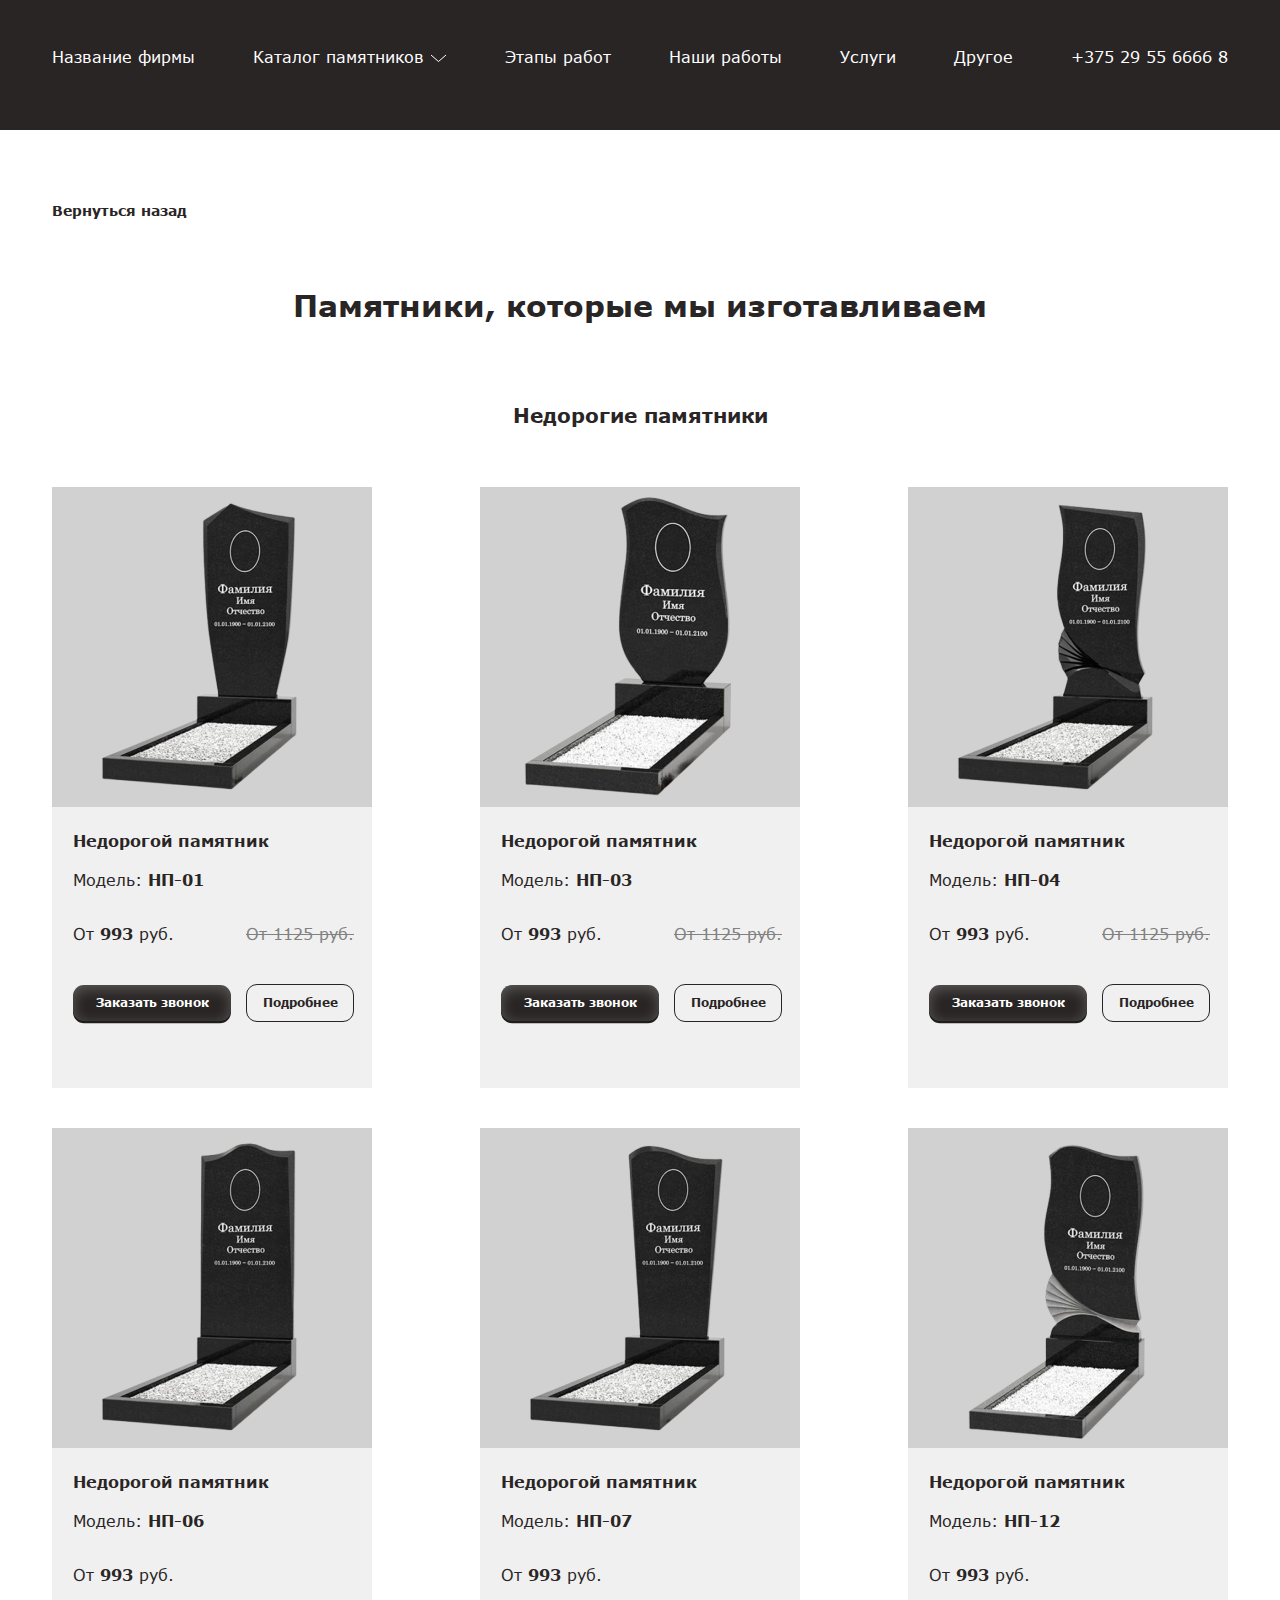
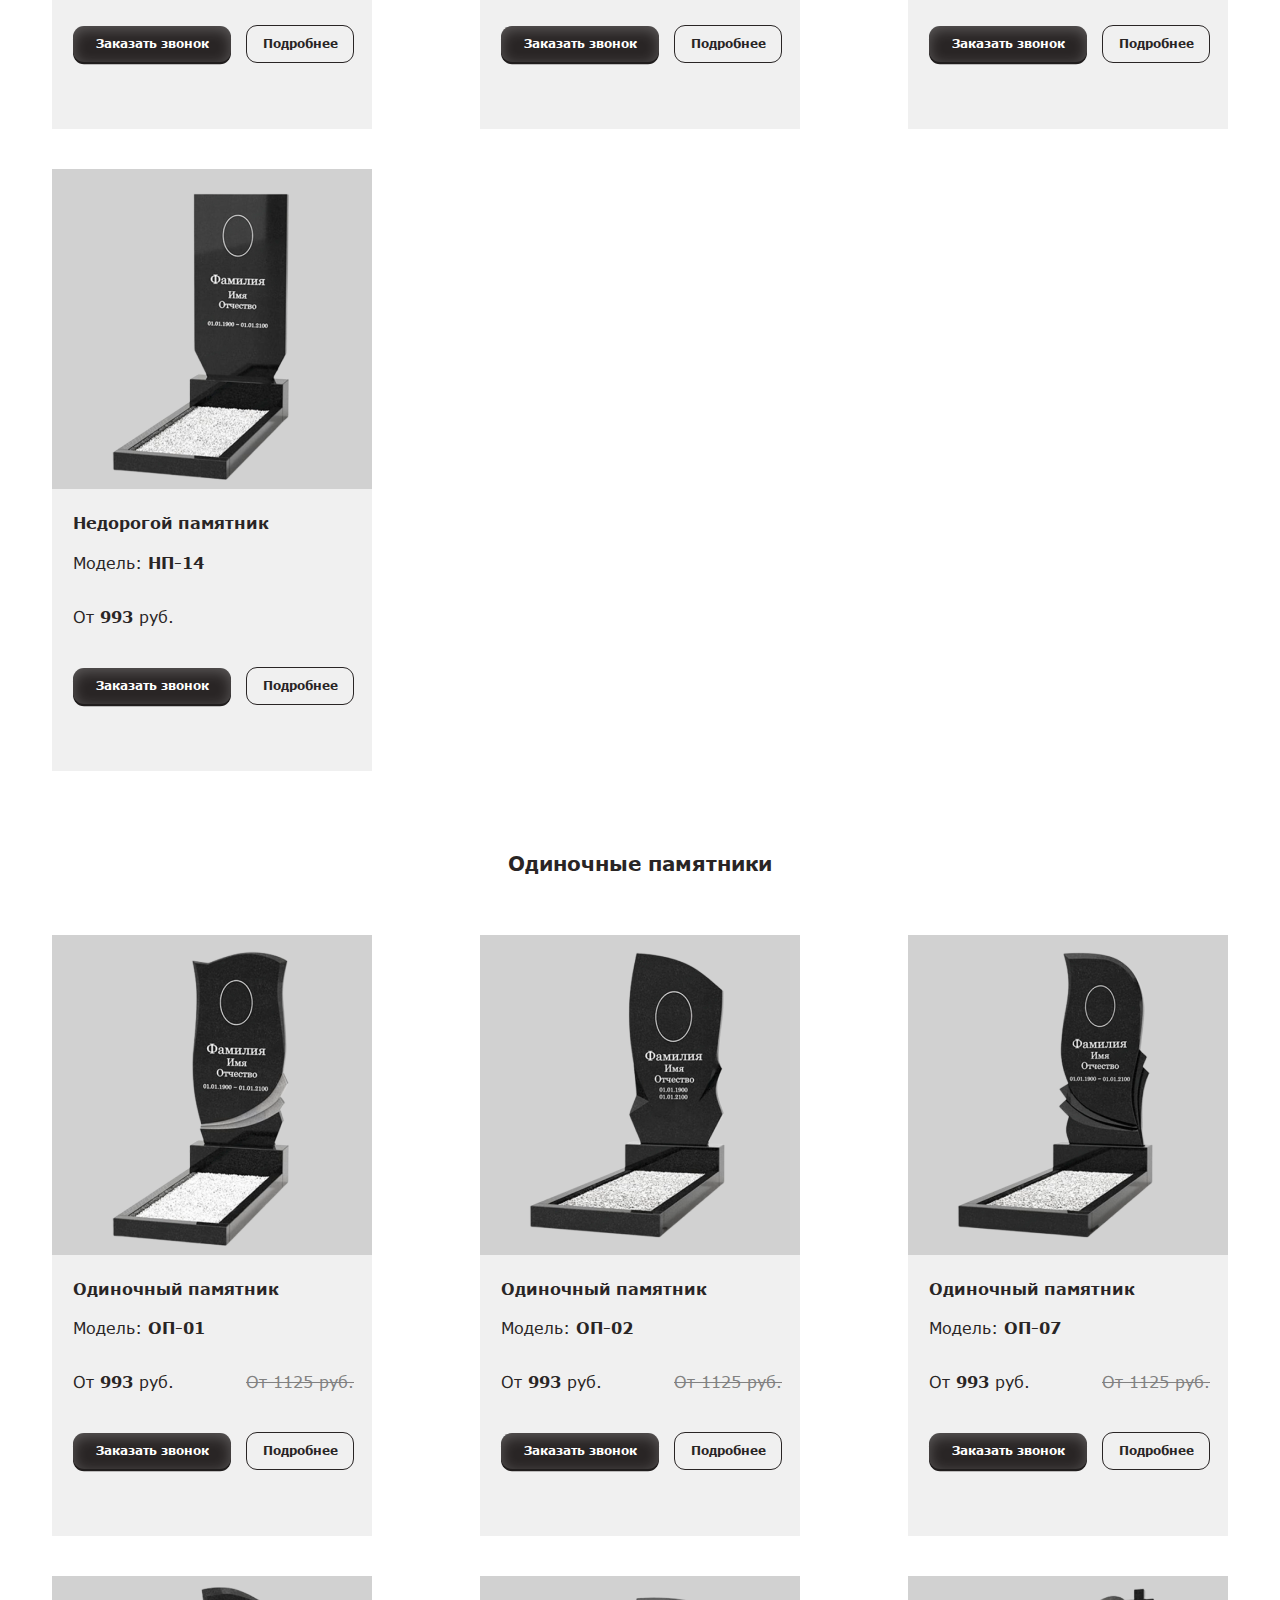
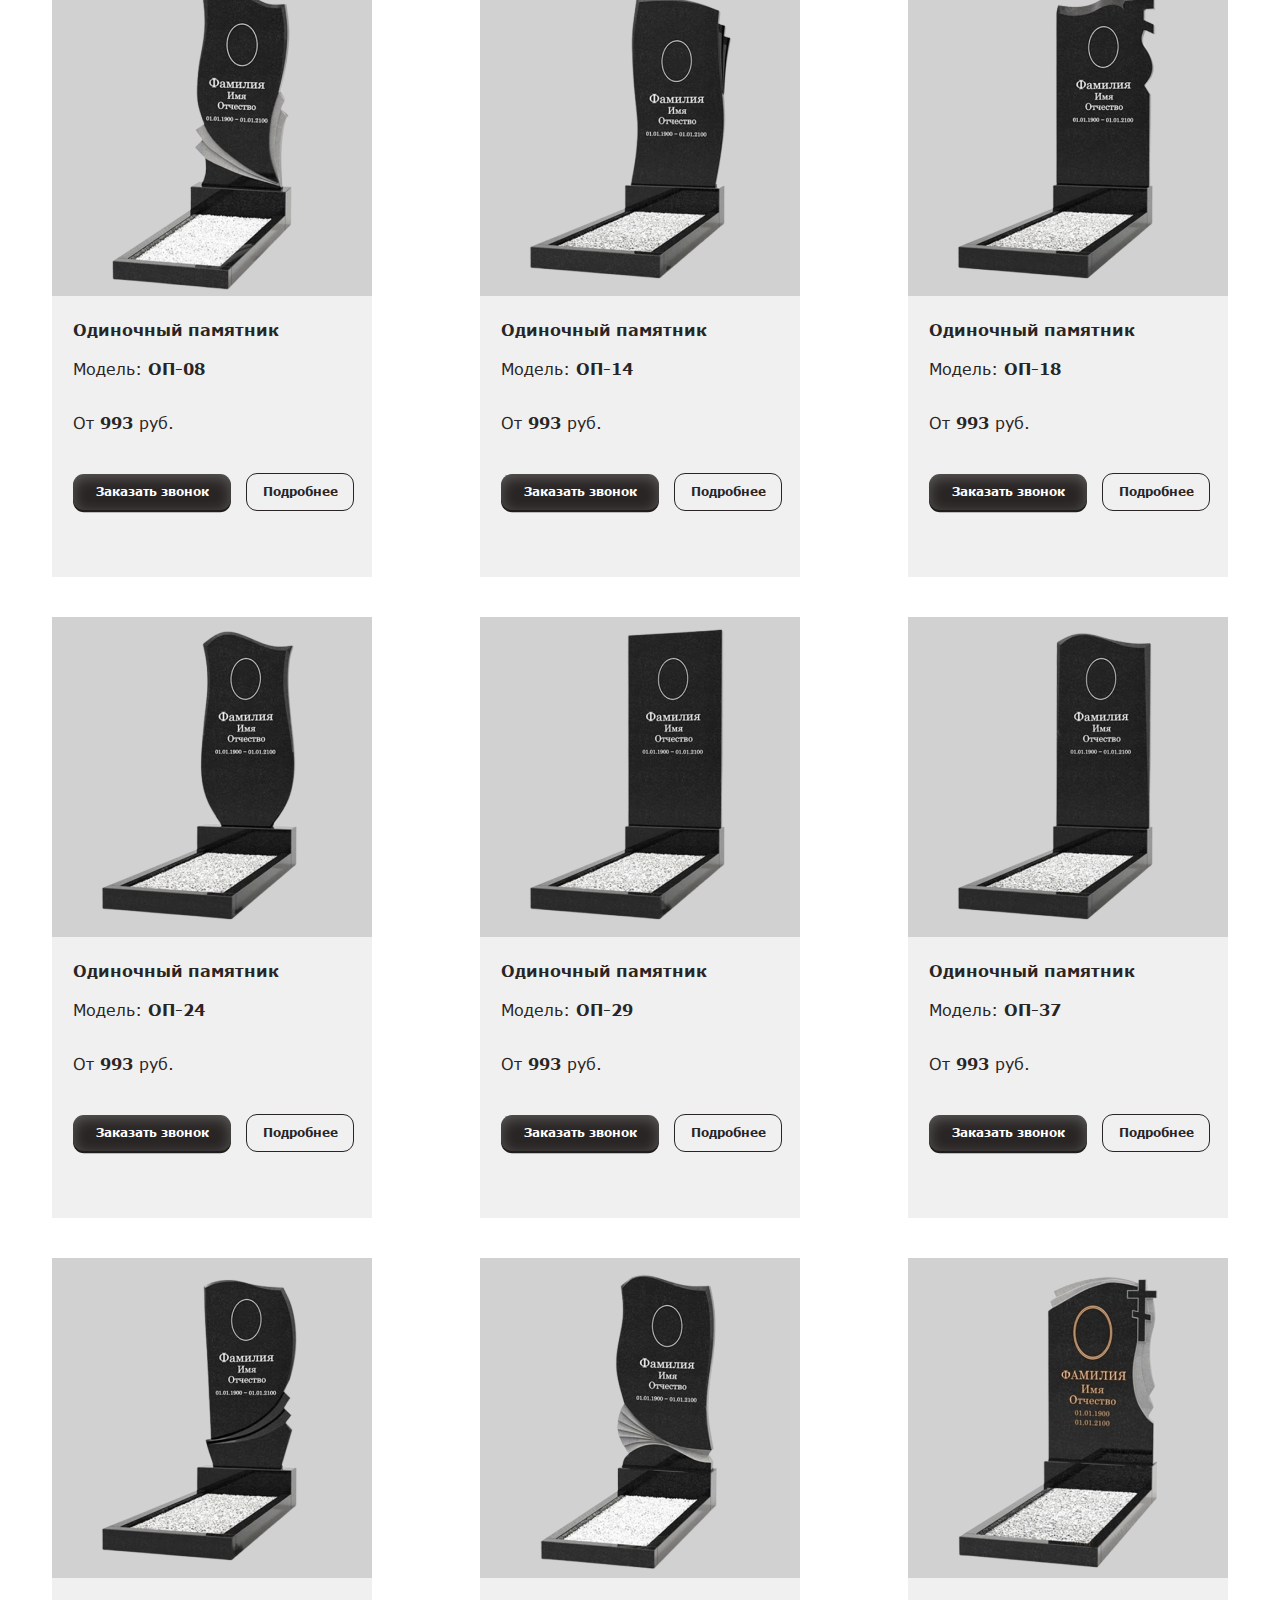
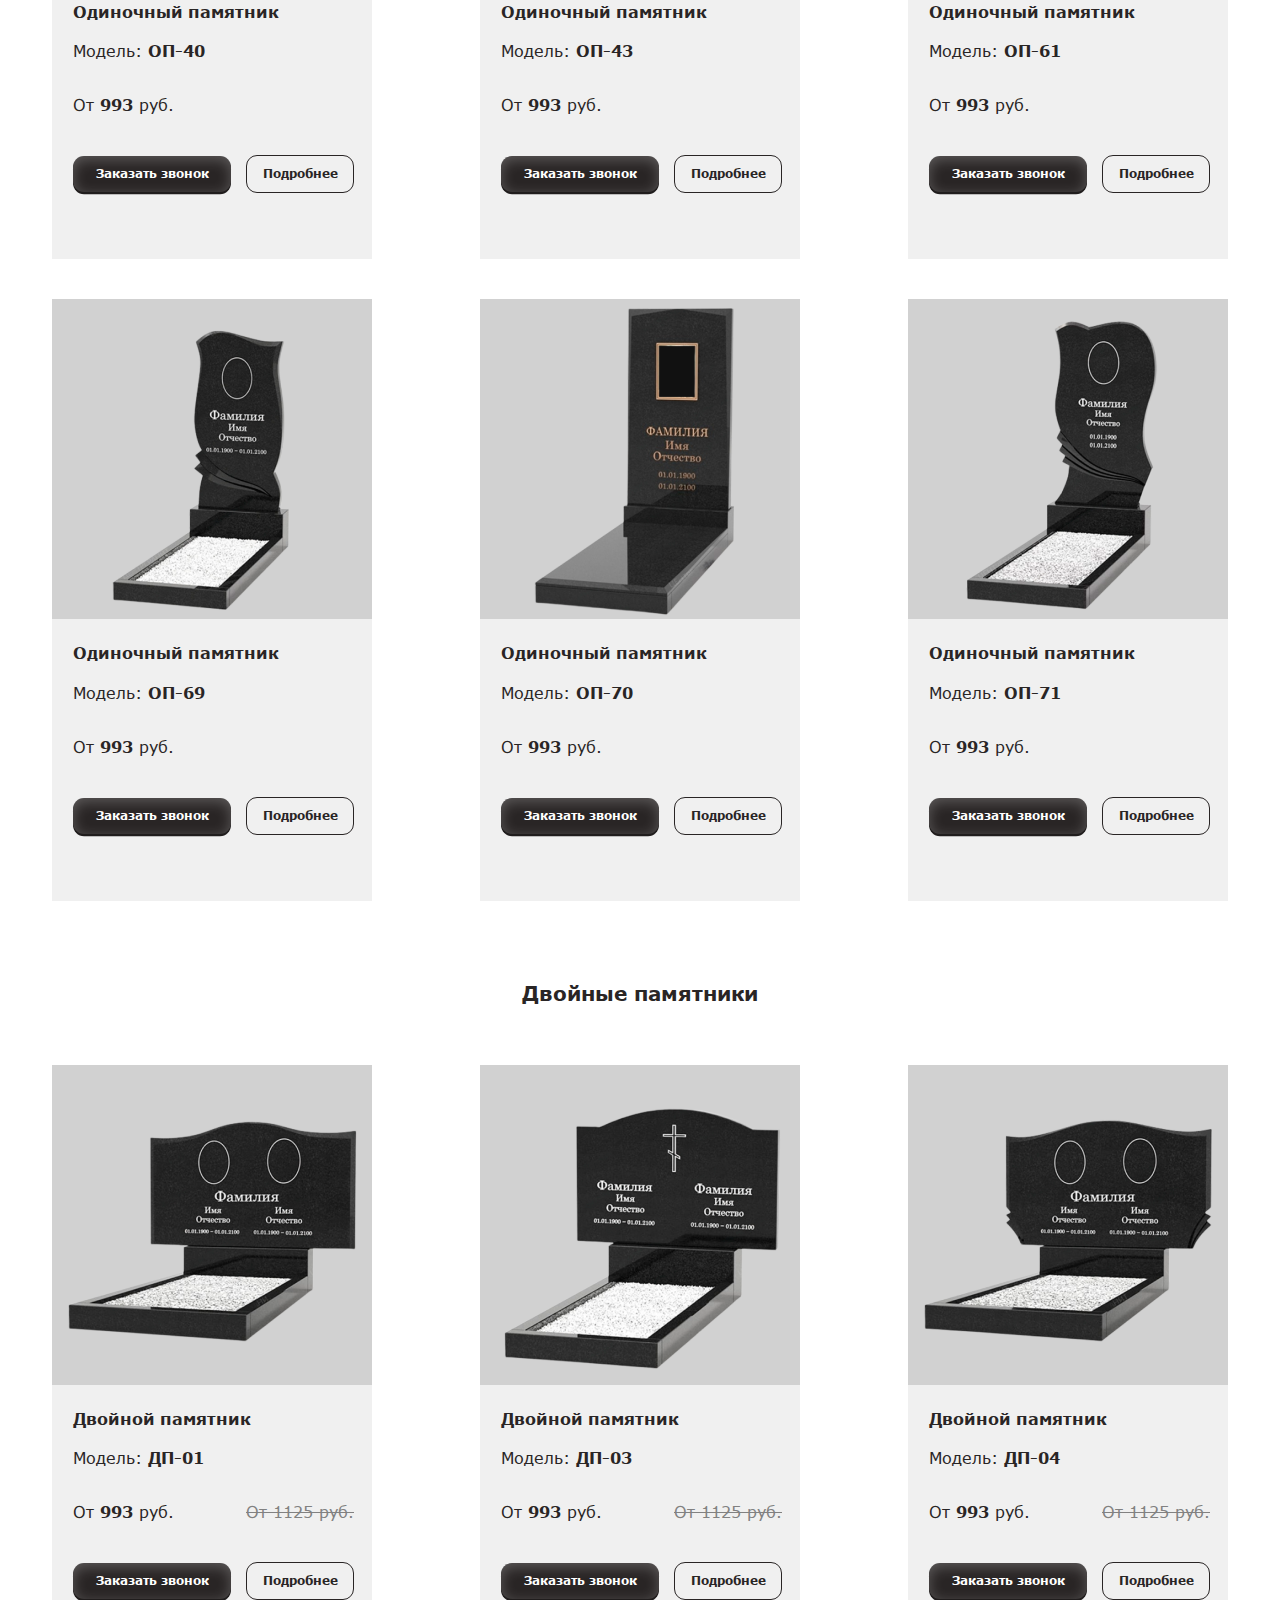
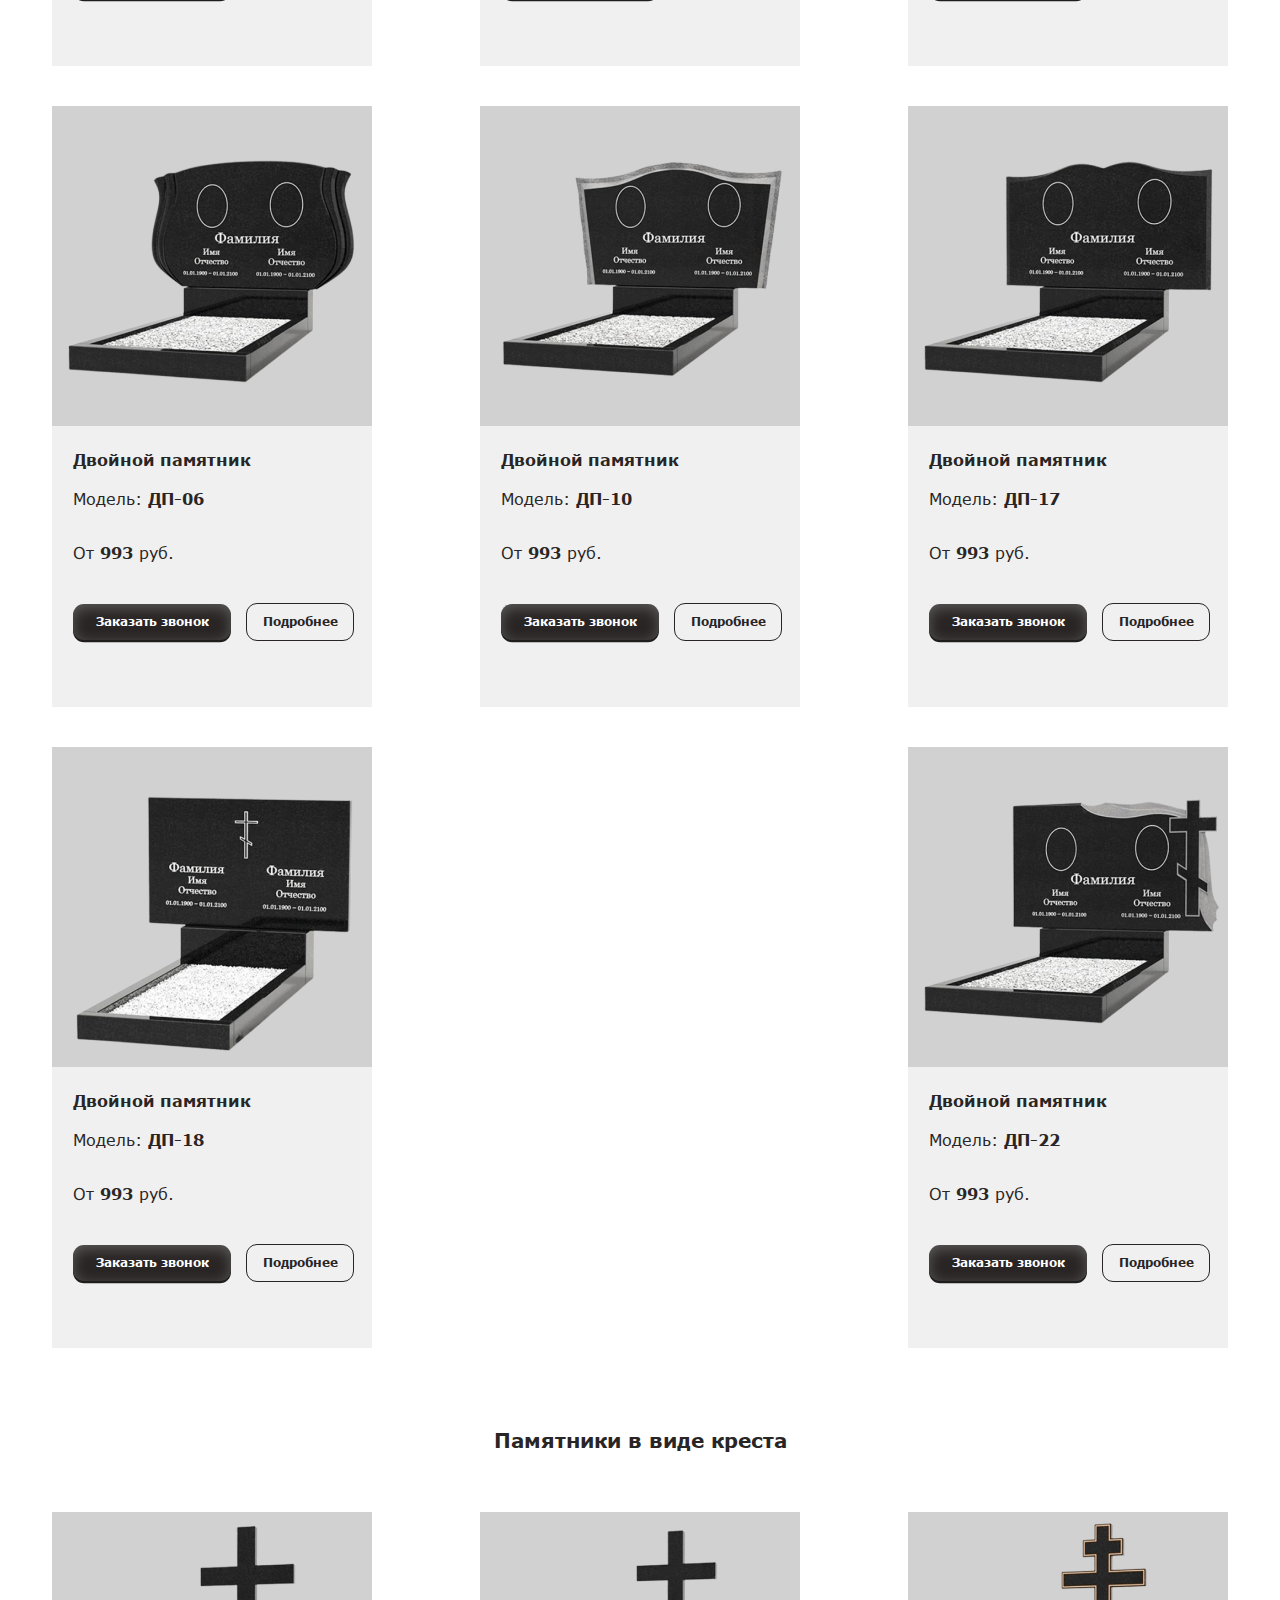
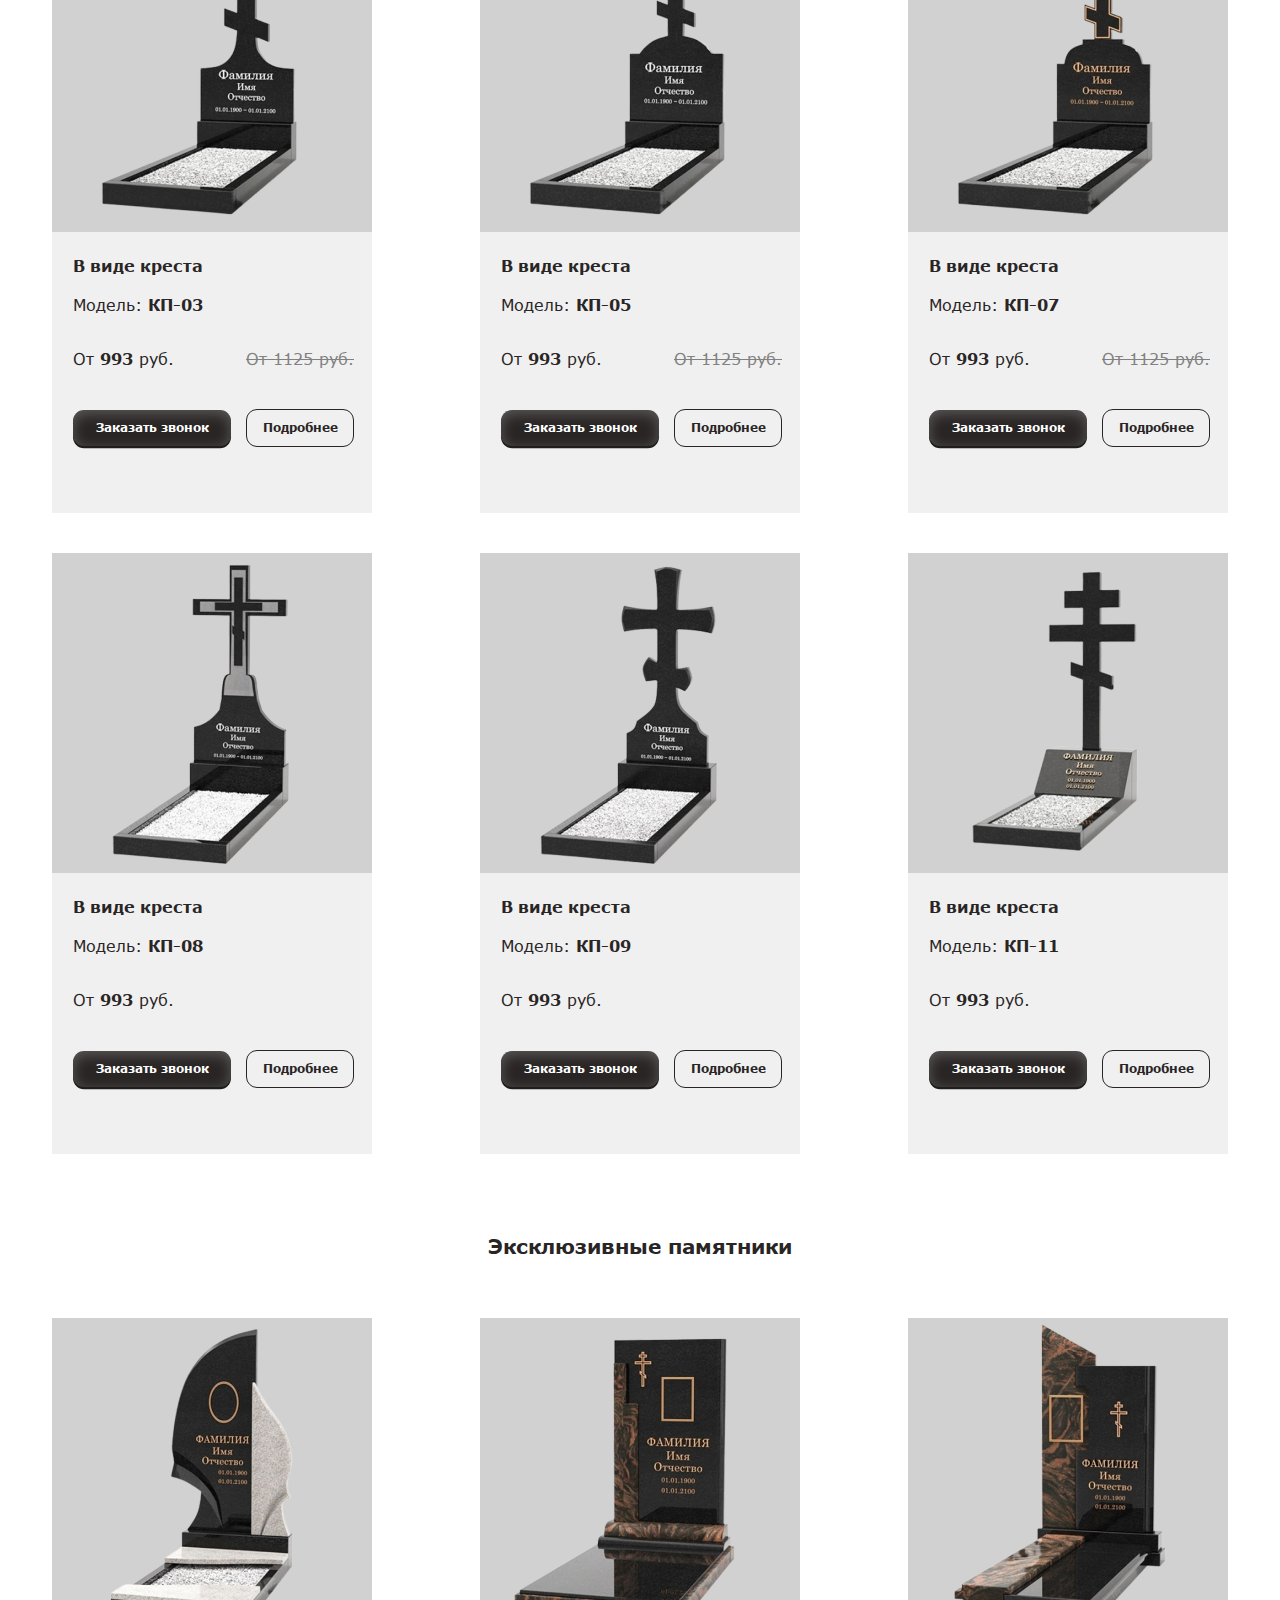
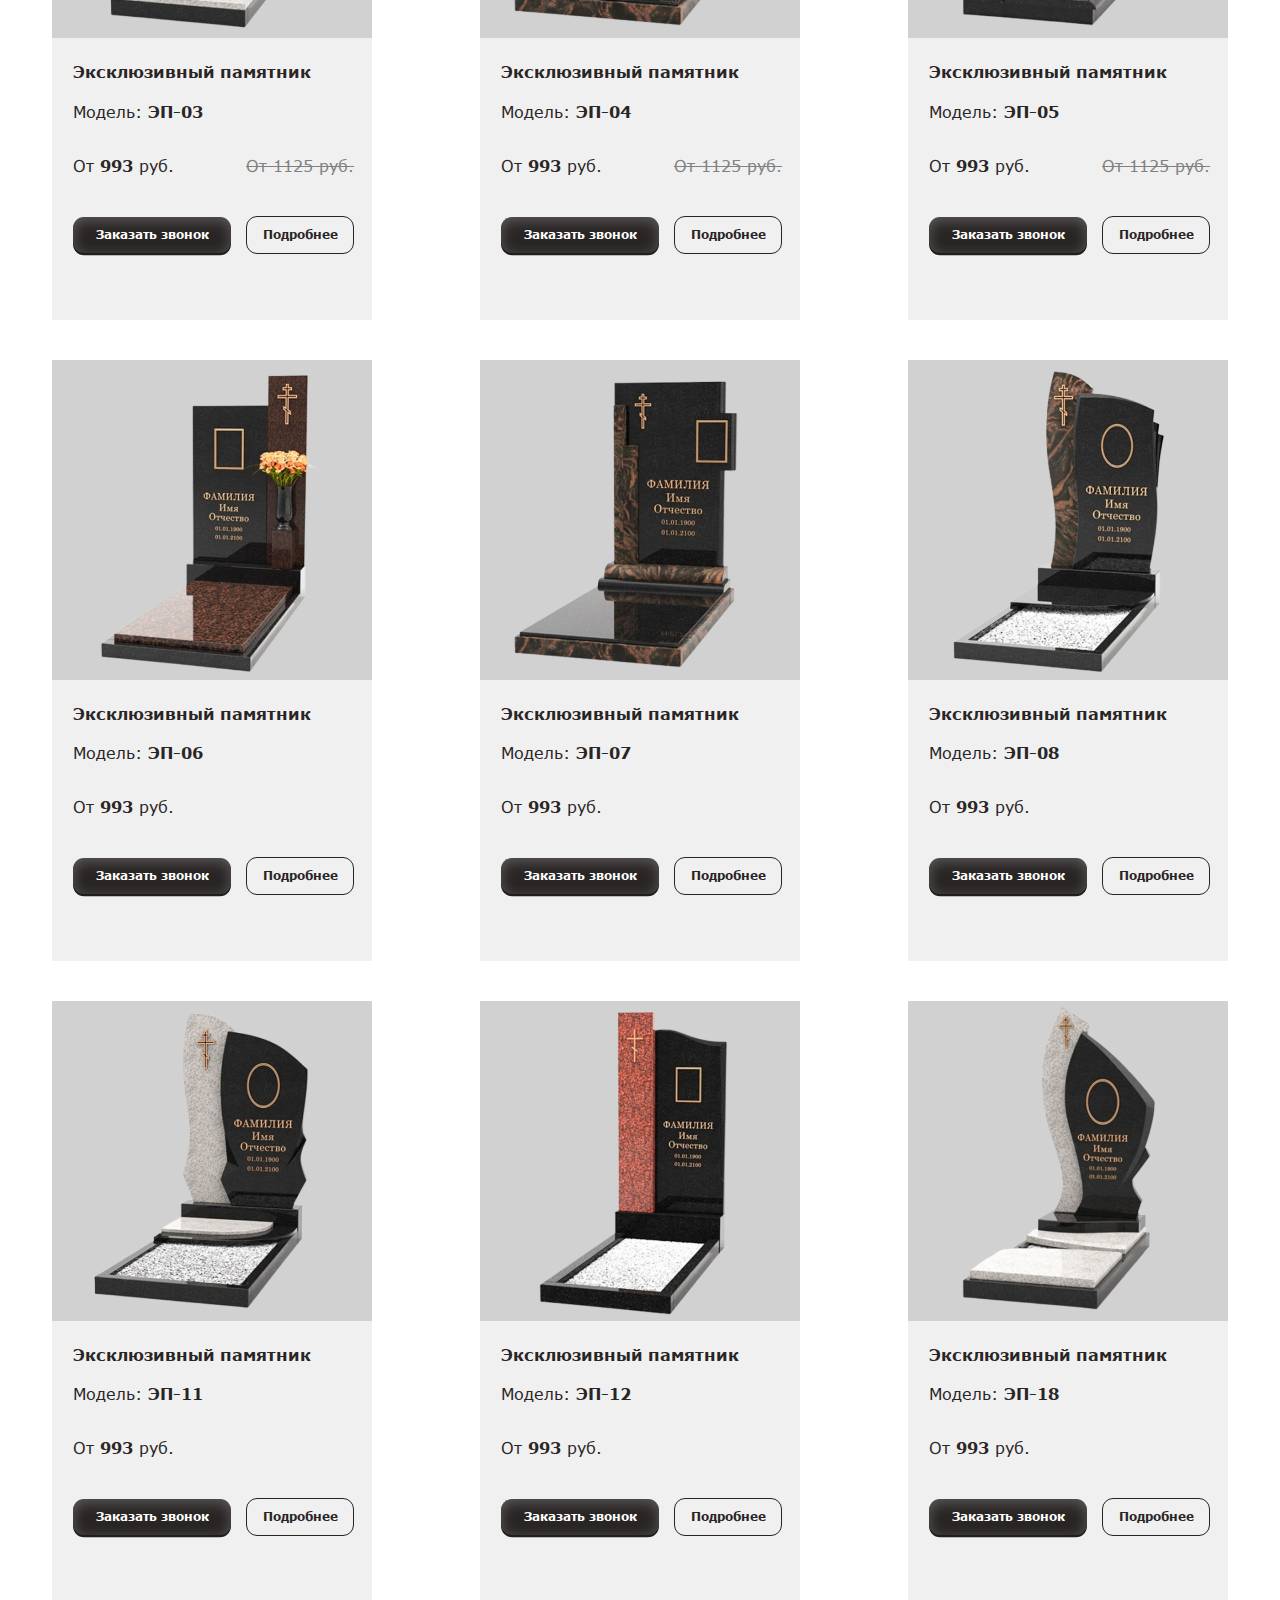
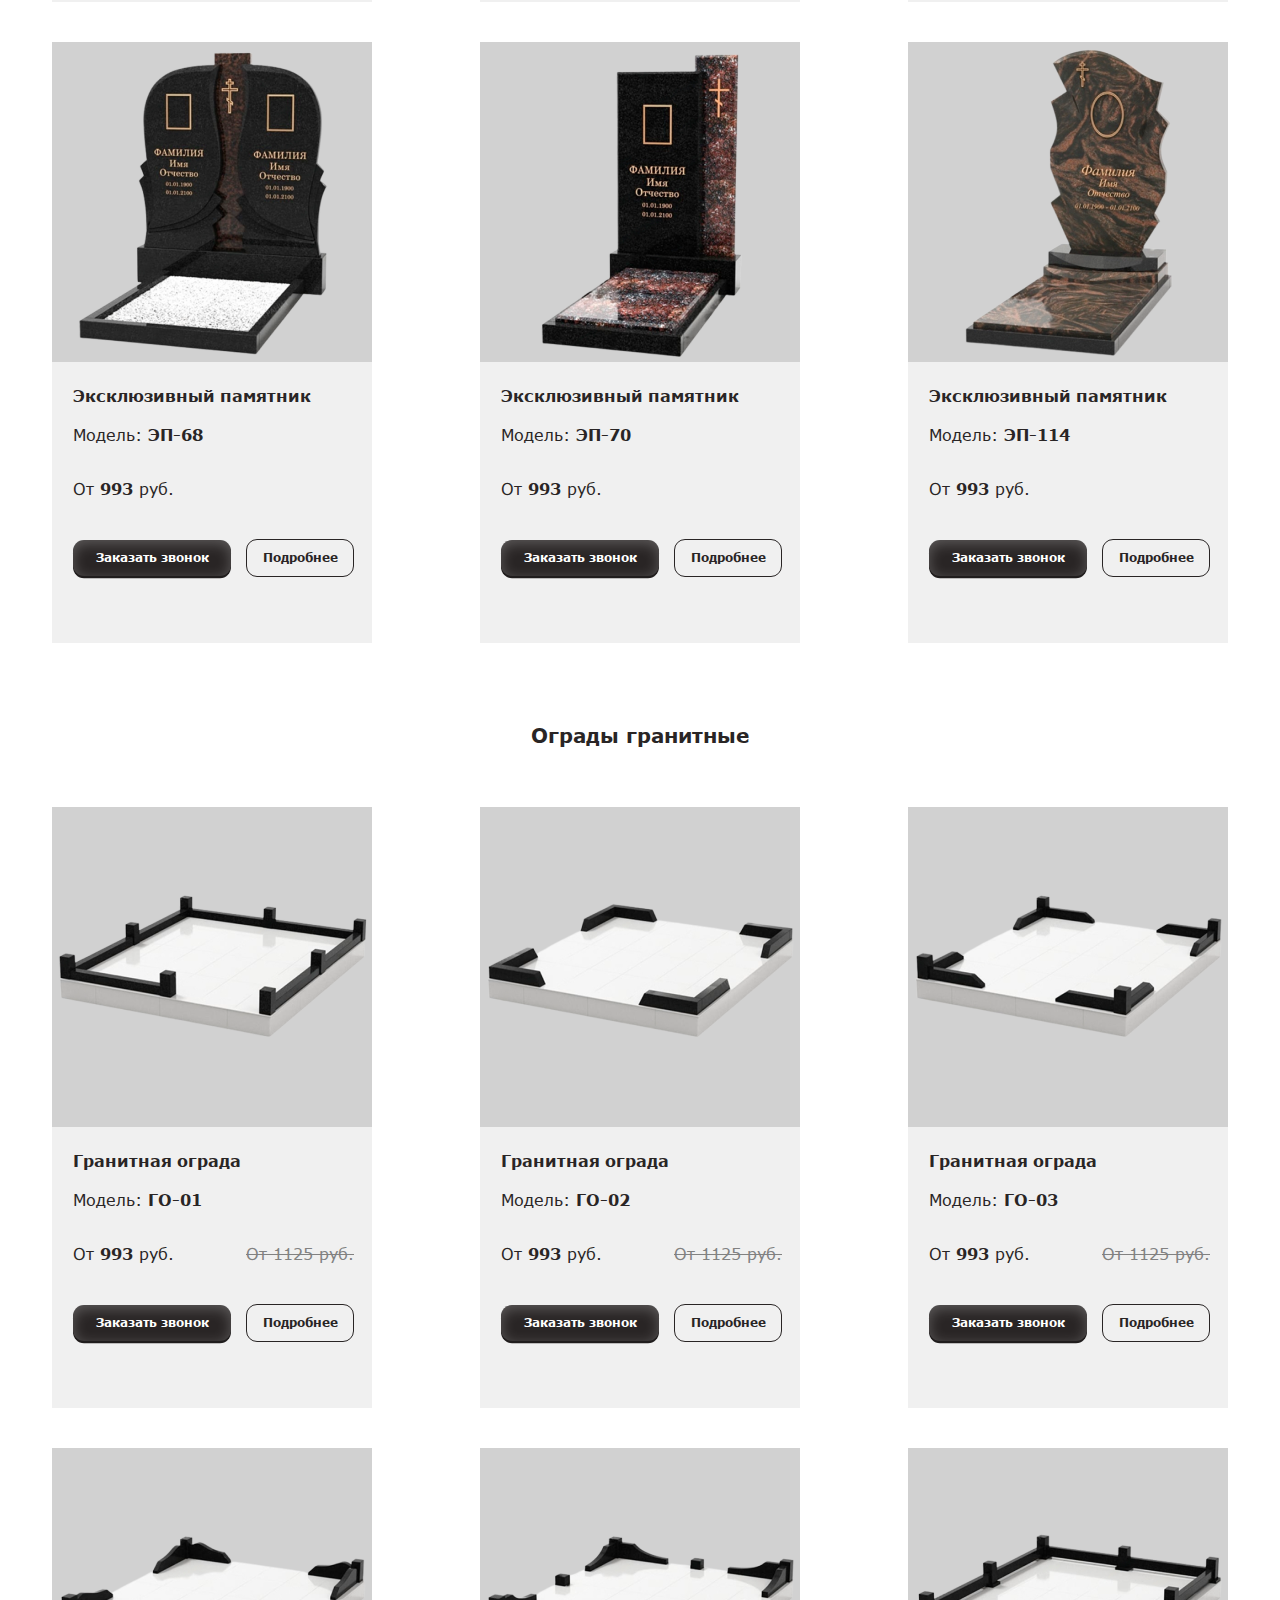
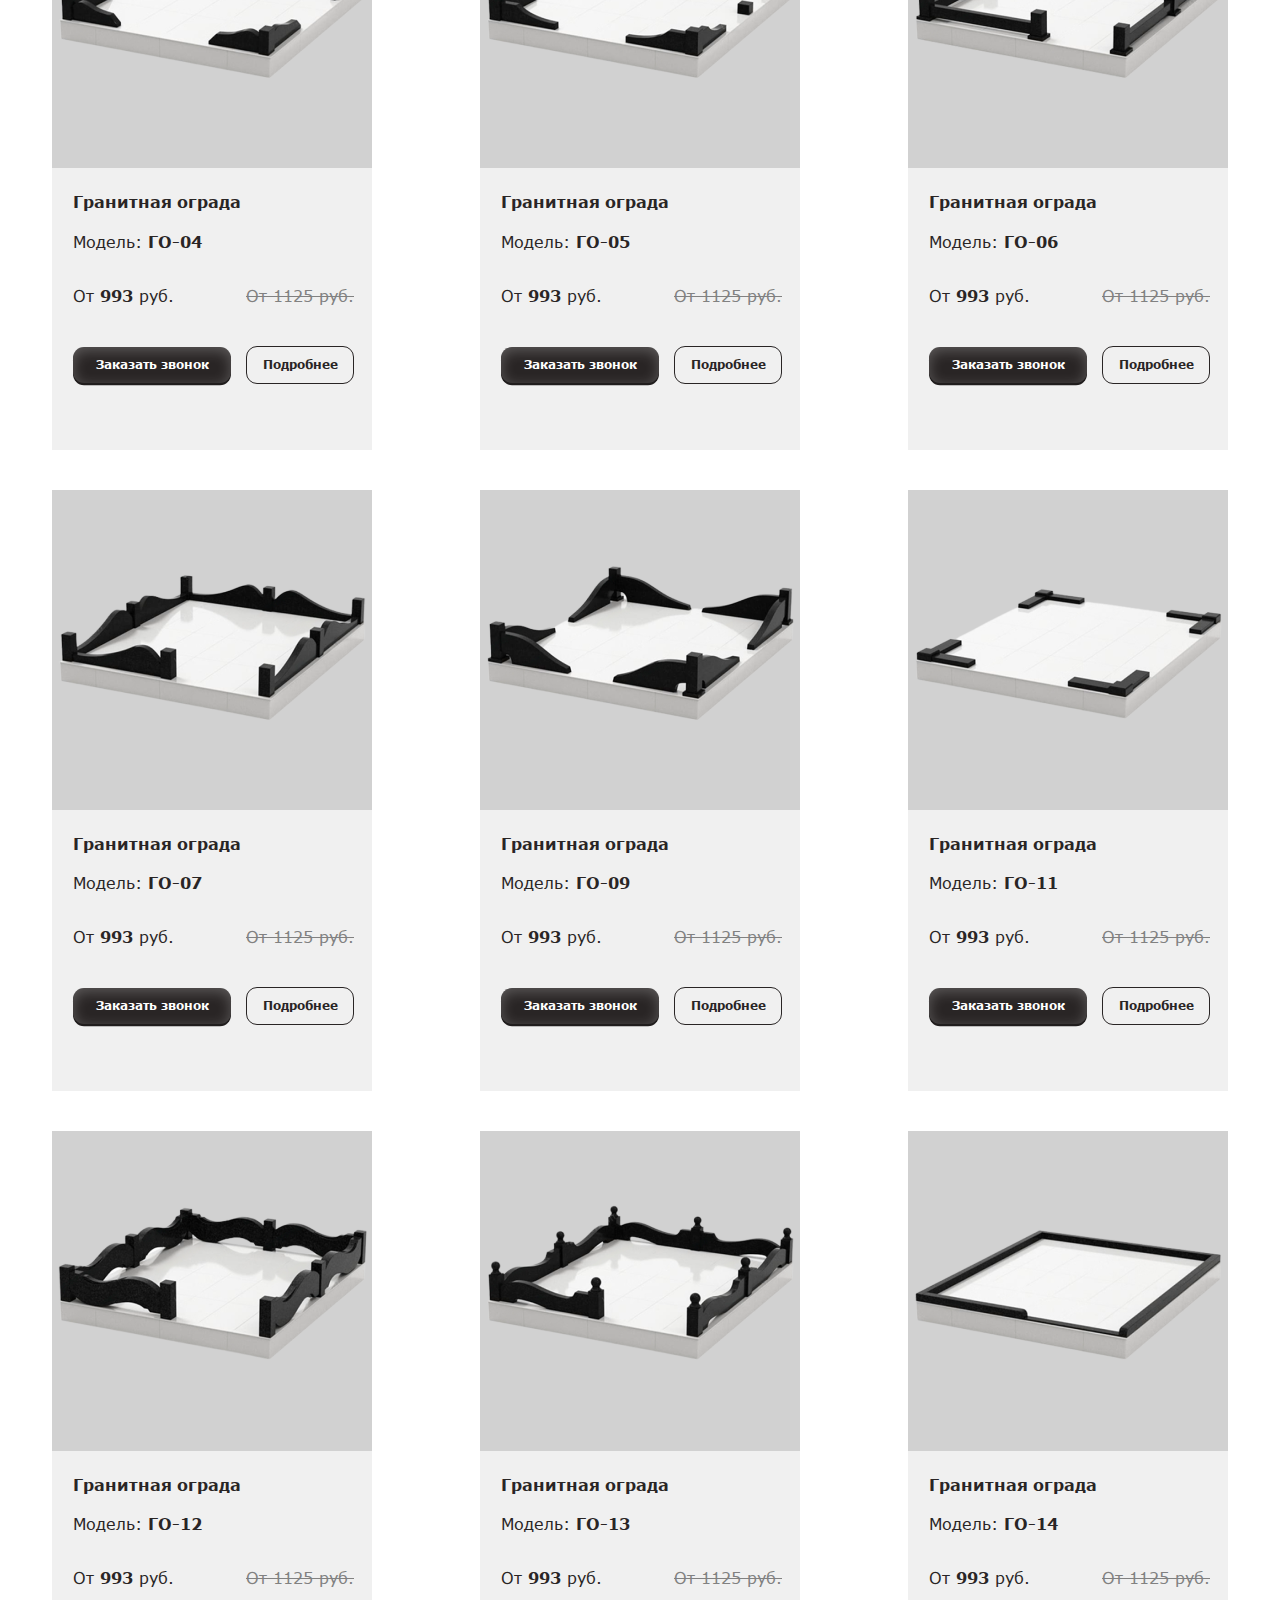
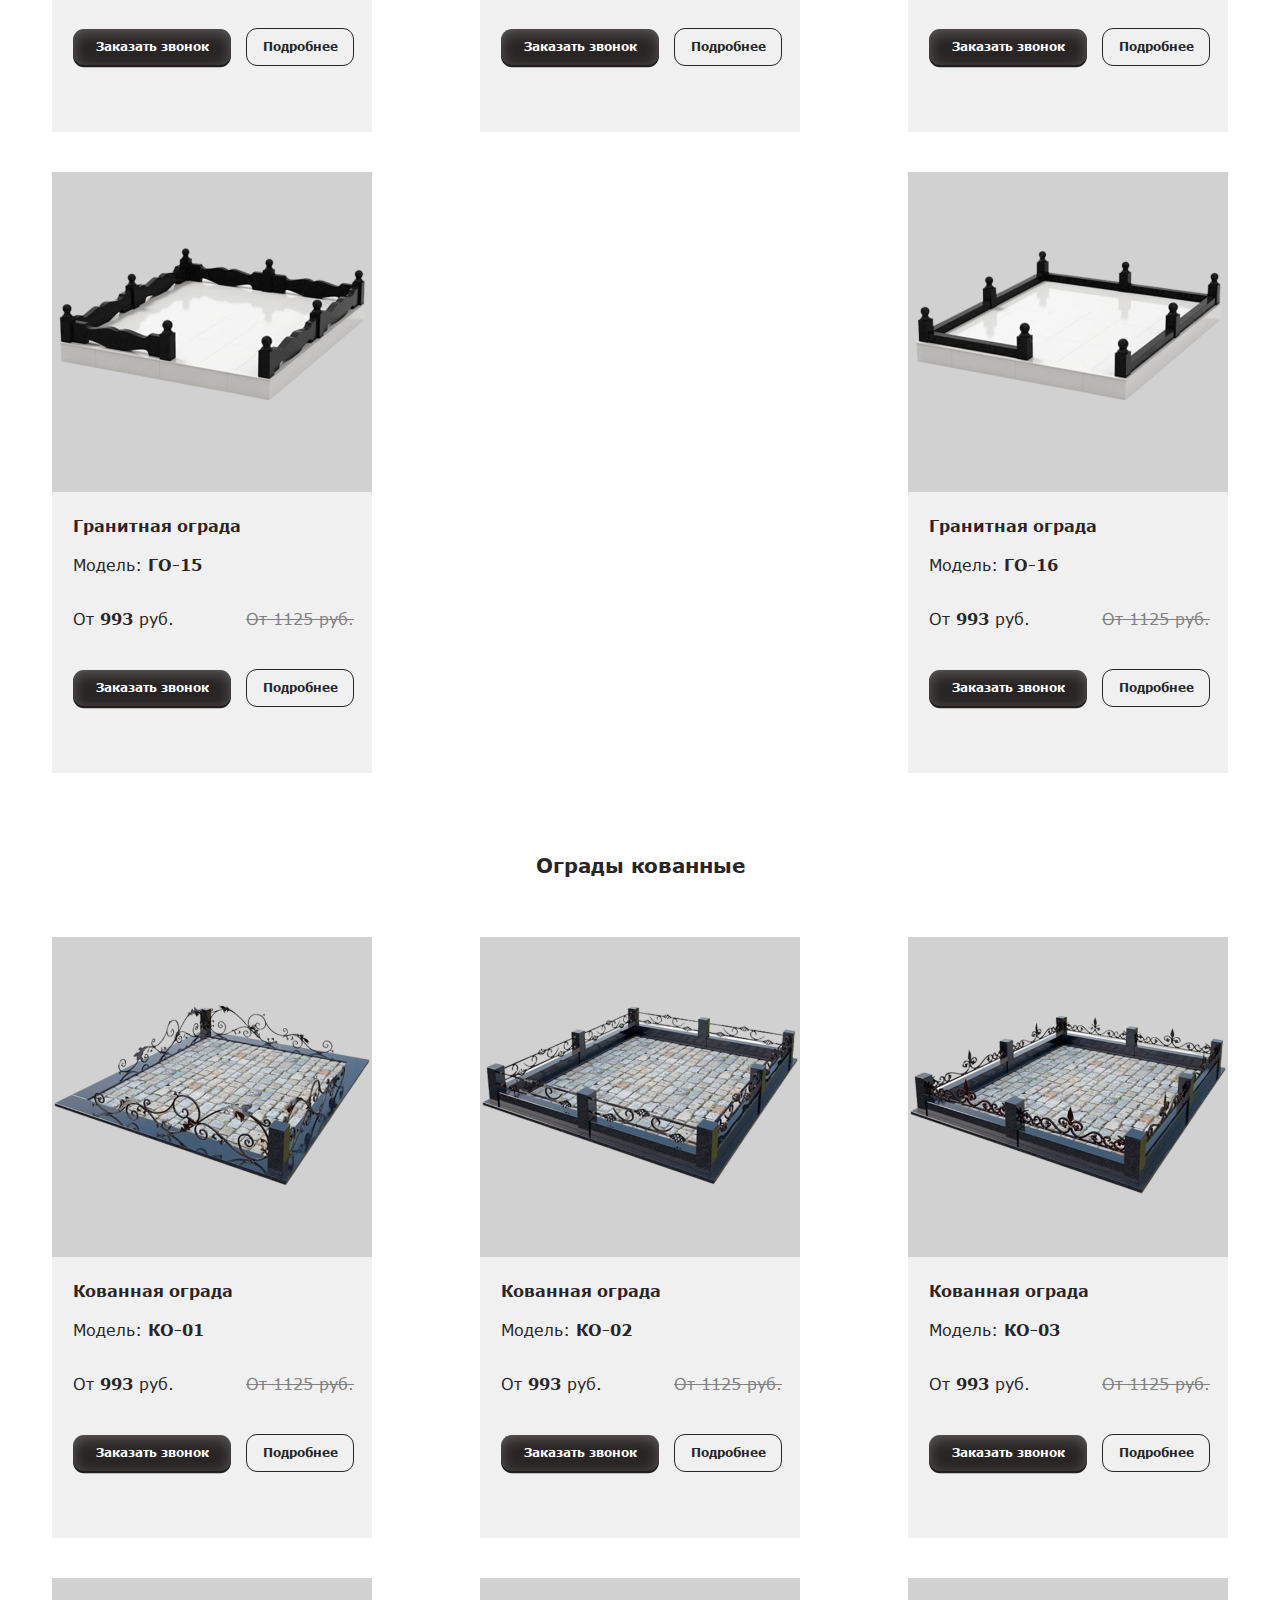
<file: all-products.html>
<!DOCTYPE html>
<html lang="ru">
<head>
    <meta charset="UTF-8">
    <meta name="viewport" content="width=device-width, initial-scale=1.0">
    <title>Каталог памятников</title>
    <link rel="stylesheet" href="css/bootstrap.min.css">
    <link rel="stylesheet" href="css/styles.css">
    <link rel="stylesheet" href="css/adaptive.css">
    <link rel="stylesheet" href="css/all-gallery-products.css">
    <link rel="stylesheet" href="css/all-gallery-products-adaptive.css">
</head>
<body>

<div class="header-wrapper">
    <div class="container">
        <header class="header">
            <nav class="menu">
                <ul>
                    <li>
                        <a href="index.html">
                            Название фирмы
                        </a>
                    </li>
                    <li class="forCatalogPop">
                        <a href="javascript:void(0);" class="forCatalogPop-a">
                            Каталог памятников
                        </a>
                        <svg width="17" height="9" viewBox="0 0 17 9" fill="none" xmlns="http://www.w3.org/2000/svg">
                            <path d="M1 1L8.5 7.5L16 1" stroke="white"/>
                        </svg>
                        <div class="pop-common catalog-pop">
                            <div class="catalog-pop-items">
                                <div class="catalog-pop-item-cheap">
                                    <a href="javascript:void(0);">Недорогие памятники</a>
                                </div>
                                <div class="catalog-pop-item-single">
                                    <a href="javascript:void(0);">Одиночные памятники</a>
                                </div>
                                <div class="catalog-pop-item-pars">
                                    <a href="javascript:void(0);">Двойные памятники</a>
                                </div>
                                <div class="catalog-pop-item-krest">
                                    <a href="javascript:void(0);"> Памятники в виде креста</a>
                                </div>
                                <div class="catalog-pop-item-exclusive">
                                    <a href="javascript:void(0);">Эксклюзивные памятники</a>
                                </div>
                            </div>
                        </div>
                    </li>
                    <li>
                        <a href="index.html#steps">
                            Этапы работ
                        </a>
                    </li>
                    <li>
                        <a href="index.html#gallery">
                            Наши работы
                        </a>
                    </li>
                    <li class="all-products-services-li">
                        <a href="javascript:void(0);">
                            Услуги
                        </a>
                    </li>
                    <li>
                        <a href="index.html#other">
                            Другое
                        </a>
                    </li>
                    <li>
                        +375 29 55 6666 8
                    </li>
                </ul>
            </nav>
        </header>
        <div class="burger">
            <img src="images/burger.png" alt="Меню">
        </div>
        <div class="burger-menu">
            <div class="burger-menu-text">
                <div class="burger-menu-text-title">Меню</div>
                <div class="burger-menu-text-cancel">
                    <img src="images/burger-menu-cancel.png" alt="Меню">
                </div>
            </div>
            <div class="burger-menu-item">
                <a href="index.html">Вернуться на главную</a>
            </div>
            <div class="burger-menu-item">
                <a href="index.html#steps">Этапы работ</a>
            </div>
            <div class="burger-menu-item">
                <a href="index.html#gallery">Наши работы</a>
            </div>
            <div class="burger-menu-item burger-menu-item-services">
                <a href="javascript:void(0);">Услуги</a>
            </div>
        </div>
        <div class="adaptive-menu">
            <nav class="menu">
                <ul>
                    <li>
                        <a href="#">Название фирмы</a>
                    </li>
                    <li>
                        <a href="#">
                            Каталог памятников
                        </a>
                        <svg width="17" height="9" viewBox="0 0 17 9" fill="none" xmlns="http://www.w3.org/2000/svg">
                            <path d="M1 1L8.5 7.5L16 1" stroke="white"/>
                        </svg>
                    </li>
                    <li>
                        <a href="#">
                            Этапы работ
                        </a>
                    </li>
                    <li>
                        <a href="#">
                            Наши работы
                        </a>
                    </li>
                    <li>
                        <a href="#">
                            Услуги
                        </a>
                    </li>
                    <li>
                        <a href="#">
                            Другое
                        </a>
                        <svg width="17" height="9" viewBox="0 0 17 9" fill="none" xmlns="http://www.w3.org/2000/svg">
                            <path d="M1 1L8.5 7.5L16 1" stroke="white"/>
                        </svg>
                    </li>
                    <li>
                        +375 29 55 6666 8
                    </li>
                </ul>
            </nav>
        </div>
        <div class="adaptive-header">
            <div class="adaptive-logo">
                <a href="#">
                    <img src="images/logo.png" alt="Логотип">
                </a>
            </div>
            <div class="adaptive-tel">
                <a href="#">
                    +375 29 55 6666 8
                </a>
            </div>
            <div class="adaptive-empty"></div>
        </div>
    </div>
</div>

<section class="main-products">
    <div class="container">
        <div class="backFromGallery">
            <a href="index.html#main-products">Вернуться назад</a>
        </div>
        <h2>Памятники, которые мы изготавливаем</h2>
        <div class="products">
            <div id="product-cheap" class="product">
                <h3>Недорогие памятники</h3>
                <div class="product-items">
                    <div class="product-item">
                        <div class="product-item-img">
                            <img src="images/monuments/cheap-monuments/nedorogo01.png" alt="недорогой памятник">
                        </div>
                        <div class="product-item-info">
                            <h4>Недорогой памятник</h4>
                            <div class="product-item-info-model">
                                Модель: <span>НП-01</span>
                            </div>
                            <div class="product-item-info-prices">
                                <div class="product-item-info-price">
                                    От <span>993</span> руб.
                                </div>
                                <div class="product-item-info-price-s">
                                    <s>От 1125 руб.</s>
                                </div>
                            </div>
                            <div class="product-item-info-buttons">
                                <div class="product-item-info-button">
                                    <button class="btn-call">Заказать звонок</button>
                                </div>
                                <div class="product-item-info-button">
                                    <button class="btn-more cheap-monument-btn1">Подробнее</button>
                                </div>
                            </div>
                        </div>
                    </div>
                    <div class="product-item">
                        <div class="product-item-img">
                            <img src="images/monuments/cheap-monuments/nedorogo03.png" alt="недорогой памятник">
                        </div>
                        <div class="product-item-info">
                            <h4>Недорогой памятник</h4>
                            <div class="product-item-info-model">
                                Модель: <span>НП-03</span>
                            </div>
                            <div class="product-item-info-prices">
                                <div class="product-item-info-price">
                                    От <span>993</span> руб.
                                </div>
                                <div class="product-item-info-price-s">
                                    <s>От 1125 руб.</s>
                                </div>
                            </div>
                            <div class="product-item-info-buttons">
                                <div class="product-item-info-button">
                                    <button class="btn-call">Заказать звонок</button>
                                </div>
                                <div class="product-item-info-button">
                                    <button class="btn-more cheap-monument-btn1">Подробнее</button>
                                </div>
                            </div>
                        </div>
                    </div>
                    <div class="product-item">
                        <div class="product-item-img">
                            <img src="images/monuments/cheap-monuments/nedorogo04.png" alt="недорогой памятник">
                        </div>
                        <div class="product-item-info">
                            <h4>Недорогой памятник</h4>
                            <div class="product-item-info-model">
                                Модель: <span>НП-04</span>
                            </div>
                            <div class="product-item-info-prices">
                                <div class="product-item-info-price">
                                    От <span>993</span> руб.
                                </div>
                                <div class="product-item-info-price-s">
                                    <s>От 1125 руб.</s>
                                </div>
                            </div>
                            <div class="product-item-info-buttons">
                                <div class="product-item-info-button">
                                    <button class="btn-call">Заказать звонок</button>
                                </div>
                                <div class="product-item-info-button">
                                    <button class="btn-more cheap-monument-btn1">Подробнее</button>
                                </div>
                            </div>
                        </div>
                    </div>
                    <div class="product-item">
                        <div class="product-item-img">
                            <img src="images/monuments/cheap-monuments/nedorogo06.png" alt="недорогой памятник">
                        </div>
                        <div class="product-item-info">
                            <h4>Недорогой памятник</h4>
                            <div class="product-item-info-model">
                                Модель: <span>НП-06</span>
                            </div>
                            <div class="product-item-info-prices">
                                <div class="product-item-info-price">
                                    От <span>993</span> руб.
                                </div>
                                <div class="product-item-info-price-s">
                                    <s></s>
                                </div>
                            </div>
                            <div class="product-item-info-buttons">
                                <div class="product-item-info-button">
                                    <button class="btn-call">Заказать звонок</button>
                                </div>
                                <div class="product-item-info-button">
                                    <button class="btn-more cheap-monument-btn1">Подробнее</button>
                                </div>
                            </div>
                        </div>
                    </div>
                    <div class="product-item">
                        <div class="product-item-img">
                            <img src="images/monuments/cheap-monuments/nedorogo07.png" alt="недорогой памятник">
                        </div>
                        <div class="product-item-info">
                            <h4>Недорогой памятник</h4>
                            <div class="product-item-info-model">
                                Модель: <span>НП-07</span>
                            </div>
                            <div class="product-item-info-prices">
                                <div class="product-item-info-price">
                                    От <span>993</span> руб.
                                </div>
                                <div class="product-item-info-price-s">
                                    <s></s>
                                </div>
                            </div>
                            <div class="product-item-info-buttons">
                                <div class="product-item-info-button">
                                    <button class="btn-call">Заказать звонок</button>
                                </div>
                                <div class="product-item-info-button">
                                    <button class="btn-more cheap-monument-btn1">Подробнее</button>
                                </div>
                            </div>
                        </div>
                    </div>
                    <div class="product-item">
                        <div class="product-item-img">
                            <img src="images/monuments/cheap-monuments/nedorogo12.png" alt="недорогой памятник">
                        </div>
                        <div class="product-item-info">
                            <h4>Недорогой памятник</h4>
                            <div class="product-item-info-model">
                                Модель: <span>НП-12</span>
                            </div>
                            <div class="product-item-info-prices">
                                <div class="product-item-info-price">
                                    От <span>993</span> руб.
                                </div>
                                <div class="product-item-info-price-s">
                                    <s></s>
                                </div>
                            </div>
                            <div class="product-item-info-buttons">
                                <div class="product-item-info-button">
                                    <button class="btn-call">Заказать звонок</button>
                                </div>
                                <div class="product-item-info-button">
                                    <button class="btn-more cheap-monument-btn1">Подробнее</button>
                                </div>
                            </div>
                        </div>
                    </div>
                    <div class="product-item">
                        <div class="product-item-img">
                            <img src="images/monuments/cheap-monuments/nedorogo14.png" alt="недорогой памятник">
                        </div>
                        <div class="product-item-info">
                            <h4>Недорогой памятник</h4>
                            <div class="product-item-info-model">
                                Модель: <span>НП-14</span>
                            </div>
                            <div class="product-item-info-prices">
                                <div class="product-item-info-price">
                                    От <span>993</span> руб.
                                </div>
                                <div class="product-item-info-price-s">
                                    <s></s>
                                </div>
                            </div>
                            <div class="product-item-info-buttons">
                                <div class="product-item-info-button">
                                    <button class="btn-call">Заказать звонок</button>
                                </div>
                                <div class="product-item-info-button">
                                    <button class="btn-more cheap-monument-btn1">Подробнее</button>
                                </div>
                            </div>
                        </div>
                    </div>
                </div>
            </div>
            <div id="product-single" class="product">
                <h3>Одиночные памятники</h3>
                <div class="product-items">
                    <div class="product-item">
                        <div class="product-item-img">
                            <img src="images/monuments/single-monuments/single1.png" alt="одиночный памятник">
                        </div>
                        <div class="product-item-info">
                            <h4>Одиночный памятник</h4>
                            <div class="product-item-info-model">
                                Модель: <span>ОП-01</span>
                            </div>
                            <div class="product-item-info-prices">
                                <div class="product-item-info-price">
                                    От <span>993</span> руб.
                                </div>
                                <div class="product-item-info-price-s">
                                    <s>От 1125 руб.</s>
                                </div>
                            </div>
                            <div class="product-item-info-buttons">
                                <div class="product-item-info-button">
                                    <button class="btn-call">Заказать звонок</button>
                                </div>
                                <div class="product-item-info-button">
                                    <button class="btn-more single-monument-btn1">Подробнее</button>
                                </div>
                            </div>
                        </div>
                    </div>
                    <div class="product-item">
                        <div class="product-item-img">
                            <img src="images/monuments/single-monuments/single2.png" alt="одиночный памятник">
                        </div>
                        <div class="product-item-info">
                            <h4>Одиночный памятник</h4>
                            <div class="product-item-info-model">
                                Модель: <span>ОП-02</span>
                            </div>
                            <div class="product-item-info-prices">
                                <div class="product-item-info-price">
                                    От <span>993</span> руб.
                                </div>
                                <div class="product-item-info-price-s">
                                    <s>От 1125 руб.</s>
                                </div>
                            </div>
                            <div class="product-item-info-buttons">
                                <div class="product-item-info-button">
                                    <button class="btn-call">Заказать звонок</button>
                                </div>
                                <div class="product-item-info-button">
                                    <button class="btn-more single-monument-btn1">Подробнее</button>
                                </div>
                            </div>
                        </div>
                    </div>
                    <div class="product-item">
                        <div class="product-item-img">
                            <img src="images/monuments/single-monuments/single7.png" alt="одиночный памятник">
                        </div>
                        <div class="product-item-info">
                            <h4>Одиночный памятник</h4>
                            <div class="product-item-info-model">
                                Модель: <span>ОП-07</span>
                            </div>
                            <div class="product-item-info-prices">
                                <div class="product-item-info-price">
                                    От <span>993</span> руб.
                                </div>
                                <div class="product-item-info-price-s">
                                    <s>От 1125 руб.</s>
                                </div>
                            </div>
                            <div class="product-item-info-buttons">
                                <div class="product-item-info-button">
                                    <button class="btn-call">Заказать звонок</button>
                                </div>
                                <div class="product-item-info-button">
                                    <button class="btn-more single-monument-btn1">Подробнее</button>
                                </div>
                            </div>
                        </div>
                    </div>
                    <div class="product-item">
                        <div class="product-item-img">
                            <img src="images/monuments/single-monuments/single8.png" alt="одиночный памятник">
                        </div>
                        <div class="product-item-info">
                            <h4>Одиночный памятник</h4>
                            <div class="product-item-info-model">
                                Модель: <span>ОП-08</span>
                            </div>
                            <div class="product-item-info-prices">
                                <div class="product-item-info-price">
                                    От <span>993</span> руб.
                                </div>
                                <div class="product-item-info-price-s">
                                    <s></s>
                                </div>
                            </div>
                            <div class="product-item-info-buttons">
                                <div class="product-item-info-button">
                                    <button class="btn-call">Заказать звонок</button>
                                </div>
                                <div class="product-item-info-button">
                                    <button class="btn-more single-monument-btn1">Подробнее</button>
                                </div>
                            </div>
                        </div>
                    </div>
                    <div class="product-item">
                        <div class="product-item-img">
                            <img src="images/monuments/single-monuments/single14.png" alt="одиночный памятник">
                        </div>
                        <div class="product-item-info">
                            <h4>Одиночный памятник</h4>
                            <div class="product-item-info-model">
                                Модель: <span>ОП-14</span>
                            </div>
                            <div class="product-item-info-prices">
                                <div class="product-item-info-price">
                                    От <span>993</span> руб.
                                </div>
                                <div class="product-item-info-price-s">
                                    <s></s>
                                </div>
                            </div>
                            <div class="product-item-info-buttons">
                                <div class="product-item-info-button">
                                    <button class="btn-call">Заказать звонок</button>
                                </div>
                                <div class="product-item-info-button">
                                    <button class="btn-more single-monument-btn1">Подробнее</button>
                                </div>
                            </div>
                        </div>
                    </div>
                    <div class="product-item">
                        <div class="product-item-img">
                            <img src="images/monuments/single-monuments/single18.png" alt="одиночный памятник">
                        </div>
                        <div class="product-item-info">
                            <h4>Одиночный памятник</h4>
                            <div class="product-item-info-model">
                                Модель: <span>ОП-18</span>
                            </div>
                            <div class="product-item-info-prices">
                                <div class="product-item-info-price">
                                    От <span>993</span> руб.
                                </div>
                                <div class="product-item-info-price-s">
                                    <s></s>
                                </div>
                            </div>
                            <div class="product-item-info-buttons">
                                <div class="product-item-info-button">
                                    <button class="btn-call">Заказать звонок</button>
                                </div>
                                <div class="product-item-info-button">
                                    <button class="btn-more single-monument-btn1">Подробнее</button>
                                </div>
                            </div>
                        </div>
                    </div>
                    <div class="product-item">
                        <div class="product-item-img">
                            <img src="images/monuments/single-monuments/single24.png" alt="одиночный памятник">
                        </div>
                        <div class="product-item-info">
                            <h4>Одиночный памятник</h4>
                            <div class="product-item-info-model">
                                Модель: <span>ОП-24</span>
                            </div>
                            <div class="product-item-info-prices">
                                <div class="product-item-info-price">
                                    От <span>993</span> руб.
                                </div>
                                <div class="product-item-info-price-s">
                                    <s></s>
                                </div>
                            </div>
                            <div class="product-item-info-buttons">
                                <div class="product-item-info-button">
                                    <button class="btn-call">Заказать звонок</button>
                                </div>
                                <div class="product-item-info-button">
                                    <button class="btn-more single-monument-btn1">Подробнее</button>
                                </div>
                            </div>
                        </div>
                    </div>
                    <div class="product-item">
                        <div class="product-item-img">
                            <img src="images/monuments/single-monuments/single29.png" alt="одиночный памятник">
                        </div>
                        <div class="product-item-info">
                            <h4>Одиночный памятник</h4>
                            <div class="product-item-info-model">
                                Модель: <span>ОП-29</span>
                            </div>
                            <div class="product-item-info-prices">
                                <div class="product-item-info-price">
                                    От <span>993</span> руб.
                                </div>
                                <div class="product-item-info-price-s">
                                    <s></s>
                                </div>
                            </div>
                            <div class="product-item-info-buttons">
                                <div class="product-item-info-button">
                                    <button class="btn-call">Заказать звонок</button>
                                </div>
                                <div class="product-item-info-button">
                                    <button class="btn-more single-monument-btn1">Подробнее</button>
                                </div>
                            </div>
                        </div>
                    </div>
                    <div class="product-item">
                        <div class="product-item-img">
                            <img src="images/monuments/single-monuments/single37.png" alt="одиночный памятник">
                        </div>
                        <div class="product-item-info">
                            <h4>Одиночный памятник</h4>
                            <div class="product-item-info-model">
                                Модель: <span>ОП-37</span>
                            </div>
                            <div class="product-item-info-prices">
                                <div class="product-item-info-price">
                                    От <span>993</span> руб.
                                </div>
                                <div class="product-item-info-price-s">
                                    <s></s>
                                </div>
                            </div>
                            <div class="product-item-info-buttons">
                                <div class="product-item-info-button">
                                    <button class="btn-call">Заказать звонок</button>
                                </div>
                                <div class="product-item-info-button">
                                    <button class="btn-more single-monument-btn1">Подробнее</button>
                                </div>
                            </div>
                        </div>
                    </div>
                    <div class="product-item">
                        <div class="product-item-img">
                            <img src="images/monuments/single-monuments/single40.png" alt="одиночный памятник">
                        </div>
                        <div class="product-item-info">
                            <h4>Одиночный памятник</h4>
                            <div class="product-item-info-model">
                                Модель: <span>ОП-40</span>
                            </div>
                            <div class="product-item-info-prices">
                                <div class="product-item-info-price">
                                    От <span>993</span> руб.
                                </div>
                                <div class="product-item-info-price-s">
                                    <s></s>
                                </div>
                            </div>
                            <div class="product-item-info-buttons">
                                <div class="product-item-info-button">
                                    <button class="btn-call">Заказать звонок</button>
                                </div>
                                <div class="product-item-info-button">
                                    <button class="btn-more single-monument-btn1">Подробнее</button>
                                </div>
                            </div>
                        </div>
                    </div>
                    <div class="product-item">
                        <div class="product-item-img">
                            <img src="images/monuments/single-monuments/single43.png" alt="одиночный памятник">
                        </div>
                        <div class="product-item-info">
                            <h4>Одиночный памятник</h4>
                            <div class="product-item-info-model">
                                Модель: <span>ОП-43</span>
                            </div>
                            <div class="product-item-info-prices">
                                <div class="product-item-info-price">
                                    От <span>993</span> руб.
                                </div>
                                <div class="product-item-info-price-s">
                                    <s></s>
                                </div>
                            </div>
                            <div class="product-item-info-buttons">
                                <div class="product-item-info-button">
                                    <button class="btn-call">Заказать звонок</button>
                                </div>
                                <div class="product-item-info-button">
                                    <button class="btn-more single-monument-btn1">Подробнее</button>
                                </div>
                            </div>
                        </div>
                    </div>
                    <div class="product-item">
                        <div class="product-item-img">
                            <img src="images/monuments/single-monuments/single61.png" alt="одиночный памятник">
                        </div>
                        <div class="product-item-info">
                            <h4>Одиночный памятник</h4>
                            <div class="product-item-info-model">
                                Модель: <span>ОП-61</span>
                            </div>
                            <div class="product-item-info-prices">
                                <div class="product-item-info-price">
                                    От <span>993</span> руб.
                                </div>
                                <div class="product-item-info-price-s">
                                    <s></s>
                                </div>
                            </div>
                            <div class="product-item-info-buttons">
                                <div class="product-item-info-button">
                                    <button class="btn-call">Заказать звонок</button>
                                </div>
                                <div class="product-item-info-button">
                                    <button class="btn-more single-monument-btn2">Подробнее</button>
                                </div>
                            </div>
                        </div>
                    </div>
                    <div class="product-item">
                        <div class="product-item-img">
                            <img src="images/monuments/single-monuments/single69.png" alt="одиночный памятник">
                        </div>
                        <div class="product-item-info">
                            <h4>Одиночный памятник</h4>
                            <div class="product-item-info-model">
                                Модель: <span>ОП-69</span>
                            </div>
                            <div class="product-item-info-prices">
                                <div class="product-item-info-price">
                                    От <span>993</span> руб.
                                </div>
                                <div class="product-item-info-price-s">
                                    <s></s>
                                </div>
                            </div>
                            <div class="product-item-info-buttons">
                                <div class="product-item-info-button">
                                    <button class="btn-call">Заказать звонок</button>
                                </div>
                                <div class="product-item-info-button">
                                    <button class="btn-more single-monument-btn1">Подробнее</button>
                                </div>
                            </div>
                        </div>
                    </div>
                    <div class="product-item">
                        <div class="product-item-img">
                            <img src="images/monuments/single-monuments/single70.png" alt="одиночный памятник">
                        </div>
                        <div class="product-item-info">
                            <h4>Одиночный памятник</h4>
                            <div class="product-item-info-model">
                                Модель: <span>ОП-70</span>
                            </div>
                            <div class="product-item-info-prices">
                                <div class="product-item-info-price">
                                    От <span>993</span> руб.
                                </div>
                                <div class="product-item-info-price-s">
                                    <s></s>
                                </div>
                            </div>
                            <div class="product-item-info-buttons">
                                <div class="product-item-info-button">
                                    <button class="btn-call">Заказать звонок</button>
                                </div>
                                <div class="product-item-info-button">
                                    <button class="btn-more single-monument-btn3">Подробнее</button>
                                </div>
                            </div>
                        </div>
                    </div>
                    <div class="product-item">
                        <div class="product-item-img">
                            <img src="images/monuments/single-monuments/single71.png" alt="одиночный памятник">
                        </div>
                        <div class="product-item-info">
                            <h4>Одиночный памятник</h4>
                            <div class="product-item-info-model">
                                Модель: <span>ОП-71</span>
                            </div>
                            <div class="product-item-info-prices">
                                <div class="product-item-info-price">
                                    От <span>993</span> руб.
                                </div>
                                <div class="product-item-info-price-s">
                                    <s></s>
                                </div>
                            </div>
                            <div class="product-item-info-buttons">
                                <div class="product-item-info-button">
                                    <button class="btn-call">Заказать звонок</button>
                                </div>
                                <div class="product-item-info-button">
                                    <button class="btn-more single-monument-btn4">Подробнее</button>
                                </div>
                            </div>
                        </div>
                    </div>
                </div>
            </div>
            <div id="product-pars" class="product">
                <h3>Двойные памятники</h3>
                <div class="product-items">
                    <div class="product-item">
                        <div class="product-item-img">
                            <img src="images/monuments/pars-monuments/pars1.png" alt="двойной памятник">
                        </div>
                        <div class="product-item-info">
                            <h4>Двойной памятник</h4>
                            <div class="product-item-info-model">
                                Модель: <span>ДП-01</span>
                            </div>
                            <div class="product-item-info-prices">
                                <div class="product-item-info-price">
                                    От <span>993</span> руб.
                                </div>
                                <div class="product-item-info-price-s">
                                    <s>От 1125 руб.</s>
                                </div>
                            </div>
                            <div class="product-item-info-buttons">
                                <div class="product-item-info-button">
                                    <button class="btn-call">Заказать звонок</button>
                                </div>
                                <div class="product-item-info-button">
                                    <button class="btn-more pars-monument-btn1">Подробнее</button>
                                </div>
                            </div>
                        </div>
                    </div>
                    <div class="product-item">
                        <div class="product-item-img">
                            <img src="images/monuments/pars-monuments/pars3.png" alt="двойной памятник">
                        </div>
                        <div class="product-item-info">
                            <h4>Двойной памятник</h4>
                            <div class="product-item-info-model">
                                Модель: <span>ДП-03</span>
                            </div>
                            <div class="product-item-info-prices">
                                <div class="product-item-info-price">
                                    От <span>993</span> руб.
                                </div>
                                <div class="product-item-info-price-s">
                                    <s>От 1125 руб.</s>
                                </div>
                            </div>
                            <div class="product-item-info-buttons">
                                <div class="product-item-info-button">
                                    <button class="btn-call">Заказать звонок</button>
                                </div>
                                <div class="product-item-info-button">
                                    <button class="btn-more pars-monument-btn2">Подробнее</button>
                                </div>
                            </div>
                        </div>
                    </div>
                    <div class="product-item">
                        <div class="product-item-img">
                            <img src="images/monuments/pars-monuments/pars4.png" alt="двойной памятник">
                        </div>
                        <div class="product-item-info">
                            <h4>Двойной памятник</h4>
                            <div class="product-item-info-model">
                                Модель: <span>ДП-04</span>
                            </div>
                            <div class="product-item-info-prices">
                                <div class="product-item-info-price">
                                    От <span>993</span> руб.
                                </div>
                                <div class="product-item-info-price-s">
                                    <s>От 1125 руб.</s>
                                </div>
                            </div>
                            <div class="product-item-info-buttons">
                                <div class="product-item-info-button">
                                    <button class="btn-call">Заказать звонок</button>
                                </div>
                                <div class="product-item-info-button">
                                    <button class="btn-more pars-monument-btn1">Подробнее</button>
                                </div>
                            </div>
                        </div>
                    </div>
                    <div class="product-item">
                        <div class="product-item-img">
                            <img src="images/monuments/pars-monuments/pars6.png" alt="двойной памятник">
                        </div>
                        <div class="product-item-info">
                            <h4>Двойной памятник</h4>
                            <div class="product-item-info-model">
                                Модель: <span>ДП-06</span>
                            </div>
                            <div class="product-item-info-prices">
                                <div class="product-item-info-price">
                                    От <span>993</span> руб.
                                </div>
                                <div class="product-item-info-price-s">
                                    <s></s>
                                </div>
                            </div>
                            <div class="product-item-info-buttons">
                                <div class="product-item-info-button">
                                    <button class="btn-call">Заказать звонок</button>
                                </div>
                                <div class="product-item-info-button">
                                    <button class="btn-more pars-monument-btn1">Подробнее</button>
                                </div>
                            </div>
                        </div>
                    </div>
                    <div class="product-item">
                        <div class="product-item-img">
                            <img src="images/monuments/pars-monuments/pars10.png" alt="двойной памятник">
                        </div>
                        <div class="product-item-info">
                            <h4>Двойной памятник</h4>
                            <div class="product-item-info-model">
                                Модель: <span>ДП-10</span>
                            </div>
                            <div class="product-item-info-prices">
                                <div class="product-item-info-price">
                                    От <span>993</span> руб.
                                </div>
                                <div class="product-item-info-price-s">
                                    <s></s>
                                </div>
                            </div>
                            <div class="product-item-info-buttons">
                                <div class="product-item-info-button">
                                    <button class="btn-call">Заказать звонок</button>
                                </div>
                                <div class="product-item-info-button">
                                    <button class="btn-more pars-monument-btn1">Подробнее</button>
                                </div>
                            </div>
                        </div>
                    </div>
                    <div class="product-item">
                        <div class="product-item-img">
                            <img src="images/monuments/pars-monuments/pars17.png" alt="двойной памятник">
                        </div>
                        <div class="product-item-info">
                            <h4>Двойной памятник</h4>
                            <div class="product-item-info-model">
                                Модель: <span>ДП-17</span>
                            </div>
                            <div class="product-item-info-prices">
                                <div class="product-item-info-price">
                                    От <span>993</span> руб.
                                </div>
                                <div class="product-item-info-price-s">
                                    <s></s>
                                </div>
                            </div>
                            <div class="product-item-info-buttons">
                                <div class="product-item-info-button">
                                    <button class="btn-call">Заказать звонок</button>
                                </div>
                                <div class="product-item-info-button">
                                    <button class="btn-more pars-monument-btn3">Подробнее</button>
                                </div>
                            </div>
                        </div>
                    </div>
                    <div class="product-item">
                        <div class="product-item-img">
                            <img src="images/monuments/pars-monuments/pars18.png" alt="двойной памятник">
                        </div>
                        <div class="product-item-info">
                            <h4>Двойной памятник</h4>
                            <div class="product-item-info-model">
                                Модель: <span>ДП-18</span>
                            </div>
                            <div class="product-item-info-prices">
                                <div class="product-item-info-price">
                                    От <span>993</span> руб.
                                </div>
                                <div class="product-item-info-price-s">
                                    <s></s>
                                </div>
                            </div>
                            <div class="product-item-info-buttons">
                                <div class="product-item-info-button">
                                    <button class="btn-call">Заказать звонок</button>
                                </div>
                                <div class="product-item-info-button">
                                    <button class="btn-more pars-monument-btn1">Подробнее</button>
                                </div>
                            </div>
                        </div>
                    </div>
                    <div class="product-item">
                        <div class="product-item-img">
                            <img src="images/monuments/pars-monuments/pars22.png" alt="двойной памятник">
                        </div>
                        <div class="product-item-info">
                            <h4>Двойной памятник</h4>
                            <div class="product-item-info-model">
                                Модель: <span>ДП-22</span>
                            </div>
                            <div class="product-item-info-prices">
                                <div class="product-item-info-price">
                                    От <span>993</span> руб.
                                </div>
                                <div class="product-item-info-price-s">
                                    <s></s>
                                </div>
                            </div>
                            <div class="product-item-info-buttons">
                                <div class="product-item-info-button">
                                    <button class="btn-call">Заказать звонок</button>
                                </div>
                                <div class="product-item-info-button">
                                    <button class="btn-more pars-monument-btn1">Подробнее</button>
                                </div>
                            </div>
                        </div>
                    </div>
                </div>
            </div>
            <div id="product-krest" class="product">
                <h3>Памятники в виде креста</h3>
                <div class="product-items">
                    <div class="product-item">
                        <div class="product-item-img">
                            <img src="images/monuments/krest-monuments/krest3.png" alt="памятник в виде креста">
                        </div>
                        <div class="product-item-info">
                            <h4>В виде креста</h4>
                            <div class="product-item-info-model">
                                Модель: <span>КП-03</span>
                            </div>
                            <div class="product-item-info-prices">
                                <div class="product-item-info-price">
                                    От <span>993</span> руб.
                                </div>
                                <div class="product-item-info-price-s">
                                    <s>От 1125 руб.</s>
                                </div>
                            </div>
                            <div class="product-item-info-buttons">
                                <div class="product-item-info-button">
                                    <button class="btn-call">Заказать звонок</button>
                                </div>
                                <div class="product-item-info-button">
                                    <button class="btn-more krest-monument-btn1">Подробнее</button>
                                </div>
                            </div>
                        </div>
                    </div>
                    <div class="product-item">
                        <div class="product-item-img">
                            <img src="images/monuments/krest-monuments/krest5.png" alt="памятник в виде креста">
                        </div>
                        <div class="product-item-info">
                            <h4>В виде креста</h4>
                            <div class="product-item-info-model">
                                Модель: <span>КП-05</span>
                            </div>
                            <div class="product-item-info-prices">
                                <div class="product-item-info-price">
                                    От <span>993</span> руб.
                                </div>
                                <div class="product-item-info-price-s">
                                    <s>От 1125 руб.</s>
                                </div>
                            </div>
                            <div class="product-item-info-buttons">
                                <div class="product-item-info-button">
                                    <button class="btn-call">Заказать звонок</button>
                                </div>
                                <div class="product-item-info-button">
                                    <button class="btn-more krest-monument-btn1">Подробнее</button>
                                </div>
                            </div>
                        </div>
                    </div>
                    <div class="product-item">
                        <div class="product-item-img">
                            <img src="images/monuments/krest-monuments/krest7.png" alt="памятник в виде креста">
                        </div>
                        <div class="product-item-info">
                            <h4>В виде креста</h4>
                            <div class="product-item-info-model">
                                Модель: <span>КП-07</span>
                            </div>
                            <div class="product-item-info-prices">
                                <div class="product-item-info-price">
                                    От <span>993</span> руб.
                                </div>
                                <div class="product-item-info-price-s">
                                    <s>От 1125 руб.</s>
                                </div>
                            </div>
                            <div class="product-item-info-buttons">
                                <div class="product-item-info-button">
                                    <button class="btn-call">Заказать звонок</button>
                                </div>
                                <div class="product-item-info-button">
                                    <button class="btn-more krest-monument-btn2">Подробнее</button>
                                </div>
                            </div>
                        </div>
                    </div>
                    <div class="product-item">
                        <div class="product-item-img">
                            <img src="images/monuments/krest-monuments/krest8.png" alt="памятник в виде креста">
                        </div>
                        <div class="product-item-info">
                            <h4>В виде креста</h4>
                            <div class="product-item-info-model">
                                Модель: <span>КП-08</span>
                            </div>
                            <div class="product-item-info-prices">
                                <div class="product-item-info-price">
                                    От <span>993</span> руб.
                                </div>
                                <div class="product-item-info-price-s">
                                    <s></s>
                                </div>
                            </div>
                            <div class="product-item-info-buttons">
                                <div class="product-item-info-button">
                                    <button class="btn-call">Заказать звонок</button>
                                </div>
                                <div class="product-item-info-button">
                                    <button class="btn-more krest-monument-btn1">Подробнее</button>
                                </div>
                            </div>
                        </div>
                    </div>
                    <div class="product-item">
                        <div class="product-item-img">
                            <img src="images/monuments/krest-monuments/krest9.png" alt="памятник в виде креста">
                        </div>
                        <div class="product-item-info">
                            <h4>В виде креста</h4>
                            <div class="product-item-info-model">
                                Модель: <span>КП-09</span>
                            </div>
                            <div class="product-item-info-prices">
                                <div class="product-item-info-price">
                                    От <span>993</span> руб.
                                </div>
                                <div class="product-item-info-price-s">
                                    <s></s>
                                </div>
                            </div>
                            <div class="product-item-info-buttons">
                                <div class="product-item-info-button">
                                    <button class="btn-call">Заказать звонок</button>
                                </div>
                                <div class="product-item-info-button">
                                    <button class="btn-more krest-monument-btn1">Подробнее</button>
                                </div>
                            </div>
                        </div>
                    </div>
                    <div class="product-item">
                        <div class="product-item-img">
                            <img src="images/monuments/krest-monuments/krest11.png" alt="памятник в виде креста">
                        </div>
                        <div class="product-item-info">
                            <h4>В виде креста</h4>
                            <div class="product-item-info-model">
                                Модель: <span>КП-11</span>
                            </div>
                            <div class="product-item-info-prices">
                                <div class="product-item-info-price">
                                    От <span>993</span> руб.
                                </div>
                                <div class="product-item-info-price-s">
                                    <s></s>
                                </div>
                            </div>
                            <div class="product-item-info-buttons">
                                <div class="product-item-info-button">
                                    <button class="btn-call">Заказать звонок</button>
                                </div>
                                <div class="product-item-info-button">
                                    <button class="btn-more krest-monument-btn2">Подробнее</button>
                                </div>
                            </div>
                        </div>
                    </div>
                </div>
            </div>
            <div id="product-exclusive" class="product">
                <h3>Эксклюзивные памятники</h3>
                <div class="product-items">
                    <div class="product-item">
                        <div class="product-item-img">
                            <img src="images/monuments/exclusive-monuments/exclusive3.png" alt="эксклюзивный памятник">
                        </div>
                        <div class="product-item-info">
                            <h4>Эксклюзивный памятник</h4>
                            <div class="product-item-info-model">
                                Модель: <span>ЭП-03</span>
                            </div>
                            <div class="product-item-info-prices">
                                <div class="product-item-info-price">
                                    От <span>993</span> руб.
                                </div>
                                <div class="product-item-info-price-s">
                                    <s>От 1125 руб.</s>
                                </div>
                            </div>
                            <div class="product-item-info-buttons">
                                <div class="product-item-info-button">
                                    <button class="btn-call">Заказать звонок</button>
                                </div>
                                <div class="product-item-info-button">
                                    <button class="btn-more exclusive-monument-btn1">Подробнее</button>
                                </div>
                            </div>
                        </div>
                    </div>
                    <div class="product-item">
                        <div class="product-item-img">
                            <img src="images/monuments/exclusive-monuments/exclusive4.png" alt="эксклюзивный памятник">
                        </div>
                        <div class="product-item-info">
                            <h4>Эксклюзивный памятник</h4>
                            <div class="product-item-info-model">
                                Модель: <span>ЭП-04</span>
                            </div>
                            <div class="product-item-info-prices">
                                <div class="product-item-info-price">
                                    От <span>993</span> руб.
                                </div>
                                <div class="product-item-info-price-s">
                                    <s>От 1125 руб.</s>
                                </div>
                            </div>
                            <div class="product-item-info-buttons">
                                <div class="product-item-info-button">
                                    <button class="btn-call">Заказать звонок</button>
                                </div>
                                <div class="product-item-info-button">
                                    <button class="btn-more exclusive-monument-btn1">Подробнее</button>
                                </div>
                            </div>
                        </div>
                    </div>
                    <div class="product-item">
                        <div class="product-item-img">
                            <img src="images/monuments/exclusive-monuments/exclusive5.png" alt="эксклюзивный памятник">
                        </div>
                        <div class="product-item-info">
                            <h4>Эксклюзивный памятник</h4>
                            <div class="product-item-info-model">
                                Модель: <span>ЭП-05</span>
                            </div>
                            <div class="product-item-info-prices">
                                <div class="product-item-info-price">
                                    От <span>993</span> руб.
                                </div>
                                <div class="product-item-info-price-s">
                                    <s>От 1125 руб.</s>
                                </div>
                            </div>
                            <div class="product-item-info-buttons">
                                <div class="product-item-info-button">
                                    <button class="btn-call">Заказать звонок</button>
                                </div>
                                <div class="product-item-info-button">
                                    <button class="btn-more exclusive-monument-btn1">Подробнее</button>
                                </div>
                            </div>
                        </div>
                    </div>
                    <div class="product-item">
                        <div class="product-item-img">
                            <img src="images/monuments/exclusive-monuments/exclusive6.png" alt="эксклюзивный памятник">
                        </div>
                        <div class="product-item-info">
                            <h4>Эксклюзивный памятник</h4>
                            <div class="product-item-info-model">
                                Модель: <span>ЭП-06</span>
                            </div>
                            <div class="product-item-info-prices">
                                <div class="product-item-info-price">
                                    От <span>993</span> руб.
                                </div>
                                <div class="product-item-info-price-s">
                                    <s></s>
                                </div>
                            </div>
                            <div class="product-item-info-buttons">
                                <div class="product-item-info-button">
                                    <button class="btn-call">Заказать звонок</button>
                                </div>
                                <div class="product-item-info-button">
                                    <button class="btn-more exclusive-monument-btn1">Подробнее</button>
                                </div>
                            </div>
                        </div>
                    </div>
                    <div class="product-item">
                        <div class="product-item-img">
                            <img src="images/monuments/exclusive-monuments/exclusive7.png" alt="эксклюзивный памятник">
                        </div>
                        <div class="product-item-info">
                            <h4>Эксклюзивный памятник</h4>
                            <div class="product-item-info-model">
                                Модель: <span>ЭП-07</span>
                            </div>
                            <div class="product-item-info-prices">
                                <div class="product-item-info-price">
                                    От <span>993</span> руб.
                                </div>
                                <div class="product-item-info-price-s">
                                    <s></s>
                                </div>
                            </div>
                            <div class="product-item-info-buttons">
                                <div class="product-item-info-button">
                                    <button class="btn-call">Заказать звонок</button>
                                </div>
                                <div class="product-item-info-button">
                                    <button class="btn-more exclusive-monument-btn1">Подробнее</button>
                                </div>
                            </div>
                        </div>
                    </div>
                    <div class="product-item">
                        <div class="product-item-img">
                            <img src="images/monuments/exclusive-monuments/exclusive8.png" alt="эксклюзивный памятник">
                        </div>
                        <div class="product-item-info">
                            <h4>Эксклюзивный памятник</h4>
                            <div class="product-item-info-model">
                                Модель: <span>ЭП-08</span>
                            </div>
                            <div class="product-item-info-prices">
                                <div class="product-item-info-price">
                                    От <span>993</span> руб.
                                </div>
                                <div class="product-item-info-price-s">
                                    <s></s>
                                </div>
                            </div>
                            <div class="product-item-info-buttons">
                                <div class="product-item-info-button">
                                    <button class="btn-call">Заказать звонок</button>
                                </div>
                                <div class="product-item-info-button">
                                    <button class="btn-more exclusive-monument-btn1">Подробнее</button>
                                </div>
                            </div>
                        </div>
                    </div>
                    <div class="product-item">
                        <div class="product-item-img">
                            <img src="images/monuments/exclusive-monuments/exclusive11.png" alt="эксклюзивный памятник">
                        </div>
                        <div class="product-item-info">
                            <h4>Эксклюзивный памятник</h4>
                            <div class="product-item-info-model">
                                Модель: <span>ЭП-11</span>
                            </div>
                            <div class="product-item-info-prices">
                                <div class="product-item-info-price">
                                    От <span>993</span> руб.
                                </div>
                                <div class="product-item-info-price-s">
                                    <s></s>
                                </div>
                            </div>
                            <div class="product-item-info-buttons">
                                <div class="product-item-info-button">
                                    <button class="btn-call">Заказать звонок</button>
                                </div>
                                <div class="product-item-info-button">
                                    <button class="btn-more exclusive-monument-btn1">Подробнее</button>
                                </div>
                            </div>
                        </div>
                    </div>
                    <div class="product-item">
                        <div class="product-item-img">
                            <img src="images/monuments/exclusive-monuments/exclusive12.png" alt="эксклюзивный памятник">
                        </div>
                        <div class="product-item-info">
                            <h4>Эксклюзивный памятник</h4>
                            <div class="product-item-info-model">
                                Модель: <span>ЭП-12</span>
                            </div>
                            <div class="product-item-info-prices">
                                <div class="product-item-info-price">
                                    От <span>993</span> руб.
                                </div>
                                <div class="product-item-info-price-s">
                                    <s></s>
                                </div>
                            </div>
                            <div class="product-item-info-buttons">
                                <div class="product-item-info-button">
                                    <button class="btn-call">Заказать звонок</button>
                                </div>
                                <div class="product-item-info-button">
                                    <button class="btn-more exclusive-monument-btn1">Подробнее</button>
                                </div>
                            </div>
                        </div>
                    </div>
                    <div class="product-item">
                        <div class="product-item-img">
                            <img src="images/monuments/exclusive-monuments/exclusive18.png" alt="эксклюзивный памятник">
                        </div>
                        <div class="product-item-info">
                            <h4>Эксклюзивный памятник</h4>
                            <div class="product-item-info-model">
                                Модель: <span>ЭП-18</span>
                            </div>
                            <div class="product-item-info-prices">
                                <div class="product-item-info-price">
                                    От <span>993</span> руб.
                                </div>
                                <div class="product-item-info-price-s">
                                    <s></s>
                                </div>
                            </div>
                            <div class="product-item-info-buttons">
                                <div class="product-item-info-button">
                                    <button class="btn-call">Заказать звонок</button>
                                </div>
                                <div class="product-item-info-button">
                                    <button class="btn-more exclusive-monument-btn1">Подробнее</button>
                                </div>
                            </div>
                        </div>
                    </div>
                    <div class="product-item">
                        <div class="product-item-img">
                            <img src="images/monuments/exclusive-monuments/exclusive68.png" alt="эксклюзивный памятник">
                        </div>
                        <div class="product-item-info">
                            <h4>Эксклюзивный памятник</h4>
                            <div class="product-item-info-model">
                                Модель: <span>ЭП-68</span>
                            </div>
                            <div class="product-item-info-prices">
                                <div class="product-item-info-price">
                                    От <span>993</span> руб.
                                </div>
                                <div class="product-item-info-price-s">
                                    <s></s>
                                </div>
                            </div>
                            <div class="product-item-info-buttons">
                                <div class="product-item-info-button">
                                    <button class="btn-call">Заказать звонок</button>
                                </div>
                                <div class="product-item-info-button">
                                    <button class="btn-more exclusive-monument-btn2">Подробнее</button>
                                </div>
                            </div>
                        </div>
                    </div>
                    <div class="product-item">
                        <div class="product-item-img">
                            <img src="images/monuments/exclusive-monuments/exclusive70.png" alt="эксклюзивный памятник">
                        </div>
                        <div class="product-item-info">
                            <h4>Эксклюзивный памятник</h4>
                            <div class="product-item-info-model">
                                Модель: <span>ЭП-70</span>
                            </div>
                            <div class="product-item-info-prices">
                                <div class="product-item-info-price">
                                    От <span>993</span> руб.
                                </div>
                                <div class="product-item-info-price-s">
                                    <s></s>
                                </div>
                            </div>
                            <div class="product-item-info-buttons">
                                <div class="product-item-info-button">
                                    <button class="btn-call">Заказать звонок</button>
                                </div>
                                <div class="product-item-info-button">
                                    <button class="btn-more exclusive-monument-btn1">Подробнее</button>
                                </div>
                            </div>
                        </div>
                    </div>
                    <div class="product-item">
                        <div class="product-item-img">
                            <img src="images/monuments/exclusive-monuments/exclusive114.png"
                                 alt="эксклюзивный памятник">
                        </div>
                        <div class="product-item-info">
                            <h4>Эксклюзивный памятник</h4>
                            <div class="product-item-info-model">
                                Модель: <span>ЭП-114</span>
                            </div>
                            <div class="product-item-info-prices">
                                <div class="product-item-info-price">
                                    От <span>993</span> руб.
                                </div>
                                <div class="product-item-info-price-s">
                                    <s></s>
                                </div>
                            </div>
                            <div class="product-item-info-buttons">
                                <div class="product-item-info-button">
                                    <button class="btn-call">Заказать звонок</button>
                                </div>
                                <div class="product-item-info-button">
                                    <button class="btn-more exclusive-monument-btn1">Подробнее</button>
                                </div>
                            </div>
                        </div>
                    </div>
                </div>
            </div>
            <div id="product-ograda-granit" class="product">
                <h3>Ограды гранитные</h3>
                <div class="product-items">
                    <div class="product-item">
                        <div class="product-item-img">
                            <img src="images/monuments/granit-ogrady/granit-ogrady1.png" alt="гранитная ограда">
                        </div>
                        <div class="product-item-info">
                            <h4>Гранитная ограда</h4>
                            <div class="product-item-info-model">
                                Модель: <span>ГО-01</span>
                            </div>
                            <div class="product-item-info-prices">
                                <div class="product-item-info-price">
                                    От <span>993</span> руб.
                                </div>
                                <div class="product-item-info-price-s">
                                    <s>От 1125 руб.</s>
                                </div>
                            </div>
                            <div class="product-item-info-buttons">
                                <div class="product-item-info-button">
                                    <button class="btn-call">Заказать звонок</button>
                                </div>
                                <div class="product-item-info-button">
                                    <button class="btn-more ograda-granit-btn1">Подробнее</button>
                                </div>
                            </div>
                        </div>
                    </div>
                    <div class="product-item">
                        <div class="product-item-img">
                            <img src="images/monuments/granit-ogrady/granit-ogrady2.png" alt="гранитная ограда">
                        </div>
                        <div class="product-item-info">
                            <h4>Гранитная ограда</h4>
                            <div class="product-item-info-model">
                                Модель: <span>ГО-02</span>
                            </div>
                            <div class="product-item-info-prices">
                                <div class="product-item-info-price">
                                    От <span>993</span> руб.
                                </div>
                                <div class="product-item-info-price-s">
                                    <s>От 1125 руб.</s>
                                </div>
                            </div>
                            <div class="product-item-info-buttons">
                                <div class="product-item-info-button">
                                    <button class="btn-call">Заказать звонок</button>
                                </div>
                                <div class="product-item-info-button">
                                    <button class="btn-more ograda-granit-btn2">Подробнее</button>
                                </div>
                            </div>
                        </div>
                    </div>
                    <div class="product-item">
                        <div class="product-item-img">
                            <img src="images/monuments/granit-ogrady/granit-ogrady3.png" alt="гранитная ограда">
                        </div>
                        <div class="product-item-info">
                            <h4>Гранитная ограда</h4>
                            <div class="product-item-info-model">
                                Модель: <span>ГО-03</span>
                            </div>
                            <div class="product-item-info-prices">
                                <div class="product-item-info-price">
                                    От <span>993</span> руб.
                                </div>
                                <div class="product-item-info-price-s">
                                    <s>От 1125 руб.</s>
                                </div>
                            </div>
                            <div class="product-item-info-buttons">
                                <div class="product-item-info-button">
                                    <button class="btn-call">Заказать звонок</button>
                                </div>
                                <div class="product-item-info-button">
                                    <button class="btn-more ograda-granit-btn2">Подробнее</button>
                                </div>
                            </div>
                        </div>
                    </div>
                    <div class="product-item">
                        <div class="product-item-img">
                            <img src="images/monuments/granit-ogrady/granit-ogrady4.png" alt="гранитная ограда">
                        </div>
                        <div class="product-item-info">
                            <h4>Гранитная ограда</h4>
                            <div class="product-item-info-model">
                                Модель: <span>ГО-04</span>
                            </div>
                            <div class="product-item-info-prices">
                                <div class="product-item-info-price">
                                    От <span>993</span> руб.
                                </div>
                                <div class="product-item-info-price-s">
                                    <s>От 1125 руб.</s>
                                </div>
                            </div>
                            <div class="product-item-info-buttons">
                                <div class="product-item-info-button">
                                    <button class="btn-call">Заказать звонок</button>
                                </div>
                                <div class="product-item-info-button">
                                    <button class="btn-more ograda-granit-btn2">Подробнее</button>
                                </div>
                            </div>
                        </div>
                    </div>
                    <div class="product-item">
                        <div class="product-item-img">
                            <img src="images/monuments/granit-ogrady/granit-ogrady5.png" alt="гранитная ограда">
                        </div>
                        <div class="product-item-info">
                            <h4>Гранитная ограда</h4>
                            <div class="product-item-info-model">
                                Модель: <span>ГО-05</span>
                            </div>
                            <div class="product-item-info-prices">
                                <div class="product-item-info-price">
                                    От <span>993</span> руб.
                                </div>
                                <div class="product-item-info-price-s">
                                    <s>От 1125 руб.</s>
                                </div>
                            </div>
                            <div class="product-item-info-buttons">
                                <div class="product-item-info-button">
                                    <button class="btn-call">Заказать звонок</button>
                                </div>
                                <div class="product-item-info-button">
                                    <button class="btn-more ograda-granit-btn3">Подробнее</button>
                                </div>
                            </div>
                        </div>
                    </div>
                    <div class="product-item">
                        <div class="product-item-img">
                            <img src="images/monuments/granit-ogrady/granit-ogrady6.png" alt="гранитная ограда">
                        </div>
                        <div class="product-item-info">
                            <h4>Гранитная ограда</h4>
                            <div class="product-item-info-model">
                                Модель: <span>ГО-06</span>
                            </div>
                            <div class="product-item-info-prices">
                                <div class="product-item-info-price">
                                    От <span>993</span> руб.
                                </div>
                                <div class="product-item-info-price-s">
                                    <s>От 1125 руб.</s>
                                </div>
                            </div>
                            <div class="product-item-info-buttons">
                                <div class="product-item-info-button">
                                    <button class="btn-call">Заказать звонок</button>
                                </div>
                                <div class="product-item-info-button">
                                    <button class="btn-more ograda-granit-btn1">Подробнее</button>
                                </div>
                            </div>
                        </div>
                    </div>
                    <div class="product-item">
                        <div class="product-item-img">
                            <img src="images/monuments/granit-ogrady/granit-ogrady7.png" alt="гранитная ограда">
                        </div>
                        <div class="product-item-info">
                            <h4>Гранитная ограда</h4>
                            <div class="product-item-info-model">
                                Модель: <span>ГО-07</span>
                            </div>
                            <div class="product-item-info-prices">
                                <div class="product-item-info-price">
                                    От <span>993</span> руб.
                                </div>
                                <div class="product-item-info-price-s">
                                    <s>От 1125 руб.</s>
                                </div>
                            </div>
                            <div class="product-item-info-buttons">
                                <div class="product-item-info-button">
                                    <button class="btn-call">Заказать звонок</button>
                                </div>
                                <div class="product-item-info-button">
                                    <button class="btn-more ograda-granit-btn4">Подробнее</button>
                                </div>
                            </div>
                        </div>
                    </div>
                    <div class="product-item">
                        <div class="product-item-img">
                            <img src="images/monuments/granit-ogrady/granit-ogrady9.png" alt="гранитная ограда">
                        </div>
                        <div class="product-item-info">
                            <h4>Гранитная ограда</h4>
                            <div class="product-item-info-model">
                                Модель: <span>ГО-09</span>
                            </div>
                            <div class="product-item-info-prices">
                                <div class="product-item-info-price">
                                    От <span>993</span> руб.
                                </div>
                                <div class="product-item-info-price-s">
                                    <s>От 1125 руб.</s>
                                </div>
                            </div>
                            <div class="product-item-info-buttons">
                                <div class="product-item-info-button">
                                    <button class="btn-call">Заказать звонок</button>
                                </div>
                                <div class="product-item-info-button">
                                    <button class="btn-more ograda-granit-btn3">Подробнее</button>
                                </div>
                            </div>
                        </div>
                    </div>
                    <div class="product-item">
                        <div class="product-item-img">
                            <img src="images/monuments/granit-ogrady/granit-ogrady11.png" alt="гранитная ограда">
                        </div>
                        <div class="product-item-info">
                            <h4>Гранитная ограда</h4>
                            <div class="product-item-info-model">
                                Модель: <span>ГО-11</span>
                            </div>
                            <div class="product-item-info-prices">
                                <div class="product-item-info-price">
                                    От <span>993</span> руб.
                                </div>
                                <div class="product-item-info-price-s">
                                    <s>От 1125 руб.</s>
                                </div>
                            </div>
                            <div class="product-item-info-buttons">
                                <div class="product-item-info-button">
                                    <button class="btn-call">Заказать звонок</button>
                                </div>
                                <div class="product-item-info-button">
                                    <button class="btn-more ograda-granit-btn2">Подробнее</button>
                                </div>
                            </div>
                        </div>
                    </div>
                    <div class="product-item">
                        <div class="product-item-img">
                            <img src="images/monuments/granit-ogrady/granit-ogrady12.png" alt="гранитная ограда">
                        </div>
                        <div class="product-item-info">
                            <h4>Гранитная ограда</h4>
                            <div class="product-item-info-model">
                                Модель: <span>ГО-12</span>
                            </div>
                            <div class="product-item-info-prices">
                                <div class="product-item-info-price">
                                    От <span>993</span> руб.
                                </div>
                                <div class="product-item-info-price-s">
                                    <s>От 1125 руб.</s>
                                </div>
                            </div>
                            <div class="product-item-info-buttons">
                                <div class="product-item-info-button">
                                    <button class="btn-call">Заказать звонок</button>
                                </div>
                                <div class="product-item-info-button">
                                    <button class="btn-more ograda-granit-btn4">Подробнее</button>
                                </div>
                            </div>
                        </div>
                    </div>
                    <div class="product-item">
                        <div class="product-item-img">
                            <img src="images/monuments/granit-ogrady/granit-ogrady13.png" alt="гранитная ограда">
                        </div>
                        <div class="product-item-info">
                            <h4>Гранитная ограда</h4>
                            <div class="product-item-info-model">
                                Модель: <span>ГО-13</span>
                            </div>
                            <div class="product-item-info-prices">
                                <div class="product-item-info-price">
                                    От <span>993</span> руб.
                                </div>
                                <div class="product-item-info-price-s">
                                    <s>От 1125 руб.</s>
                                </div>
                            </div>
                            <div class="product-item-info-buttons">
                                <div class="product-item-info-button">
                                    <button class="btn-call">Заказать звонок</button>
                                </div>
                                <div class="product-item-info-button">
                                    <button class="btn-more ograda-granit-btn4">Подробнее</button>
                                </div>
                            </div>
                        </div>
                    </div>
                    <div class="product-item">
                        <div class="product-item-img">
                            <img src="images/monuments/granit-ogrady/granit-ogrady14.png" alt="гранитная ограда">
                        </div>
                        <div class="product-item-info">
                            <h4>Гранитная ограда</h4>
                            <div class="product-item-info-model">
                                Модель: <span>ГО-14</span>
                            </div>
                            <div class="product-item-info-prices">
                                <div class="product-item-info-price">
                                    От <span>993</span> руб.
                                </div>
                                <div class="product-item-info-price-s">
                                    <s>От 1125 руб.</s>
                                </div>
                            </div>
                            <div class="product-item-info-buttons">
                                <div class="product-item-info-button">
                                    <button class="btn-call">Заказать звонок</button>
                                </div>
                                <div class="product-item-info-button">
                                    <button class="btn-more ograda-granit-btn4">Подробнее</button>
                                </div>
                            </div>
                        </div>
                    </div>
                    <div class="product-item">
                        <div class="product-item-img">
                            <img src="images/monuments/granit-ogrady/granit-ogrady15.png" alt="гранитная ограда">
                        </div>
                        <div class="product-item-info">
                            <h4>Гранитная ограда</h4>
                            <div class="product-item-info-model">
                                Модель: <span>ГО-15</span>
                            </div>
                            <div class="product-item-info-prices">
                                <div class="product-item-info-price">
                                    От <span>993</span> руб.
                                </div>
                                <div class="product-item-info-price-s">
                                    <s>От 1125 руб.</s>
                                </div>
                            </div>
                            <div class="product-item-info-buttons">
                                <div class="product-item-info-button">
                                    <button class="btn-call">Заказать звонок</button>
                                </div>
                                <div class="product-item-info-button">
                                    <button class="btn-more ograda-granit-btn4">Подробнее</button>
                                </div>
                            </div>
                        </div>
                    </div>
                    <div class="product-item">
                        <div class="product-item-img">
                            <img src="images/monuments/granit-ogrady/granit-ogrady16.png" alt="гранитная ограда">
                        </div>
                        <div class="product-item-info">
                            <h4>Гранитная ограда</h4>
                            <div class="product-item-info-model">
                                Модель: <span>ГО-16</span>
                            </div>
                            <div class="product-item-info-prices">
                                <div class="product-item-info-price">
                                    От <span>993</span> руб.
                                </div>
                                <div class="product-item-info-price-s">
                                    <s>От 1125 руб.</s>
                                </div>
                            </div>
                            <div class="product-item-info-buttons">
                                <div class="product-item-info-button">
                                    <button class="btn-call">Заказать звонок</button>
                                </div>
                                <div class="product-item-info-button">
                                    <button class="btn-more ograda-granit-btn1">Подробнее</button>
                                </div>
                            </div>
                        </div>
                    </div>
                </div>
            </div>
            <div class="product">
                <h3>Ограды кованные</h3>
                <div class="product-items">
                    <div class="product-item">
                        <div class="product-item-img">
                            <img src="images/monuments/kovan-ogrady/kovan-ogrady1.png" alt="кованная ограда">
                        </div>
                        <div class="product-item-info">
                            <h4>Кованная ограда</h4>
                            <div class="product-item-info-model">
                                Модель: <span>КО-01</span>
                            </div>
                            <div class="product-item-info-prices">
                                <div class="product-item-info-price">
                                    От <span>993</span> руб.
                                </div>
                                <div class="product-item-info-price-s">
                                    <s>От 1125 руб.</s>
                                </div>
                            </div>
                            <div class="product-item-info-buttons">
                                <div class="product-item-info-button">
                                    <button class="btn-call">Заказать звонок</button>
                                </div>
                                <div class="product-item-info-button">
                                    <button class="btn-more ograda-kovan-btn1">Подробнее</button>
                                </div>
                            </div>
                        </div>
                    </div>
                    <div class="product-item">
                        <div class="product-item-img">
                            <img src="images/monuments/kovan-ogrady/kovan-ogrady2.png" alt="кованная ограда">
                        </div>
                        <div class="product-item-info">
                            <h4>Кованная ограда</h4>
                            <div class="product-item-info-model">
                                Модель: <span>КО-02</span>
                            </div>
                            <div class="product-item-info-prices">
                                <div class="product-item-info-price">
                                    От <span>993</span> руб.
                                </div>
                                <div class="product-item-info-price-s">
                                    <s>От 1125 руб.</s>
                                </div>
                            </div>
                            <div class="product-item-info-buttons">
                                <div class="product-item-info-button">
                                    <button class="btn-call">Заказать звонок</button>
                                </div>
                                <div class="product-item-info-button">
                                    <button class="btn-more ograda-kovan-btn1">Подробнее</button>
                                </div>
                            </div>
                        </div>
                    </div>
                    <div class="product-item">
                        <div class="product-item-img">
                            <img src="images/monuments/kovan-ogrady/kovan-ogrady3.png" alt="кованная ограда">
                        </div>
                        <div class="product-item-info">
                            <h4>Кованная ограда</h4>
                            <div class="product-item-info-model">
                                Модель: <span>КО-03</span>
                            </div>
                            <div class="product-item-info-prices">
                                <div class="product-item-info-price">
                                    От <span>993</span> руб.
                                </div>
                                <div class="product-item-info-price-s">
                                    <s>От 1125 руб.</s>
                                </div>
                            </div>
                            <div class="product-item-info-buttons">
                                <div class="product-item-info-button">
                                    <button class="btn-call">Заказать звонок</button>
                                </div>
                                <div class="product-item-info-button">
                                    <button class="btn-more ograda-kovan-btn1">Подробнее</button>
                                </div>
                            </div>
                        </div>
                    </div>
                    <div class="product-item">
                        <div class="product-item-img">
                            <img src="images/monuments/kovan-ogrady/kovan-ogrady4.png" alt="кованная ограда">
                        </div>
                        <div class="product-item-info">
                            <h4>Кованная ограда</h4>
                            <div class="product-item-info-model">
                                Модель: <span>КО-04</span>
                            </div>
                            <div class="product-item-info-prices">
                                <div class="product-item-info-price">
                                    От <span>993</span> руб.
                                </div>
                                <div class="product-item-info-price-s">
                                    <s></s>
                                </div>
                            </div>
                            <div class="product-item-info-buttons">
                                <div class="product-item-info-button">
                                    <button class="btn-call">Заказать звонок</button>
                                </div>
                                <div class="product-item-info-button">
                                    <button class="btn-more ograda-kovan-btn1">Подробнее</button>
                                </div>
                            </div>
                        </div>
                    </div>
                    <div class="product-item">
                        <div class="product-item-img">
                            <img src="images/monuments/kovan-ogrady/kovan-ogrady5.png" alt="кованная ограда">
                        </div>
                        <div class="product-item-info">
                            <h4>Кованная ограда</h4>
                            <div class="product-item-info-model">
                                Модель: <span>КО-01</span>
                            </div>
                            <div class="product-item-info-prices">
                                <div class="product-item-info-price">
                                    От <span>993</span> руб.
                                </div>
                                <div class="product-item-info-price-s">
                                    <s></s>
                                </div>
                            </div>
                            <div class="product-item-info-buttons">
                                <div class="product-item-info-button">
                                    <button class="btn-call">Заказать звонок</button>
                                </div>
                                <div class="product-item-info-button">
                                    <button class="btn-more ograda-kovan-btn1">Подробнее</button>
                                </div>
                            </div>
                        </div>
                    </div>
                    <div class="product-item">
                        <div class="product-item-img">
                            <img src="images/monuments/kovan-ogrady/kovan-ogrady6.png" alt="кованная ограда">
                        </div>
                        <div class="product-item-info">
                            <h4>Кованная ограда</h4>
                            <div class="product-item-info-model">
                                Модель: <span>КО-06</span>
                            </div>
                            <div class="product-item-info-prices">
                                <div class="product-item-info-price">
                                    От <span>993</span> руб.
                                </div>
                                <div class="product-item-info-price-s">
                                    <s></s>
                                </div>
                            </div>
                            <div class="product-item-info-buttons">
                                <div class="product-item-info-button">
                                    <button class="btn-call">Заказать звонок</button>
                                </div>
                                <div class="product-item-info-button">
                                    <button class="btn-more ograda-kovan-btn1">Подробнее</button>
                                </div>
                            </div>
                        </div>
                    </div>
                    <div class="product-item">
                        <div class="product-item-img">
                            <img src="images/monuments/kovan-ogrady/kovan-ogrady7.png" alt="кованная ограда">
                        </div>
                        <div class="product-item-info">
                            <h4>Кованная ограда</h4>
                            <div class="product-item-info-model">
                                Модель: <span>КО-07</span>
                            </div>
                            <div class="product-item-info-prices">
                                <div class="product-item-info-price">
                                    От <span>993</span> руб.
                                </div>
                                <div class="product-item-info-price-s">
                                    <s></s>
                                </div>
                            </div>
                            <div class="product-item-info-buttons">
                                <div class="product-item-info-button">
                                    <button class="btn-call">Заказать звонок</button>
                                </div>
                                <div class="product-item-info-button">
                                    <button class="btn-more ograda-kovan-btn1">Подробнее</button>
                                </div>
                            </div>
                        </div>
                    </div>
                    <div class="product-item">
                        <div class="product-item-img">
                            <img src="images/monuments/kovan-ogrady/kovan-ogrady8.png" alt="кованная ограда">
                        </div>
                        <div class="product-item-info">
                            <h4>Кованная ограда</h4>
                            <div class="product-item-info-model">
                                Модель: <span>КО-08</span>
                            </div>
                            <div class="product-item-info-prices">
                                <div class="product-item-info-price">
                                    От <span>993</span> руб.
                                </div>
                                <div class="product-item-info-price-s">
                                    <s></s>
                                </div>
                            </div>
                            <div class="product-item-info-buttons">
                                <div class="product-item-info-button">
                                    <button class="btn-call">Заказать звонок</button>
                                </div>
                                <div class="product-item-info-button">
                                    <button class="btn-more ograda-kovan-btn1">Подробнее</button>
                                </div>
                            </div>
                        </div>
                    </div>
                    <div class="product-item">
                        <div class="product-item-img">
                            <img src="images/monuments/kovan-ogrady/kovan-ogrady9.png" alt="кованная ограда">
                        </div>
                        <div class="product-item-info">
                            <h4>Кованная ограда</h4>
                            <div class="product-item-info-model">
                                Модель: <span>КО-09</span>
                            </div>
                            <div class="product-item-info-prices">
                                <div class="product-item-info-price">
                                    От <span>993</span> руб.
                                </div>
                                <div class="product-item-info-price-s">
                                    <s></s>
                                </div>
                            </div>
                            <div class="product-item-info-buttons">
                                <div class="product-item-info-button">
                                    <button class="btn-call">Заказать звонок</button>
                                </div>
                                <div class="product-item-info-button">
                                    <button class="btn-more ograda-kovan-btn1">Подробнее</button>
                                </div>
                            </div>
                        </div>
                    </div>
                    <div class="product-item">
                        <div class="product-item-img">
                            <img src="images/monuments/kovan-ogrady/kovan-ogrady10.png" alt="кованная ограда">
                        </div>
                        <div class="product-item-info">
                            <h4>Кованная ограда</h4>
                            <div class="product-item-info-model">
                                Модель: <span>КО-10</span>
                            </div>
                            <div class="product-item-info-prices">
                                <div class="product-item-info-price">
                                    От <span>993</span> руб.
                                </div>
                                <div class="product-item-info-price-s">
                                    <s></s>
                                </div>
                            </div>
                            <div class="product-item-info-buttons">
                                <div class="product-item-info-button">
                                    <button class="btn-call">Заказать звонок</button>
                                </div>
                                <div class="product-item-info-button">
                                    <button class="btn-more ograda-kovan-btn1">Подробнее</button>
                                </div>
                            </div>
                        </div>
                    </div>
                    <div class="product-item">
                        <div class="product-item-img">
                            <img src="images/monuments/kovan-ogrady/kovan-ogrady11.png" alt="кованная ограда">
                        </div>
                        <div class="product-item-info">
                            <h4>Кованная ограда</h4>
                            <div class="product-item-info-model">
                                Модель: <span>КО-11</span>
                            </div>
                            <div class="product-item-info-prices">
                                <div class="product-item-info-price">
                                    От <span>993</span> руб.
                                </div>
                                <div class="product-item-info-price-s">
                                    <s></s>
                                </div>
                            </div>
                            <div class="product-item-info-buttons">
                                <div class="product-item-info-button">
                                    <button class="btn-call">Заказать звонок</button>
                                </div>
                                <div class="product-item-info-button">
                                    <button class="btn-more ograda-kovan-btn1">Подробнее</button>
                                </div>
                            </div>
                        </div>
                    </div>
                    <div class="product-item">
                        <div class="product-item-img">
                            <img src="images/monuments/kovan-ogrady/kovan-ogrady12.png" alt="кованная ограда">
                        </div>
                        <div class="product-item-info">
                            <h4>Кованная ограда</h4>
                            <div class="product-item-info-model">
                                Модель: <span>КО-12</span>
                            </div>
                            <div class="product-item-info-prices">
                                <div class="product-item-info-price">
                                    От <span>993</span> руб.
                                </div>
                                <div class="product-item-info-price-s">
                                    <s></s>
                                </div>
                            </div>
                            <div class="product-item-info-buttons">
                                <div class="product-item-info-button">
                                    <button class="btn-call">Заказать звонок</button>
                                </div>
                                <div class="product-item-info-button">
                                    <button class="btn-more ograda-kovan-btn1">Подробнее</button>
                                </div>
                            </div>
                        </div>
                    </div>
                    <div class="product-item">
                        <div class="product-item-img">
                            <img src="images/monuments/kovan-ogrady/kovan-ogrady13.png" alt="кованная ограда">
                        </div>
                        <div class="product-item-info">
                            <h4>Кованная ограда</h4>
                            <div class="product-item-info-model">
                                Модель: <span>КО-13</span>
                            </div>
                            <div class="product-item-info-prices">
                                <div class="product-item-info-price">
                                    От <span>993</span> руб.
                                </div>
                                <div class="product-item-info-price-s">
                                    <s></s>
                                </div>
                            </div>
                            <div class="product-item-info-buttons">
                                <div class="product-item-info-button">
                                    <button class="btn-call">Заказать звонок</button>
                                </div>
                                <div class="product-item-info-button">
                                    <button class="btn-more ograda-kovan-btn1">Подробнее</button>
                                </div>
                            </div>
                        </div>
                    </div>
                    <div class="product-item">
                        <div class="product-item-img">
                            <img src="images/monuments/kovan-ogrady/kovan-ogrady14.png" alt="кованная ограда">
                        </div>
                        <div class="product-item-info">
                            <h4>Кованная ограда</h4>
                            <div class="product-item-info-model">
                                Модель: <span>КО-14</span>
                            </div>
                            <div class="product-item-info-prices">
                                <div class="product-item-info-price">
                                    От <span>993</span> руб.
                                </div>
                                <div class="product-item-info-price-s">
                                    <s></s>
                                </div>
                            </div>
                            <div class="product-item-info-buttons">
                                <div class="product-item-info-button">
                                    <button class="btn-call">Заказать звонок</button>
                                </div>
                                <div class="product-item-info-button">
                                    <button class="btn-more ograda-kovan-btn1">Подробнее</button>
                                </div>
                            </div>
                        </div>
                    </div>
                    <div class="product-item">
                        <div class="product-item-img">
                            <img src="images/monuments/kovan-ogrady/kovan-ogrady15.png" alt="кованная ограда">
                        </div>
                        <div class="product-item-info">
                            <h4>Кованная ограда</h4>
                            <div class="product-item-info-model">
                                Модель: <span>КО-15</span>
                            </div>
                            <div class="product-item-info-prices">
                                <div class="product-item-info-price">
                                    От <span>993</span> руб.
                                </div>
                                <div class="product-item-info-price-s">
                                    <s></s>
                                </div>
                            </div>
                            <div class="product-item-info-buttons">
                                <div class="product-item-info-button">
                                    <button class="btn-call">Заказать звонок</button>
                                </div>
                                <div class="product-item-info-button">
                                    <button class="btn-more ograda-kovan-btn1">Подробнее</button>
                                </div>
                            </div>
                        </div>
                    </div>
                </div>
            </div>
            <div id="product-skameyki" class="product">
                <h3>Гранитные скамейки</h3>
                <div class="product-items">
                    <div class="product-item">
                        <div class="product-item-img">
                            <img src="images/monuments/granit-skameyki/skameyka1.png" alt="гранитная скамейка">
                        </div>
                        <div class="product-item-info">
                            <h4>Гранитная скамейка</h4>
                            <div class="product-item-info-model">
                                Модель: <span>ГС-01</span>
                            </div>
                            <div class="product-item-info-prices">
                                <div class="product-item-info-price">
                                    От <span>993</span> руб.
                                </div>
                                <div class="product-item-info-price-s">
                                    <s>От 1125 руб.</s>
                                </div>
                            </div>
                            <div class="product-item-info-buttons">
                                <div class="product-item-info-button">
                                    <button class="btn-call">Заказать звонок</button>
                                </div>
                                <div class="product-item-info-button">
                                    <button class="btn-more skameyka-btn1">Подробнее</button>
                                </div>
                            </div>
                        </div>
                    </div>
                    <div class="product-item">
                        <div class="product-item-img">
                            <img src="images/monuments/granit-skameyki/skameyka2.png" alt="гранитная скамейка">
                        </div>
                        <div class="product-item-info">
                            <h4>Гранитная скамейка</h4>
                            <div class="product-item-info-model">
                                Модель: <span>ГС-02</span>
                            </div>
                            <div class="product-item-info-prices">
                                <div class="product-item-info-price">
                                    От <span>993</span> руб.
                                </div>
                                <div class="product-item-info-price-s">
                                    <s></s>
                                </div>
                            </div>
                            <div class="product-item-info-buttons">
                                <div class="product-item-info-button">
                                    <button class="btn-call">Заказать звонок</button>
                                </div>
                                <div class="product-item-info-button">
                                    <button class="btn-more skameyka-btn2">Подробнее</button>
                                </div>
                            </div>
                        </div>
                    </div>
                    <div class="product-item">
                        <div class="product-item-img">
                            <img src="images/monuments/granit-skameyki/skameyka3.png" alt="гранитная скамейка">
                        </div>
                        <div class="product-item-info">
                            <h4>Гранитная скамейка</h4>
                            <div class="product-item-info-model">
                                Модель: <span>ГС-03</span>
                            </div>
                            <div class="product-item-info-prices">
                                <div class="product-item-info-price">
                                    От <span>993</span> руб.
                                </div>
                                <div class="product-item-info-price-s">
                                    <s></s>
                                </div>
                            </div>
                            <div class="product-item-info-buttons">
                                <div class="product-item-info-button">
                                    <button class="btn-call">Заказать звонок</button>
                                </div>
                                <div class="product-item-info-button">
                                    <button class="btn-more skameyka-btn3">Подробнее</button>
                                </div>
                            </div>
                        </div>
                    </div>
                </div>
            </div>
            <div class="product">
                <h3>Лампады</h3>
                <div class="product-items">
                    <div class="product-item">
                        <div class="product-item-img">
                            <img src="images/monuments/lampady/lampada1.png" alt="лампада">
                        </div>
                        <div class="product-item-info">
                            <h4>Лампада</h4>
                            <div class="product-item-info-model">
                                Модель: <span>Л-01</span>
                            </div>
                            <div class="product-item-info-prices">
                                <div class="product-item-info-price">
                                    От <span>993</span> руб.
                                </div>
                                <div class="product-item-info-price-s">
                                    <s>От 1125 руб.</s>
                                </div>
                            </div>
                            <div class="product-item-info-buttons">
                                <div class="product-item-info-button">
                                    <button class="btn-call">Заказать звонок</button>
                                </div>
                                <div class="product-item-info-button">
                                    <button class="btn-more lampada-btn1">Подробнее</button>
                                </div>
                            </div>
                        </div>
                    </div>
                    <div class="product-item">
                        <div class="product-item-img">
                            <img src="images/monuments/lampady/lampada2.png" alt="лампада">
                        </div>
                        <div class="product-item-info">
                            <h4>Лампада</h4>
                            <div class="product-item-info-model">
                                Модель: <span>Л-02</span>
                            </div>
                            <div class="product-item-info-prices">
                                <div class="product-item-info-price">
                                    От <span>993</span> руб.
                                </div>
                                <div class="product-item-info-price-s">
                                    <s></s>
                                </div>
                            </div>
                            <div class="product-item-info-buttons">
                                <div class="product-item-info-button">
                                    <button class="btn-call">Заказать звонок</button>
                                </div>
                                <div class="product-item-info-button">
                                    <button class="btn-more lampada-btn2">Подробнее</button>
                                </div>
                            </div>
                        </div>
                    </div>
                    <div class="product-item">
                        <div class="product-item-img">
                            <img src="images/monuments/lampady/lampada3.png" alt="лампада">
                        </div>
                        <div class="product-item-info">
                            <h4>Лампада</h4>
                            <div class="product-item-info-model">
                                Модель: <span>Л-03</span>
                            </div>
                            <div class="product-item-info-prices">
                                <div class="product-item-info-price">
                                    От <span>993</span> руб.
                                </div>
                                <div class="product-item-info-price-s">
                                    <s></s>
                                </div>
                            </div>
                            <div class="product-item-info-buttons">
                                <div class="product-item-info-button">
                                    <button class="btn-call">Заказать звонок</button>
                                </div>
                                <div class="product-item-info-button">
                                    <button class="btn-more lampada-btn1">Подробнее</button>
                                </div>
                            </div>
                        </div>
                    </div>
                    <div class="product-item">
                        <div class="product-item-img">
                            <img src="images/monuments/lampady/lampada4.png" alt="лампада">
                        </div>
                        <div class="product-item-info">
                            <h4>Лампада</h4>
                            <div class="product-item-info-model">
                                Модель: <span>Л-04</span>
                            </div>
                            <div class="product-item-info-prices">
                                <div class="product-item-info-price">
                                    От <span>993</span> руб.
                                </div>
                                <div class="product-item-info-price-s">
                                    <s></s>
                                </div>
                            </div>
                            <div class="product-item-info-buttons">
                                <div class="product-item-info-button">
                                    <button class="btn-call">Заказать звонок</button>
                                </div>
                                <div class="product-item-info-button">
                                    <button class="btn-more lampada-btn2">Подробнее</button>
                                </div>
                            </div>
                        </div>
                    </div>
                    <div class="product-item">
                        <div class="product-item-img">
                            <img src="images/monuments/lampady/lampada7.png" alt="лампада">
                        </div>
                        <div class="product-item-info">
                            <h4>Лампада</h4>
                            <div class="product-item-info-model">
                                Модель: <span>Л-07</span>
                            </div>
                            <div class="product-item-info-prices">
                                <div class="product-item-info-price">
                                    От <span>993</span> руб.
                                </div>
                                <div class="product-item-info-price-s">
                                    <s></s>
                                </div>
                            </div>
                            <div class="product-item-info-buttons">
                                <div class="product-item-info-button">
                                    <button class="btn-call">Заказать звонок</button>
                                </div>
                                <div class="product-item-info-button">
                                    <button class="btn-more lampada-btn1">Подробнее</button>
                                </div>
                            </div>
                        </div>
                    </div>
                    <div class="product-item">
                        <div class="product-item-img">
                            <img src="images/monuments/lampady/lampada8.png" alt="лампада">
                        </div>
                        <div class="product-item-info">
                            <h4>Лампада</h4>
                            <div class="product-item-info-model">
                                Модель: <span>Л-08</span>
                            </div>
                            <div class="product-item-info-prices">
                                <div class="product-item-info-price">
                                    От <span>993</span> руб.
                                </div>
                                <div class="product-item-info-price-s">
                                    <s></s>
                                </div>
                            </div>
                            <div class="product-item-info-buttons">
                                <div class="product-item-info-button">
                                    <button class="btn-call">Заказать звонок</button>
                                </div>
                                <div class="product-item-info-button">
                                    <button class="btn-more lampada-btn2">Подробнее</button>
                                </div>
                            </div>
                        </div>
                    </div>
                    <div class="product-item">
                        <div class="product-item-img">
                            <img src="images/monuments/lampady/lampada9.png" alt="лампада">
                        </div>
                        <div class="product-item-info">
                            <h4>Лампада</h4>
                            <div class="product-item-info-model">
                                Модель: <span>Л-09</span>
                            </div>
                            <div class="product-item-info-prices">
                                <div class="product-item-info-price">
                                    От <span>993</span> руб.
                                </div>
                                <div class="product-item-info-price-s">
                                    <s></s>
                                </div>
                            </div>
                            <div class="product-item-info-buttons">
                                <div class="product-item-info-button">
                                    <button class="btn-call">Заказать звонок</button>
                                </div>
                                <div class="product-item-info-button">
                                    <button class="btn-more lampada-btn1">Подробнее</button>
                                </div>
                            </div>
                        </div>
                    </div>
                    <div class="product-item">
                        <div class="product-item-img">
                            <img src="images/monuments/lampady/lampada10.png" alt="лампада">
                        </div>
                        <div class="product-item-info">
                            <h4>Лампада</h4>
                            <div class="product-item-info-model">
                                Модель: <span>Л-10</span>
                            </div>
                            <div class="product-item-info-prices">
                                <div class="product-item-info-price">
                                    От <span>993</span> руб.
                                </div>
                                <div class="product-item-info-price-s">
                                    <s></s>
                                </div>
                            </div>
                            <div class="product-item-info-buttons">
                                <div class="product-item-info-button">
                                    <button class="btn-call">Заказать звонок</button>
                                </div>
                                <div class="product-item-info-button">
                                    <button class="btn-more lampada-btn2">Подробнее</button>
                                </div>
                            </div>
                        </div>
                    </div>
                </div>
            </div>
            <div class="product">
                <h3>Вазы</h3>
                <div class="product-items">
                    <div class="product-item">
                        <div class="product-item-img">
                            <img src="images/monuments/vazy/vaza1.png" alt="ваза">
                        </div>
                        <div class="product-item-info">
                            <h4>Ваза</h4>
                            <div class="product-item-info-model">
                                Модель: <span>В-01</span>
                            </div>
                            <div class="product-item-info-prices">
                                <div class="product-item-info-price">
                                    От <span>993</span> руб.
                                </div>
                                <div class="product-item-info-price-s">
                                    <s></s>
                                </div>
                            </div>
                            <div class="product-item-info-buttons">
                                <div class="product-item-info-button">
                                    <button class="btn-call">Заказать звонок</button>
                                </div>
                                <div class="product-item-info-button">
                                    <button class="btn-more vaza-btn1">Подробнее</button>
                                </div>
                            </div>
                        </div>
                    </div>
                    <div class="product-item">
                        <div class="product-item-img">
                            <img src="images/monuments/vazy/vaza3.png" alt="ваза">
                        </div>
                        <div class="product-item-info">
                            <h4>Ваза</h4>
                            <div class="product-item-info-model">
                                Модель: <span>В-03</span>
                            </div>
                            <div class="product-item-info-prices">
                                <div class="product-item-info-price">
                                    От <span>993</span> руб.
                                </div>
                                <div class="product-item-info-price-s">
                                    <s></s>
                                </div>
                            </div>
                            <div class="product-item-info-buttons">
                                <div class="product-item-info-button">
                                    <button class="btn-call">Заказать звонок</button>
                                </div>
                                <div class="product-item-info-button">
                                    <button class="btn-more vaza-btn2">Подробнее</button>
                                </div>
                            </div>
                        </div>
                    </div>
                    <div class="product-item">
                        <div class="product-item-img">
                            <img src="images/monuments/vazy/vaza9.png" alt="ваза">
                        </div>
                        <div class="product-item-info">
                            <h4>Ваза</h4>
                            <div class="product-item-info-model">
                                Модель: <span>В-09</span>
                            </div>
                            <div class="product-item-info-prices">
                                <div class="product-item-info-price">
                                    От <span>993</span> руб.
                                </div>
                                <div class="product-item-info-price-s">
                                    <s></s>
                                </div>
                            </div>
                            <div class="product-item-info-buttons">
                                <div class="product-item-info-button">
                                    <button class="btn-call">Заказать звонок</button>
                                </div>
                                <div class="product-item-info-button">
                                    <button class="btn-more vaza-btn3">Подробнее</button>
                                </div>
                            </div>
                        </div>
                    </div>
                    <div class="product-item">
                        <div class="product-item-img">
                            <img src="images/monuments/vazy/vaza16.png" alt="ваза">
                        </div>
                        <div class="product-item-info">
                            <h4>Ваза</h4>
                            <div class="product-item-info-model">
                                Модель: <span>В-16</span>
                            </div>
                            <div class="product-item-info-prices">
                                <div class="product-item-info-price">
                                    От <span>993</span> руб.
                                </div>
                                <div class="product-item-info-price-s">
                                    <s></s>
                                </div>
                            </div>
                            <div class="product-item-info-buttons">
                                <div class="product-item-info-button">
                                    <button class="btn-call">Заказать звонок</button>
                                </div>
                                <div class="product-item-info-button">
                                    <button class="btn-more vaza-btn4">Подробнее</button>
                                </div>
                            </div>
                        </div>
                    </div>
                    <div class="product-item">
                        <div class="product-item-img">
                            <img src="images/monuments/vazy/vaza44.png" alt="ваза">
                        </div>
                        <div class="product-item-info">
                            <h4>Ваза</h4>
                            <div class="product-item-info-model">
                                Модель: <span>В-44</span>
                            </div>
                            <div class="product-item-info-prices">
                                <div class="product-item-info-price">
                                    От <span>993</span> руб.
                                </div>
                                <div class="product-item-info-price-s">
                                    <s></s>
                                </div>
                            </div>
                            <div class="product-item-info-buttons">
                                <div class="product-item-info-button">
                                    <button class="btn-call">Заказать звонок</button>
                                </div>
                                <div class="product-item-info-button">
                                    <button class="btn-more vaza-btn2">Подробнее</button>
                                </div>
                            </div>
                        </div>
                    </div>
                    <div class="product-item">
                        <div class="product-item-img">
                            <img src="images/monuments/vazy/vaza65.png" alt="ваза">
                        </div>
                        <div class="product-item-info">
                            <h4>Ваза</h4>
                            <div class="product-item-info-model">
                                Модель: <span>В-65</span>
                            </div>
                            <div class="product-item-info-prices">
                                <div class="product-item-info-price">
                                    От <span>993</span> руб.
                                </div>
                                <div class="product-item-info-price-s">
                                    <s></s>
                                </div>
                            </div>
                            <div class="product-item-info-buttons">
                                <div class="product-item-info-button">
                                    <button class="btn-call">Заказать звонок</button>
                                </div>
                                <div class="product-item-info-button">
                                    <button class="btn-more vaza-btn1">Подробнее</button>
                                </div>
                            </div>
                        </div>
                    </div>
                </div>
            </div>
            <div class="product">
                <h3>Рамки</h3>
                <div class="product-items">
                    <div class="product-item">
                        <div class="product-item-img">
                            <img src="images/monuments/ramki/ramka1.png" alt="рамка">
                        </div>
                        <div class="product-item-info">
                            <h4>Рамка</h4>
                            <div class="product-item-info-model">
                                Модель: <span>Р-01</span>
                            </div>
                            <div class="product-item-info-prices">
                                <div class="product-item-info-price">
                                    От <span>993</span> руб.
                                </div>
                                <div class="product-item-info-price-s">
                                    <s></s>
                                </div>
                            </div>
                            <div class="product-item-info-buttons">
                                <div class="product-item-info-button">
                                    <button class="btn-call">Заказать звонок</button>
                                </div>
                                <div class="product-item-info-button">
                                    <button class="btn-more ramka-btn1">Подробнее</button>
                                </div>
                            </div>
                        </div>
                    </div>
                    <div class="product-item">
                        <div class="product-item-img">
                            <img src="images/monuments/ramki/ramka3.png" alt="рамка">
                        </div>
                        <div class="product-item-info">
                            <h4>Рамка</h4>
                            <div class="product-item-info-model">
                                Модель: <span>Р-03</span>
                            </div>
                            <div class="product-item-info-prices">
                                <div class="product-item-info-price">
                                    От <span>993</span> руб.
                                </div>
                                <div class="product-item-info-price-s">
                                    <s></s>
                                </div>
                            </div>
                            <div class="product-item-info-buttons">
                                <div class="product-item-info-button">
                                    <button class="btn-call">Заказать звонок</button>
                                </div>
                                <div class="product-item-info-button">
                                    <button class="btn-more ramka-btn1">Подробнее</button>
                                </div>
                            </div>
                        </div>
                    </div>
                    <div class="product-item">
                        <div class="product-item-img">
                            <img src="images/monuments/ramki/ramka9.png" alt="рамка">
                        </div>
                        <div class="product-item-info">
                            <h4>Рамка</h4>
                            <div class="product-item-info-model">
                                Модель: <span>Р-09</span>
                            </div>
                            <div class="product-item-info-prices">
                                <div class="product-item-info-price">
                                    От <span>993</span> руб.
                                </div>
                                <div class="product-item-info-price-s">
                                    <s></s>
                                </div>
                            </div>
                            <div class="product-item-info-buttons">
                                <div class="product-item-info-button">
                                    <button class="btn-call">Заказать звонок</button>
                                </div>
                                <div class="product-item-info-button">
                                    <button class="btn-more ramka-btn2">Подробнее</button>
                                </div>
                            </div>
                        </div>
                    </div>
                </div>
            </div>
            <div id="product-services" class="product">
                <h2>Услуги</h2>
                <h3>Установка надгробных памятников</h3>
                <div class="table-wrapper">

                    <table class="table">
                        <thead>
                        <tr>
                            <th scope="col">Название услуги</th>
                            <th scope="col">Стоимость</th>
                            <th scope="col"></th>
                        </tr>
                        </thead>
                        <tbody>
                        <tr>
                            <td>Памятник до 120х60х5</td>
                            <td>от 350 руб.</td>
                        </tr>
                        <tr>
                            <td>Памятник до 120х60х8</td>
                            <td>от 420 руб.</td>
                        </tr>
                        <tr>
                            <td>Памятник от 120х60х8</td>
                            <td>от 560 руб.</td>
                        </tr>
                        <tr>
                            <td>Установка дополнительного цветника</td>
                            <td>30 руб.</td>
                        </tr>
                        <tr>
                            <td>Монтаж полунадгробки 2-3 см</td>
                            <td>30 руб.</td>
                        </tr>
                        <tr>
                            <td>Монтаж надгробной плиты 2-3 см</td>
                            <td>40 руб.</td>
                        </tr>
                        <tr>
                            <td>Монтаж надгробной плиты 5 см</td>
                            <td>60 руб.</td>
                        </tr>
                        <tr>
                            <td>Демонтаж памятника до 120х60х8 см</td>
                            <td>180 руб.</td>
                        </tr>
                        <tr>
                            <td>Демонтаж памятника от 120х60х8 см</td>
                            <td>240 руб.</td>
                        </tr>
                        <tr>
                            <td>Демонтажные работы норма/час</td>
                            <td>90 руб.</td>
                        </tr>
                        </tbody>
                    </table>
                </div>
            </div>
            <div class="product">
                <h3>Установка оград на кладбище</h3>
                <div class="table-wrapper">
                    <table class="table">
                        <thead>
                        <tr>
                            <th scope="col">Название услуги</th>
                            <th scope="col">Стоимость</th>
                            <th scope="col"></th>
                        </tr>
                        </thead>
                        <tbody>
                        <tr>
                            <td>Монтаж металлической ограды 1.4х2.3 м</td>
                            <td>120 руб.</td>
                        </tr>
                        <tr>
                            <td>Монтаж металлической ограды 2х2.3 м</td>
                            <td>140 руб.</td>
                        </tr>
                        <tr>
                            <td>Монтаж металлической ограды 3х2.3 м</td>
                            <td>180 руб.</td>
                        </tr>
                        <tr>
                            <td>Установка металлической скамейки</td>
                            <td>30 руб.</td>
                        </tr>
                        <tr>
                            <td>Установка металлического столика</td>
                            <td>30 руб.</td>
                        </tr>
                        <tr>
                            <td>Монтаж гранитной ограды 1.4х2.3 м</td>
                            <td>200 руб.</td>
                        </tr>
                        <tr>
                            <td>Монтаж гранитной ограды 2х2.3 м</td>
                            <td>260 руб.</td>
                        </tr>
                        <tr>
                            <td>Монтаж гранитной ограды 3х2.3 м</td>
                            <td>350 руб.</td>
                        </tr>
                        </tbody>
                    </table>
                </div>
            </div>
        </div>
        <div class="info-product-wrapper cheap-monument1">
            <div class="info-product">
                <div class="info-product-cancel">
                    <img src="images/monuments/info-products/info-product-cancel.png" alt="Отмена">
                </div>
                <div class="info-product-items">
                    <div class="info-product-text">
                        <h4 class="info-product-text-title">Недорогой памятник</h4>
                        <div class="info-product-text-characteristics">Характеристика</div>
                        <div class="info-product-text-descriptions">
                            <div class="info-product-text-description">
                                <div class="info-product-text-description-details">Стела: 80х40х5 см</div>
                                <div class="info-product-text-description-details">Подставка: 40х20х15 см</div>
                                <div class="info-product-text-description-details">Цветник: 100х40 см</div>
                                <div class="info-product-text-description-details">Гранит: Габбро Карелия</div>
                                <div class="info-product-text-description-details">Высота от основания: 100 см</div>
                            </div>
                            <div class="info-product-text-description">
                                <div class="info-product-text-description-details">Тип: Одиночный</div>
                                <div class="info-product-text-description-details">Гарантия: 10 лет</div>
                                <div class="info-product-text-description-details">Хранение: Бесплатно</div>
                                <div class="info-product-text-description-details">Покрытие "Антидождь": Бесплатно</div>
                                <div class="info-product-text-description-details">Возможные породы гранита: более 10
                                </div>
                            </div>
                        </div>
                    </div>
                </div>
            </div>
        </div>
        <div class="info-product-wrapper single-monument1">
            <div class="info-product">
                <div class="info-product-cancel">
                    <img src="images/monuments/info-products/info-product-cancel.png" alt="Отмена">
                </div>
                <div class="info-product-items">
                    <div class="info-product-text">
                        <h4 class="info-product-text-title">Одиночный памятник</h4>
                        <div class="info-product-text-characteristics">Характеристика</div>
                        <div class="info-product-text-descriptions">
                            <div class="info-product-text-description">
                                <div class="info-product-text-description-details">Стела: 100х50х5 см</div>
                                <div class="info-product-text-description-details">Подставка: 50х20х15 см</div>
                                <div class="info-product-text-description-details">Цветник: 100х50 см</div>
                                <div class="info-product-text-description-details">Гранит: Габбро Карелия</div>
                                <div class="info-product-text-description-details">Высота от основания: 120 см</div>
                            </div>
                            <div class="info-product-text-description">
                                <div class="info-product-text-description-details">Тип: Одиночный</div>
                                <div class="info-product-text-description-details">Гарантия: 10 лет</div>
                                <div class="info-product-text-description-details">Хранение: Бесплатно</div>
                                <div class="info-product-text-description-details">Покрытие "Антидождь": Бесплатно</div>
                                <div class="info-product-text-description-details">Возможные породы гранита: более 10
                                </div>
                            </div>
                        </div>
                    </div>
                </div>
            </div>
        </div>
        <div class="info-product-wrapper single-monument2">
            <div class="info-product">
                <div class="info-product-cancel">
                    <img src="images/monuments/info-products/info-product-cancel.png" alt="Отмена">
                </div>
                <div class="info-product-items">
                    <div class="info-product-text">
                        <h4 class="info-product-text-title">Одиночный памятник</h4>
                        <div class="info-product-text-characteristics">Характеристика</div>
                        <div class="info-product-text-descriptions">
                            <div class="info-product-text-description">
                                <div class="info-product-text-description-details">Стела: 100х60х5 см</div>
                                <div class="info-product-text-description-details">Подставка: 60х20х15 см</div>
                                <div class="info-product-text-description-details">Цветник: 100х60 см</div>
                                <div class="info-product-text-description-details">Гранит: Габбро Карелия</div>
                                <div class="info-product-text-description-details">Высота от основания: 120 см</div>
                            </div>
                            <div class="info-product-text-description">
                                <div class="info-product-text-description-details">Тип: Одиночный</div>
                                <div class="info-product-text-description-details">Гарантия: 10 лет</div>
                                <div class="info-product-text-description-details">Хранение: Бесплатно</div>
                                <div class="info-product-text-description-details">Покрытие "Антидождь": Бесплатно</div>
                                <div class="info-product-text-description-details">Возможные породы гранита: более 10
                                </div>
                            </div>
                        </div>
                    </div>
                </div>
            </div>
        </div>
        <div class="info-product-wrapper single-monument3">
            <div class="info-product">
                <div class="info-product-cancel">
                    <img src="images/monuments/info-products/info-product-cancel.png" alt="Отмена">
                </div>
                <div class="info-product-items">
                    <div class="info-product-text">
                        <h4 class="info-product-text-title">Одиночный памятник</h4>
                        <div class="info-product-text-characteristics">Характеристика</div>
                        <div class="info-product-text-descriptions">
                            <div class="info-product-text-description">
                                <div class="info-product-text-description-details">Стела: 100х50х8 см</div>
                                <div class="info-product-text-description-details">Подставка: 50х20х15 см</div>
                                <div class="info-product-text-description-details">Цветник: 100х50 см</div>
                                <div class="info-product-text-description-details">Надгробная плита: 100х50х3 см</div>
                                <div class="info-product-text-description-details">Гранит: Габбро Карелия</div>
                                <div class="info-product-text-description-details">Высота от основания: 120 см</div>
                            </div>
                            <div class="info-product-text-description">
                                <div class="info-product-text-description-details">Тип: Одиночный</div>
                                <div class="info-product-text-description-details">Гарантия: 10 лет</div>
                                <div class="info-product-text-description-details">Хранение: Бесплатно</div>
                                <div class="info-product-text-description-details">Покрытие "Антидождь": Бесплатно</div>
                                <div class="info-product-text-description-details">Возможные породы гранита: более 10
                                </div>
                            </div>
                        </div>
                    </div>
                </div>
            </div>
        </div>
        <div class="info-product-wrapper single-monument4">
            <div class="info-product">
                <div class="info-product-cancel">
                    <img src="images/monuments/info-products/info-product-cancel.png" alt="Отмена">
                </div>
                <div class="info-product-items">
                    <div class="info-product-text">
                        <h4 class="info-product-text-title">Одиночный памятник</h4>
                        <div class="info-product-text-characteristics">Характеристика</div>
                        <div class="info-product-text-descriptions">
                            <div class="info-product-text-description">
                                <div class="info-product-text-description-details">Стела: 90х50х5 см</div>
                                <div class="info-product-text-description-details">Подставка: 50х20х15 см</div>
                                <div class="info-product-text-description-details">Цветник: 100х50 см</div>
                                <div class="info-product-text-description-details">Гранит: Габбро Карелия</div>
                                <div class="info-product-text-description-details">Высота от основания: 120 см</div>
                            </div>
                            <div class="info-product-text-description">
                                <div class="info-product-text-description-details">Тип: Одиночный</div>
                                <div class="info-product-text-description-details">Гарантия: 10 лет</div>
                                <div class="info-product-text-description-details">Хранение: Бесплатно</div>
                                <div class="info-product-text-description-details">Покрытие "Антидождь": Бесплатно</div>
                                <div class="info-product-text-description-details">Возможные породы гранита: более 10
                                </div>
                            </div>
                        </div>
                    </div>
                </div>
            </div>
        </div>
        <div class="info-product-wrapper pars-monument1">
            <div class="info-product">
                <div class="info-product-cancel">
                    <img src="images/monuments/info-products/info-product-cancel.png" alt="Отмена">
                </div>
                <div class="info-product-items">
                    <div class="info-product-text">
                        <h4 class="info-product-text-title">Двойной памятник</h4>
                        <div class="info-product-text-characteristics">Характеристика</div>
                        <div class="info-product-text-descriptions">
                            <div class="info-product-text-description">
                                <div class="info-product-text-description-details">Стела: 100х60х5 см</div>
                                <div class="info-product-text-description-details">Подставка: 60х20х15 см</div>
                                <div class="info-product-text-description-details">Цветник: 100х60 см</div>
                                <div class="info-product-text-description-details">Гранит: Габбро Карелия</div>
                                <div class="info-product-text-description-details">Высота от основания: 80 см</div>
                            </div>
                            <div class="info-product-text-description">
                                <div class="info-product-text-description-details">Тип: Двойной</div>
                                <div class="info-product-text-description-details">Гарантия: 10 лет</div>
                                <div class="info-product-text-description-details">Хранение: Бесплатно</div>
                                <div class="info-product-text-description-details">Покрытие "Антидождь": Бесплатно</div>
                                <div class="info-product-text-description-details">Возможные породы гранита: более 10
                                </div>
                            </div>
                        </div>
                    </div>
                </div>
            </div>
        </div>
        <div class="info-product-wrapper pars-monument2">
            <div class="info-product">
                <div class="info-product-cancel">
                    <img src="images/monuments/info-products/info-product-cancel.png" alt="Отмена">
                </div>
                <div class="info-product-items">
                    <div class="info-product-text">
                        <h4 class="info-product-text-title">Двойной памятник</h4>
                        <div class="info-product-text-characteristics">Характеристика</div>
                        <div class="info-product-text-descriptions">
                            <div class="info-product-text-description">
                                <div class="info-product-text-description-details">Стела: 80х50х5 см</div>
                                <div class="info-product-text-description-details">Подставка: 50х20х15 см</div>
                                <div class="info-product-text-description-details">Цветник: 80х50 см</div>
                                <div class="info-product-text-description-details">Гранит: Габбро Карелия</div>
                                <div class="info-product-text-description-details">Высота от основания: 70 см</div>
                            </div>
                            <div class="info-product-text-description">
                                <div class="info-product-text-description-details">Тип: Двойной</div>
                                <div class="info-product-text-description-details">Гарантия: 10 лет</div>
                                <div class="info-product-text-description-details">Хранение: Бесплатно</div>
                                <div class="info-product-text-description-details">Покрытие "Антидождь": Бесплатно</div>
                                <div class="info-product-text-description-details">Возможные породы гранита: более 10
                                </div>
                            </div>
                        </div>
                    </div>
                </div>
            </div>
        </div>
        <div class="info-product-wrapper pars-monument3">
            <div class="info-product">
                <div class="info-product-cancel">
                    <img src="images/monuments/info-products/info-product-cancel.png" alt="Отмена">
                </div>
                <div class="info-product-items">
                    <div class="info-product-text">
                        <h4 class="info-product-text-title">Двойной памятник</h4>
                        <div class="info-product-text-characteristics">Характеристика</div>
                        <div class="info-product-text-descriptions">
                            <div class="info-product-text-description">
                                <div class="info-product-text-description-details">Стела: 80х50х5 см</div>
                                <div class="info-product-text-description-details">Подставка: 50х20х15 см</div>
                                <div class="info-product-text-description-details">Цветник: 100х50 см</div>
                                <div class="info-product-text-description-details">Гранит: Габбро Карелия</div>
                                <div class="info-product-text-description-details">Высота от основания: 70 см</div>
                            </div>
                            <div class="info-product-text-description">
                                <div class="info-product-text-description-details">Тип: Двойной</div>
                                <div class="info-product-text-description-details">Гарантия: 10 лет</div>
                                <div class="info-product-text-description-details">Хранение: Бесплатно</div>
                                <div class="info-product-text-description-details">Покрытие "Антидождь": Бесплатно</div>
                                <div class="info-product-text-description-details">Возможные породы гранита: более 10
                                </div>
                            </div>
                        </div>
                    </div>
                </div>
            </div>
        </div>
        <div class="info-product-wrapper krest-monument1">
            <div class="info-product">
                <div class="info-product-cancel">
                    <img src="images/monuments/info-products/info-product-cancel.png" alt="Отмена">
                </div>
                <div class="info-product-items">
                    <div class="info-product-text">
                        <h4 class="info-product-text-title">В виде креста</h4>
                        <div class="info-product-text-characteristics">Характеристика</div>
                        <div class="info-product-text-descriptions">
                            <div class="info-product-text-description">
                                <div class="info-product-text-description-details">Стела: 100х50х5 см</div>
                                <div class="info-product-text-description-details">Подставка: 50х20х15 см</div>
                                <div class="info-product-text-description-details">Цветник: 100х50 см</div>
                                <div class="info-product-text-description-details">Гранит: Габбро Карелия</div>
                                <div class="info-product-text-description-details">Высота от основания: 120 см</div>
                            </div>
                            <div class="info-product-text-description">
                                <div class="info-product-text-description-details">Гарантия: 10 лет</div>
                                <div class="info-product-text-description-details">Хранение: Бесплатно</div>
                                <div class="info-product-text-description-details">Покрытие "Антидождь": Бесплатно</div>
                                <div class="info-product-text-description-details">Возможные породы гранита: более 10
                                </div>
                            </div>
                        </div>
                    </div>
                </div>
            </div>
        </div>
        <div class="info-product-wrapper krest-monument2">
            <div class="info-product">
                <div class="info-product-cancel">
                    <img src="images/monuments/info-products/info-product-cancel.png" alt="Отмена">
                </div>
                <div class="info-product-items">
                    <div class="info-product-text">
                        <h4 class="info-product-text-title">В виде креста</h4>
                        <div class="info-product-text-characteristics">Характеристика</div>
                        <div class="info-product-text-descriptions">
                            <div class="info-product-text-description">
                                <div class="info-product-text-description-details">Стела: </div>
                                <div class="info-product-text-description-details">Подставка: </div>
                                <div class="info-product-text-description-details">Цветник: </div>
                                <div class="info-product-text-description-details">Гранит: Габбро Карелия</div>
                                <div class="info-product-text-description-details">Высота от основания: </div>
                            </div>
                            <div class="info-product-text-description">
                                <div class="info-product-text-description-details">Гарантия: 10 лет</div>
                                <div class="info-product-text-description-details">Хранение: Бесплатно</div>
                                <div class="info-product-text-description-details">Покрытие "Антидождь": Бесплатно</div>
                                <div class="info-product-text-description-details">Возможные породы гранита: более 10
                                </div>
                            </div>
                        </div>
                    </div>
                </div>
            </div>
        </div>
        <div class="info-product-wrapper exclusive-monument1">
            <div class="info-product">
                <div class="info-product-cancel">
                    <img src="images/monuments/info-products/info-product-cancel.png" alt="Отмена">
                </div>
                <div class="info-product-items">
                    <div class="info-product-text">
                        <h4 class="info-product-text-title">Эксклюзивный памятник</h4>
                        <div class="info-product-text-characteristics">Характеристика</div>
                        <div class="info-product-text-descriptions">
                            <div class="info-product-text-description">
                                <div class="info-product-text-description-details">Гранит: Габбро Карелия</div>
                                <div class="info-product-text-description-details">Тип: Одиночный</div>
                                <div class="info-product-text-description-details">Гарантия: 10 лет</div>
                            </div>
                            <div class="info-product-text-description">
                                <div class="info-product-text-description-details">Хранение: Бесплатно</div>
                                <div class="info-product-text-description-details">Покрытие "Антидождь": Бесплатно</div>
                                <div class="info-product-text-description-details">Возможные породы гранита: более 10
                                </div>
                            </div>
                        </div>
                    </div>
                </div>
            </div>
        </div>
        <div class="info-product-wrapper exclusive-monument2">
            <div class="info-product">
                <div class="info-product-cancel">
                    <img src="images/monuments/info-products/info-product-cancel.png" alt="Отмена">
                </div>
                <div class="info-product-items">
                    <div class="info-product-text">
                        <h4 class="info-product-text-title">Эксклюзивный памятник</h4>
                        <div class="info-product-text-characteristics">Характеристика</div>
                        <div class="info-product-text-descriptions">
                            <div class="info-product-text-description">
                                <div class="info-product-text-description-details">Гранит: Габбро Карелия</div>
                                <div class="info-product-text-description-details">Тип: Двойной</div>
                                <div class="info-product-text-description-details">Гарантия: 10 лет</div>
                            </div>
                            <div class="info-product-text-description">
                                <div class="info-product-text-description-details">Хранение: Бесплатно</div>
                                <div class="info-product-text-description-details">Покрытие "Антидождь": Бесплатно</div>
                                <div class="info-product-text-description-details">Возможные породы гранита: более 10
                                </div>
                            </div>
                        </div>
                    </div>
                </div>
            </div>
        </div>
        <div class="info-product-wrapper ograda-granit1">
            <div class="info-product">
                <div class="info-product-cancel">
                    <img src="images/monuments/info-products/info-product-cancel.png" alt="Отмена">
                </div>
                <div class="info-product-items">
                    <div class="info-product-text">
                        <h4 class="info-product-text-title">Ограда гранитная</h4>
                        <div class="info-product-text-characteristics">Характеристика</div>
                        <div class="info-product-text-descriptions">
                            <div class="info-product-text-description">
                                <div class="info-product-text-description-details">Гранит: Габбро Карелия</div>
                                <div class="info-product-text-description-details">Тип участка: Двойной</div>
                                <div class="info-product-text-description-details">Размер участка: 2х2.3 м</div>
                                <div class="info-product-text-description-details">Другой размер: Да</div>
                                <div class="info-product-text-description-details">Столб (высота, ширина, толщина): 20х10х10 см</div>
                            </div>
                            <div class="info-product-text-description">
                                <div class="info-product-text-description-details">Цоколь (высота, толщина): 10х6 см</div>
                                <div class="info-product-text-description-details">Нестандартные размеры: Да</div>
                                <div class="info-product-text-description-details">Возможные породы гранита: более 10
                                <div class="info-product-text-description-details">Гарантия: 10 лет</div>
                            </div>
                        </div>
                    </div>
                </div>
            </div>
        </div>
    </div>
        <div class="info-product-wrapper ograda-granit2">
            <div class="info-product">
                <div class="info-product-cancel">
                    <img src="images/monuments/info-products/info-product-cancel.png" alt="Отмена">
                </div>
                <div class="info-product-items">
                    <div class="info-product-text">
                        <h4 class="info-product-text-title">Ограда гранитная</h4>
                        <div class="info-product-text-characteristics">Характеристика</div>
                        <div class="info-product-text-descriptions">
                            <div class="info-product-text-description">
                                <div class="info-product-text-description-details">Гранит: Габбро Карелия</div>
                                <div class="info-product-text-description-details">Тип участка: Любой</div>
                                <div class="info-product-text-description-details">Размер участка: Любой</div>
                                <div class="info-product-text-description-details">Другой размер: Да</div>
                                <div class="info-product-text-description-details">Столб (высота, ширина, толщина): 20х10х10 см</div>
                            </div>
                            <div class="info-product-text-description">
                                <div class="info-product-text-description-details">Цоколь (высота, толщина): 10х6 см</div>
                                <div class="info-product-text-description-details">Нестандартные размеры: Да</div>
                                <div class="info-product-text-description-details">Возможные породы гранита: более 10
                                <div class="info-product-text-description-details">Гарантия: 10 лет</div>
                            </div>
                        </div>
                    </div>
                </div>
            </div>
        </div>
    </div>
        <div class="info-product-wrapper ograda-granit3">
            <div class="info-product">
                <div class="info-product-cancel">
                    <img src="images/monuments/info-products/info-product-cancel.png" alt="Отмена">
                </div>
                <div class="info-product-items">
                    <div class="info-product-text">
                        <h4 class="info-product-text-title">Ограда гранитная</h4>
                        <div class="info-product-text-characteristics">Характеристика</div>
                        <div class="info-product-text-descriptions">
                            <div class="info-product-text-description">
                                <div class="info-product-text-description-details">Гранит: Габбро Карелия</div>
                                <div class="info-product-text-description-details">Тип участка: Любой</div>
                                <div class="info-product-text-description-details">Размер участка: Любой</div>
                                <div class="info-product-text-description-details">Другой размер: Да</div>
                            </div>
                            <div class="info-product-text-description">
                                <div class="info-product-text-description-details">Нестандартные размеры: Да</div>
                                <div class="info-product-text-description-details">Возможные породы гранита: более 10</div>
                                <div class="info-product-text-description-details">Гарантия: 10 лет</div>
                            </div>
                        </div>
                    </div>
                </div>
            </div>
        </div>
        <div class="info-product-wrapper ograda-granit4">
            <div class="info-product">
                <div class="info-product-cancel">
                    <img src="images/monuments/info-products/info-product-cancel.png" alt="Отмена">
                </div>
                <div class="info-product-items">
                    <div class="info-product-text">
                        <h4 class="info-product-text-title">Ограда гранитная</h4>
                        <div class="info-product-text-characteristics">Характеристика</div>
                        <div class="info-product-text-descriptions">
                            <div class="info-product-text-description">
                                <div class="info-product-text-description-details">Гранит: Габбро Карелия</div>
                                <div class="info-product-text-description-details">Тип участка: Двойной</div>
                                <div class="info-product-text-description-details">Размер участка: 2х2.3 м</div>
                                <div class="info-product-text-description-details">Другой размер: Да</div>
                            </div>
                            <div class="info-product-text-description">
                                <div class="info-product-text-description-details">Нестандартные размеры: Да</div>
                                <div class="info-product-text-description-details">Возможные породы гранита: более 10</div>
                                <div class="info-product-text-description-details">Гарантия: 10 лет</div>
                            </div>
                        </div>
                    </div>
                </div>
            </div>
        </div>
        <div class="info-product-wrapper ograda-kovan1">
            <div class="info-product">
                <div class="info-product-cancel">
                    <img src="images/monuments/info-products/info-product-cancel.png" alt="Отмена">
                </div>
                <div class="info-product-items">
                    <div class="info-product-text">
                        <h4 class="info-product-text-title">Ограда кованная</h4>
                        <div class="info-product-text-characteristics">Характеристика</div>
                        <div class="info-product-text-descriptions">
                            <div class="info-product-text-description">
                                <div class="info-product-text-description-details">Материал: Металл, ковка</div>
                                <div class="info-product-text-description-details">Ковка, квадрат сеч.: 12/12 мм</div>
                            </div>
                            <div class="info-product-text-description">
                                <div class="info-product-text-description-details">Материал столба: Гранит</div>
                                <div class="info-product-text-description-details">Размер: Любой</div>
                            </div>
                        </div>
                    </div>
                </div>
            </div>
        </div>
        <div class="info-product-wrapper skameyka1">
            <div class="info-product">
                <div class="info-product-cancel">
                    <img src="images/monuments/info-products/info-product-cancel.png" alt="Отмена">
                </div>
                <div class="info-product-items">
                    <div class="info-product-text">
                        <h4 class="info-product-text-title">Скамейка</h4>
                        <div class="info-product-text-characteristics">Характеристика</div>
                        <div class="info-product-text-descriptions">
                            <div class="info-product-text-description">
                                <div class="info-product-text-description-details">Ножка: 10х10х40 см (2)</div>
                                <div class="info-product-text-description-details">Стул: 100х25х5 см</div>
                            </div>
                            <div class="info-product-text-description">
                                <div class="info-product-text-description-details">Высота: 45 см</div>
                                <div class="info-product-text-description-details">Гранит: Габбро Карелия</div>
                            </div>
                        </div>
                    </div>
                </div>
            </div>
        </div>
        <div class="info-product-wrapper skameyka2">
            <div class="info-product">
                <div class="info-product-cancel">
                    <img src="images/monuments/info-products/info-product-cancel.png" alt="Отмена">
                </div>
                <div class="info-product-items">
                    <div class="info-product-text">
                        <h4 class="info-product-text-title">Скамейка</h4>
                        <div class="info-product-text-characteristics">Характеристика</div>
                        <div class="info-product-text-descriptions">
                            <div class="info-product-text-description">
                                <div class="info-product-text-description-details">Ножка: 40х20х5 см (2)</div>
                                <div class="info-product-text-description-details">Стул: 100х30х5 см</div>
                            </div>
                            <div class="info-product-text-description">
                                <div class="info-product-text-description-details">Высота: 45 см</div>
                                <div class="info-product-text-description-details">Гранит: Габбро Карелия</div>
                            </div>
                        </div>
                    </div>
                </div>
            </div>
        </div>
        <div class="info-product-wrapper skameyka3">
            <div class="info-product">
                <div class="info-product-cancel">
                    <img src="images/monuments/info-products/info-product-cancel.png" alt="Отмена">
                </div>
                <div class="info-product-items">
                    <div class="info-product-text">
                        <h4 class="info-product-text-title">Скамейка</h4>
                        <div class="info-product-text-characteristics">Характеристика</div>
                        <div class="info-product-text-descriptions">
                            <div class="info-product-text-description">
                                <div class="info-product-text-description-details">Ножка: 15х15х50 см (2)</div>
                                <div class="info-product-text-description-details">Стул: 100х25х5 см</div>
                            </div>
                            <div class="info-product-text-description">
                                <div class="info-product-text-description-details">Высота: 55 см</div>
                                <div class="info-product-text-description-details">Гранит: Габбро Карелия</div>
                            </div>
                        </div>
                    </div>
                </div>
            </div>
        </div>
        <div class="info-product-wrapper lampada1">
            <div class="info-product">
                <div class="info-product-cancel">
                    <img src="images/monuments/info-products/info-product-cancel.png" alt="Отмена">
                </div>
                <div class="info-product-items">
                    <div class="info-product-text">
                        <h4 class="info-product-text-title">Лампада</h4>
                        <div class="info-product-text-characteristics">Характеристика</div>
                        <div class="info-product-text-descriptions">
                            <div class="info-product-text-description">
                                <div class="info-product-text-description-details">Материал: Полимербетон</div>
                                <div class="info-product-text-description-details">Размер: 15х15х24 см</div>
                            </div>
                            <div class="info-product-text-description">
                                <div class="info-product-text-description-details">Гарантия: 1 год</div>
                                <div class="info-product-text-description-details">Способ крепления: На клей-герметик</div>
                            </div>
                        </div>
                    </div>
                </div>
            </div>
        </div>
        <div class="info-product-wrapper lampada2">
            <div class="info-product">
                <div class="info-product-cancel">
                    <img src="images/monuments/info-products/info-product-cancel.png" alt="Отмена">
                </div>
                <div class="info-product-items">
                    <div class="info-product-text">
                        <h4 class="info-product-text-title">Лампада</h4>
                        <div class="info-product-text-characteristics">Характеристика</div>
                        <div class="info-product-text-descriptions">
                            <div class="info-product-text-description">
                                <div class="info-product-text-description-details">Материал: Полимербетон</div>
                                <div class="info-product-text-description-details">Размер: 16,5х24,5 см</div>
                            </div>
                            <div class="info-product-text-description">
                                <div class="info-product-text-description-details">Гарантия: 1 год</div>
                                <div class="info-product-text-description-details">Способ крепления: На клей-герметик</div>
                            </div>
                        </div>
                    </div>
                </div>
            </div>
        </div>
        <div class="info-product-wrapper vaza1">
            <div class="info-product">
                <div class="info-product-cancel">
                    <img src="images/monuments/info-products/info-product-cancel.png" alt="Отмена">
                </div>
                <div class="info-product-items">
                    <div class="info-product-text">
                        <h4 class="info-product-text-title">Ваза</h4>
                        <div class="info-product-text-characteristics">Характеристика</div>
                        <div class="info-product-text-descriptions">
                            <div class="info-product-text-description">
                                <div class="info-product-text-description-details">Материал: Полимербетон</div>
                                <div class="info-product-text-description-details">Высота: 26 см</div>
                            </div>
                            <div class="info-product-text-description">
                                <div class="info-product-text-description-details">Сливное отверстие: Есть</div>
                                <div class="info-product-text-description-details">Гарантия: 1 год</div>
                            </div>
                        </div>
                    </div>
                </div>
            </div>
        </div>
        <div class="info-product-wrapper vaza2">
            <div class="info-product">
                <div class="info-product-cancel">
                    <img src="images/monuments/info-products/info-product-cancel.png" alt="Отмена">
                </div>
                <div class="info-product-items">
                    <div class="info-product-text">
                        <h4 class="info-product-text-title">Ваза</h4>
                        <div class="info-product-text-characteristics">Характеристика</div>
                        <div class="info-product-text-descriptions">
                            <div class="info-product-text-description">
                                <div class="info-product-text-description-details">Материал: Полимербетон</div>
                                <div class="info-product-text-description-details">Высота: 22 см</div>
                            </div>
                            <div class="info-product-text-description">
                                <div class="info-product-text-description-details">Сливное отверстие: Есть</div>
                                <div class="info-product-text-description-details">Гарантия: 1 год</div>
                            </div>
                        </div>
                    </div>
                </div>
            </div>
        </div>
        <div class="info-product-wrapper vaza3">
            <div class="info-product">
                <div class="info-product-cancel">
                    <img src="images/monuments/info-products/info-product-cancel.png" alt="Отмена">
                </div>
                <div class="info-product-items">
                    <div class="info-product-text">
                        <h4 class="info-product-text-title">Ваза</h4>
                        <div class="info-product-text-characteristics">Характеристика</div>
                        <div class="info-product-text-descriptions">
                            <div class="info-product-text-description">
                                <div class="info-product-text-description-details">Материал: Полимербетон</div>
                                <div class="info-product-text-description-details">Высота: 28 см</div>
                            </div>
                            <div class="info-product-text-description">
                                <div class="info-product-text-description-details">Сливное отверстие: Есть</div>
                                <div class="info-product-text-description-details">Гарантия: 1 год</div>
                            </div>
                        </div>
                    </div>
                </div>
            </div>
        </div>
        <div class="info-product-wrapper vaza4">
            <div class="info-product">
                <div class="info-product-cancel">
                    <img src="images/monuments/info-products/info-product-cancel.png" alt="Отмена">
                </div>
                <div class="info-product-items">
                    <div class="info-product-text">
                        <h4 class="info-product-text-title">Ваза</h4>
                        <div class="info-product-text-characteristics">Характеристика</div>
                        <div class="info-product-text-descriptions">
                            <div class="info-product-text-description">
                                <div class="info-product-text-description-details">Материал: Полимербетон</div>
                                <div class="info-product-text-description-details">Высота: 36 см</div>
                            </div>
                            <div class="info-product-text-description">
                                <div class="info-product-text-description-details">Сливное отверстие: Есть</div>
                                <div class="info-product-text-description-details">Гарантия: 1 год</div>
                            </div>
                        </div>
                    </div>
                </div>
            </div>
        </div>
        <div class="info-product-wrapper ramka1">
            <div class="info-product">
                <div class="info-product-cancel">
                    <img src="images/monuments/info-products/info-product-cancel.png" alt="Отмена">
                </div>
                <div class="info-product-items">
                    <div class="info-product-text">
                        <h4 class="info-product-text-title">Ваза</h4>
                        <div class="info-product-text-characteristics">Характеристика</div>
                        <div class="info-product-text-descriptions">
                            <div class="info-product-text-description">
                                <div class="info-product-text-description-details">Материал, страна производитель: бронза, Италия</div>
                                <div class="info-product-text-description-details">Размеры: 13х18 см, 18х24 см</div>
                            </div>
                            <div class="info-product-text-description">
                                <div class="info-product-text-description-details">Цвет: бронза</div>
                                <div class="info-product-text-description-details">Способ крепления: на поверхность гранита с помощью штырей и клея-герметика</div>
                            </div>
                        </div>
                    </div>
                </div>
            </div>
        </div>
        <div class="info-product-wrapper ramka2">
            <div class="info-product">
                <div class="info-product-cancel">
                    <img src="images/monuments/info-products/info-product-cancel.png" alt="Отмена">
                </div>
                <div class="info-product-items">
                    <div class="info-product-text">
                        <h4 class="info-product-text-title">Ваза</h4>
                        <div class="info-product-text-characteristics">Характеристика</div>
                        <div class="info-product-text-descriptions">
                            <div class="info-product-text-description">
                                <div class="info-product-text-description-details">Материал, страна производитель: металл с полимерным покрытием, Беларусь</div>
                                <div class="info-product-text-description-details">Размеры: 13х18 см, 18х24 см, 20х30 см и другие</div>
                            </div>
                            <div class="info-product-text-description">
                                <div class="info-product-text-description-details">Цвет: серебро</div>
                                <div class="info-product-text-description-details">Способ крепления: на поверхность гранита с помощью штырей и клея-герметика</div>
                            </div>
                        </div>
                    </div>
                </div>
            </div>
        </div>
    </div>
</section>

<footer class="footer">
    <div class="container">
        <div class="footer-items">
            <div class="footer-item-group">
                <div class="logo">
                    <a href="index.html">Название компании</a>
                </div>
                <div class="footer-item footer-item-cheap">
                    <a href="javascript:void(0);">Недорогие памятники</a>
                </div>
                <div class="footer-item footer-item-single">
                    <a href="javascript:void(0);">Одиночные памятники</a>
                </div>
            </div>
            <div class="footer-item-group">
                <div class="footer-item footer-item-catalog-li">
                    <a href="javascript:void(0);">Каталог памятников</a>
                </div>
                <div class="footer-item">
                    <a href="index.html#gallery">Наши работы</a>
                </div>
                <div class="footer-item">
                    <a href="index.html#steps">Этапы работы</a>
                </div>
            </div>
            <div class="footer-item-group">
                <div class="social">
                    <a href="#">
                        <img src="images/telegram.png" alt="Телеграм">
                    </a>
                </div>
                <div class="social">
                    <a href="#">
                        <img src="images/whatsApp.png" alt="Вотсапп">
                    </a>
                </div>
                <div class="social">
                    <a href="#">
                        <img src="images/viber.png" alt="Вайбер">
                    </a>
                </div>
            </div>
            <div class="footer-item-group">
                <div class="footer-item">
                    <a href="index.html#other">
                        Другое
                    </a>
                </div>
                <div class="footer-item">
                    <a href="index.html#about">
                        До и После нашей работы
                    </a>
                </div>
                <div class="footer-item">
                    <a href="#">
                        Политика конфиденциальности
                    </a>
                </div>
            </div>
            <div class="footer-item-group">
                <div class="footer-tel">
                    <a href="#">+375 29 55 6666 8
                    </a>
                </div>
                <div class="footer-item">
                    <div class="online">
                        <div class="online-circle">
                            <svg width="23" height="23" viewBox="0 0 23 23" fill="none"
                                 xmlns="http://www.w3.org/2000/svg">
                                <g filter="url(#filter0_d_270_37)">
                                    <circle cx="11.5" cy="11.5" r="4.5" fill="#1AE022"/>
                                </g>
                                <defs>
                                    <filter id="filter0_d_270_37" x="0" y="0" width="23" height="23"
                                            filterUnits="userSpaceOnUse" color-interpolation-filters="sRGB">
                                        <feFlood flood-opacity="0" result="BackgroundImageFix"/>
                                        <feColorMatrix in="SourceAlpha" type="matrix"
                                                       values="0 0 0 0 0 0 0 0 0 0 0 0 0 0 0 0 0 0 127 0"
                                                       result="hardAlpha"/>
                                        <feMorphology radius="2" operator="dilate" in="SourceAlpha"
                                                      result="effect1_dropShadow_270_37"/>
                                        <feOffset/>
                                        <feGaussianBlur stdDeviation="2.5"/>
                                        <feComposite in2="hardAlpha" operator="out"/>
                                        <feColorMatrix type="matrix"
                                                       values="0 0 0 0 0.101961 0 0 0 0 0.878431 0 0 0 0 0.133333 0 0 0 0.47 0"/>
                                        <feBlend mode="normal" in2="BackgroundImageFix"
                                                 result="effect1_dropShadow_270_37"/>
                                        <feBlend mode="normal" in="SourceGraphic" in2="effect1_dropShadow_270_37"
                                                 result="shape"/>
                                    </filter>
                                </defs>
                            </svg>
                        </div>
                        <div class="online-text">
                            Круглосуточно на связи
                        </div>
                    </div>
                </div>
            </div>
        </div>
    </div>
</footer>

<div class="takeInfoFromUser-wrapper">
    <div class="takeInfoFromUser">
        <div class="takeInfoFromUser-img">
            <img src="images/takeInfoFromUser-cancel.png" alt="Закрыть">
        </div>
        <div class="takeInfoFromUser-company">
            <div class="takeInfoFromUser-company-title">АТЛАНТГРАНИТ</div>
            <div class="takeInfoFromUser-company-text">Мы готовы прийти на помощь</div>
        </div>
        <div class="takeInfoFromUser-timetable">
            <div class="takeInfoFromUser-timetable-title">Работаем круглосуточно!</div>
            <div class="takeInfoFromUser-timetable-description">Оставьте свои контактные данные и мы поможем разобраться
                во
                всех деталях.
            </div>
        </div>
        <div class="takeInfoFromUser-form">
            <form action="#">
                <div class="form-input for-first-input">
                    <input type="text" id="name1" placeholder="Ваше имя*" required>
                    <div class="error1 nameError1">Введите Ваше имя</div>
                </div>
                <div class="form-input">
                    <input type="text" id="tel1" placeholder="Ваш номер телефона*" required>
                    <div class="error1 telError1">Введите Ваше имя</div>
                </div>
                <div class="form-button">
                    <button type="button" class="btn btn-consult btn-form-second">Перезвоните мне</button>
                </div>
                <div class="agree">
                    <input type="checkbox" id="agree-check1" checked>
                    <label for="agree-check1">Я принимаю условия обработки <a href="#">персональных
                        данных</a></label>
                </div>
            </form>
        </div>
    </div>
</div>

<script src="jquery-3.6.3.min.js"></script>
<script src="scripts/bootstrap.min.js"></script>
<script src="scripts/all-products.js"></script>
</body>
</html>
</file>
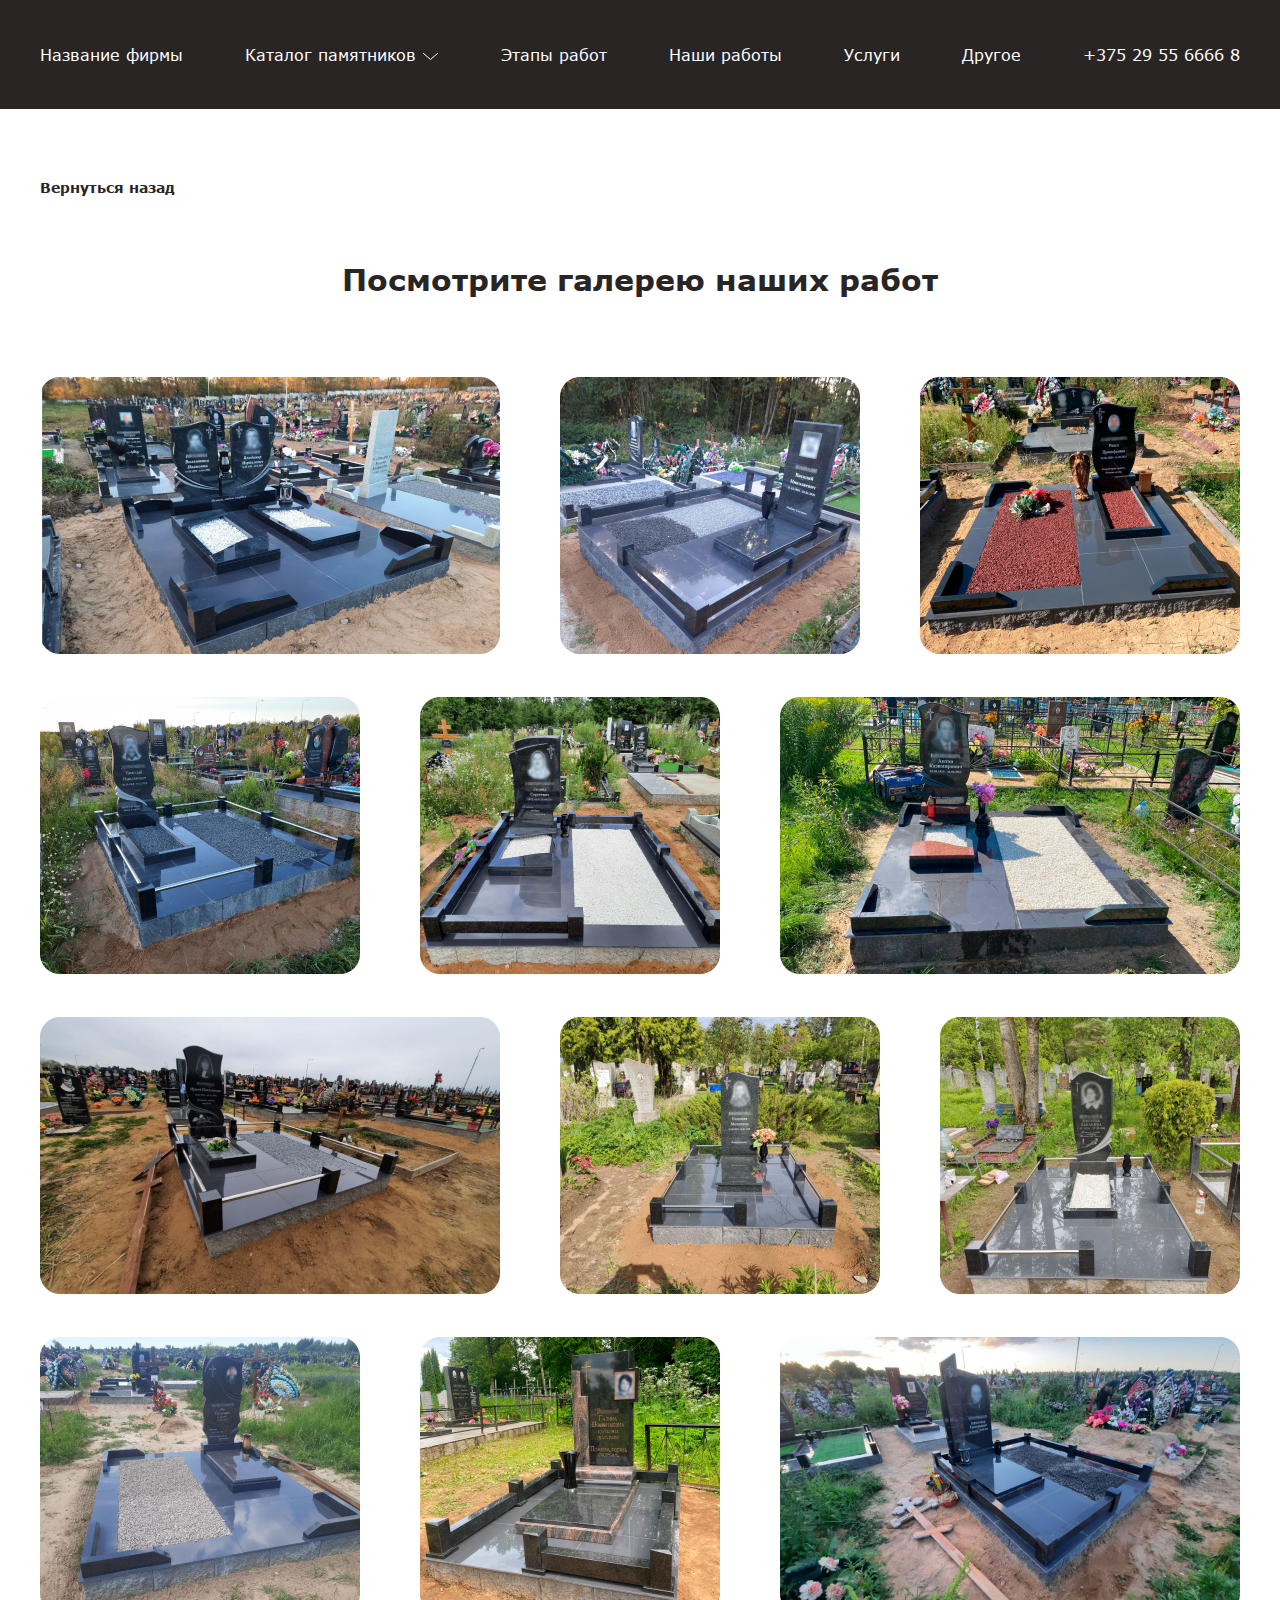
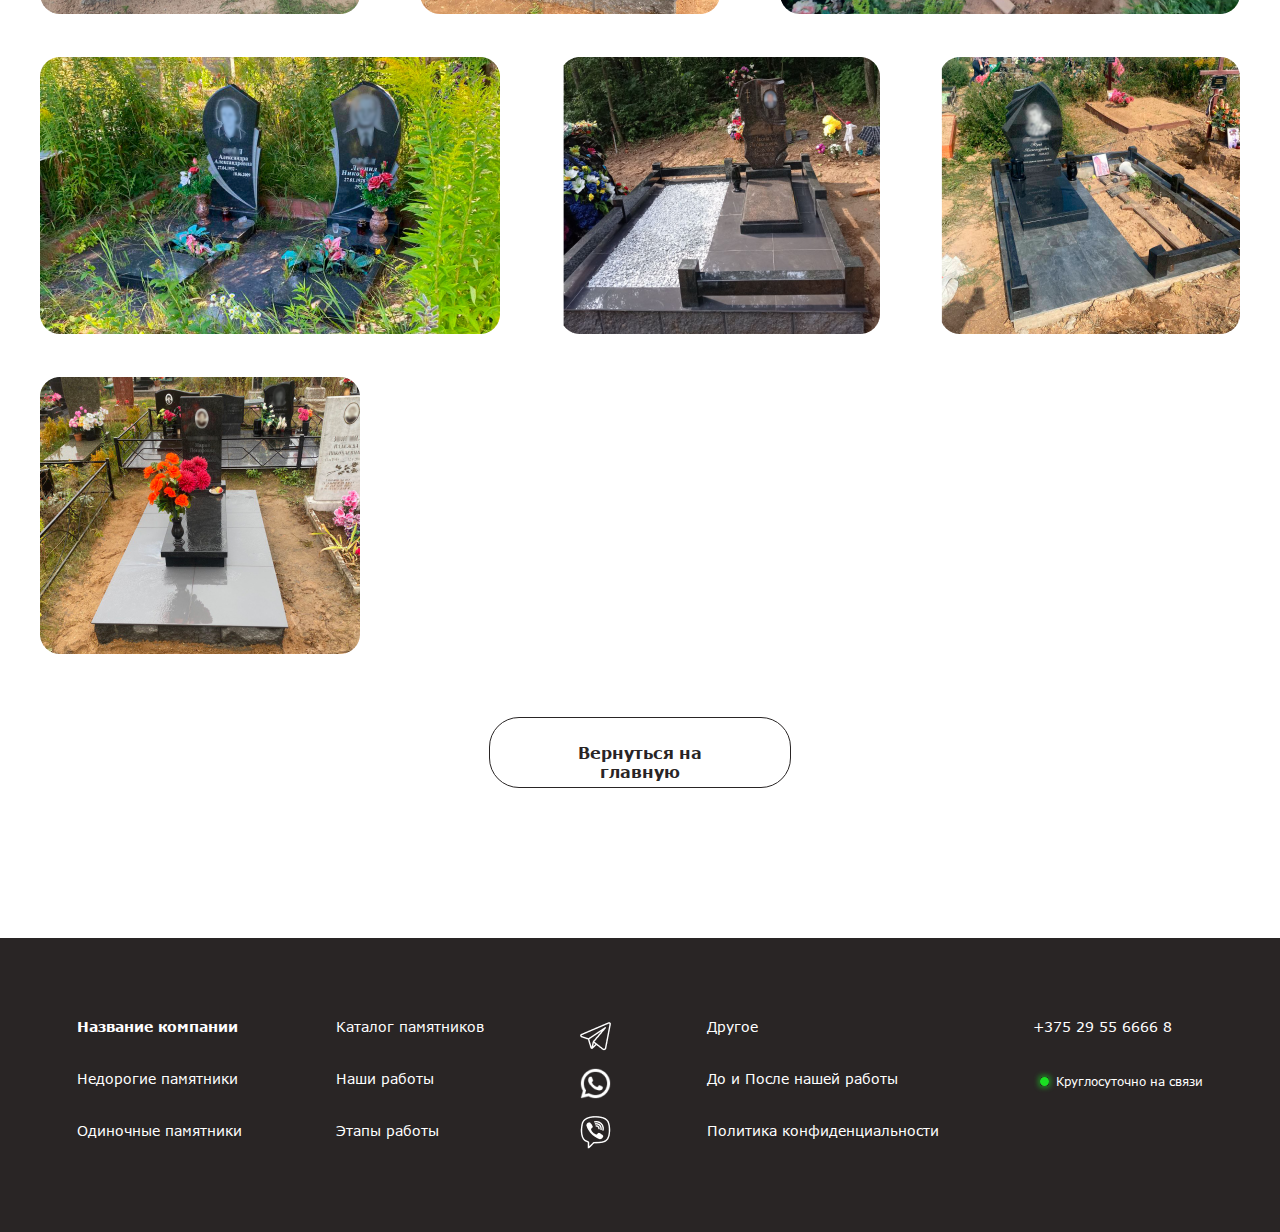
<file: main-gallery.html>
<!DOCTYPE html>
<html lang="ru">
<head>
    <meta charset="UTF-8">
    <meta name="viewport" content="width=device-width, initial-scale=1.0">
    <title>Галерея наших работ</title>
    <link rel="stylesheet" href="css/styles.css">
    <link rel="stylesheet" href="css/adaptive.css">
    <link rel="stylesheet" href="css/all-gallery-products.css">
    <link rel="stylesheet" href="css/all-gallery-products-adaptive.css">
</head>
<body>

<div class="header-wrapper">
    <div class="container">
        <header class="header">
            <nav class="menu">
                <ul>
                    <li>
                        <a href="index.html">
                            Название фирмы
                        </a>
                    </li>
                    <li class="forCatalogPop">
                        <a href="javascript:void(0);" class="forCatalogPop-a">
                            Каталог памятников
                        </a>
                        <svg width="17" height="9" viewBox="0 0 17 9" fill="none" xmlns="http://www.w3.org/2000/svg">
                            <path d="M1 1L8.5 7.5L16 1" stroke="white"/>
                        </svg>
                        <div class="pop-common catalog-pop">
                            <div class="catalog-pop-items">
                                <div>
                                    <a href="index.html#product-cheap">Недорогие памятники</a>
                                </div>
                                <div>
                                    <a href="index.html#product-single">Одиночные памятники</a>
                                </div>
                                <div>
                                    <a href="index.html#product-pars">Двойные памятники</a>
                                </div>
                                <div>
                                    <a href="all-products.html#product-krest"> Памятники в виде креста</a>
                                </div>
                                <div>
                                    <a href="all-products.html#product-exclusive">Эксклюзивные памятники</a>
                                </div>
                            </div>
                        </div>
                    </li>
                    <li>
                        <a href="index.html#steps">
                            Этапы работ
                        </a>
                    </li>
                    <li>
                        <a href="index.html#gallery">
                            Наши работы
                        </a>
                    </li>
                    <li>
                        <a href="all-products.html#product-services">
                            Услуги
                        </a>
                    </li>
                    <li>
                        <a href="index.html#other">
                            Другое
                        </a>
                    </li>
                    <li>
                        +375 29 55 6666 8
                    </li>
                </ul>
            </nav>
        </header>
        <div class="burger">
            <img src="images/burger.png" alt="Меню">
        </div>
        <div class="burger-menu">
            <div class="burger-menu-text">
                <div class="burger-menu-text-title">Меню</div>
                <div class="burger-menu-text-cancel">
                    <img src="images/burger-menu-cancel.png" alt="Меню">
                </div>
            </div>
            <div class="burger-menu-item">
                <a href="#">Каталог памятников</a>
            </div>
            <div class="burger-menu-item">
                <a href="#">Этапы работ</a>
            </div>
            <div class="burger-menu-item">
                <a href="#">Наши работы</a>
            </div>
            <div class="burger-menu-item">
                <a href="#">Услуги</a>
            </div>
            <div class="burger-menu-item">
                <a href="#">Другое</a>
            </div>
        </div>
        <div class="adaptive-menu">
            <nav class="menu">
                <ul>
                    <li>
                        <a href="#">Название фирмы</a>
                    </li>
                    <li>
                        <a href="#">
                            Каталог памятников
                        </a>
                        <svg width="17" height="9" viewBox="0 0 17 9" fill="none" xmlns="http://www.w3.org/2000/svg">
                            <path d="M1 1L8.5 7.5L16 1" stroke="white"/>
                        </svg>
                    </li>
                    <li>
                        <a href="#">
                            Этапы работ
                        </a>
                    </li>
                    <li>
                        <a href="#">
                            Наши работы
                        </a>
                    </li>
                    <li>
                        <a href="#">
                            Услуги
                        </a>
                    </li>
                    <li>
                        <a href="#">
                            Другое
                        </a>
                        <svg width="17" height="9" viewBox="0 0 17 9" fill="none" xmlns="http://www.w3.org/2000/svg">
                            <path d="M1 1L8.5 7.5L16 1" stroke="white"/>
                        </svg>
                    </li>
                    <li>
                        +375 29 55 6666 8
                    </li>
                </ul>
            </nav>
        </div>
        <div class="adaptive-header">
            <div class="adaptive-logo">
                <a href="#">
                    <img src="images/logo.png" alt="Логотип">
                </a>
            </div>
            <div class="adaptive-tel">
                <a href="#">
                    +375 29 55 6666 8
                </a>
            </div>
            <div class="adaptive-empty"></div>
        </div>
    </div>
</div>

<section class="gallery">
    <div class="container">
        <div class="backFromGallery">
            <a href="index.html#gallery">Вернуться назад</a>
        </div>
        <h2>Посмотрите галерею наших работ</h2>
        <div class="gallery-items">
            <div class="gallery-item">
                <img src="images/gallery/gallery-item1.png" alt="пример работы памятника">
            </div>
            <div class="gallery-item">
                <img src="images/gallery/gallery-item2.png" alt="пример работы памятника">
            </div>
            <div class="gallery-item">
                <img src="images/gallery/gallery-item3.png" alt="пример работы памятника">
            </div>
            <div class="gallery-item">
                <img src="images/gallery/gallery-item4.png" alt="пример работы памятника">
            </div>
            <div class="gallery-item">
                <img src="images/gallery/gallery-item5.png" alt="пример работы памятника">
            </div>
            <div class="gallery-item">
                <img src="images/gallery/gallery-item6.png" alt="пример работы памятника">
            </div>
            <div class="gallery-item">
                <img src="images/gallery/gallery-item7.png" alt="пример работы памятника">
            </div>
            <div class="gallery-item">
                <img src="images/gallery/gallery-item8.png" alt="пример работы памятника">
            </div>
            <div class="gallery-item">
                <img src="images/gallery/gallery-item9.png" alt="пример работы памятника">
            </div>
            <div class="gallery-item">
                <img src="images/gallery/gallery-item10.png" alt="пример работы памятника">
            </div>
            <div class="gallery-item">
                <img src="images/gallery/gallery-item11.png" alt="пример работы памятника">
            </div>
            <div class="gallery-item">
                <img src="images/gallery/gallery-item12.png" alt="пример работы памятника">
            </div>
            <div class="gallery-item">
                <img src="images/gallery/gallery-item13.png" alt="пример работы памятника">
            </div>
            <div class="gallery-item">
                <img src="images/gallery/gallery-item14.png" alt="пример работы памятника">
            </div>
            <div class="gallery-item">
                <img src="images/gallery/gallery-item15.png" alt="пример работы памятника">
            </div>
            <div class="gallery-item">
                <img src="images/gallery/gallery-item16.png" alt="пример работы памятника">
            </div>
        </div>
        <div class="adaptive-gallery-items">
            <div class="adaptive-gallery-item">
                <img src="images/adaptive-gallery/gal-adaptive-1.png" alt="пример работы памятника">
            </div>
            <div class="adaptive-gallery-item">
                <img src="images/adaptive-gallery/gal-adaptive-2.png" alt="пример работы памятника">
            </div>
            <div class="adaptive-gallery-item">
                <img src="images/adaptive-gallery/gal-adaptive-3.png" alt="пример работы памятника">
            </div>
            <div class="adaptive-gallery-item">
                <img src="images/adaptive-gallery/gal-adaptive-4.png" alt="пример работы памятника">
            </div>
            <div class="adaptive-gallery-item">
                <img src="images/adaptive-gallery/gal-adaptive-5.png" alt="пример работы памятника">
            </div>
            <div class="adaptive-gallery-item">
                <img src="images/adaptive-gallery/gal-adaptive-6.png" alt="пример работы памятника">
            </div>
            <div class="adaptive-gallery-item">
                <img src="images/adaptive-gallery/gal-adaptive-7.png" alt="пример работы памятника">
            </div>
            <div class="adaptive-gallery-item">
                <img src="images/adaptive-gallery/gal-adaptive-9.png" alt="пример работы памятника">
            </div>
            <div class="adaptive-gallery-item">
                <img src="images/adaptive-gallery/gal-adaptive-10.png" alt="пример работы памятника">
            </div>
            <div class="adaptive-gallery-item">
                <img src="images/adaptive-gallery/gal-adaptive-11.png" alt="пример работы памятника">
            </div>
            <div class="adaptive-gallery-item">
                <img src="images/adaptive-gallery/gal-adaptive-12.png" alt="пример работы памятника">
            </div>
            <div class="adaptive-gallery-item">
                <img src="images/adaptive-gallery/gal-adaptive-13.png" alt="пример работы памятника">
            </div>
            <div class="adaptive-gallery-item">
                <img src="images/adaptive-gallery/gal-adaptive-14.png" alt="пример работы памятника">
            </div>
            <div class="adaptive-gallery-item">
                <img src="images/adaptive-gallery/gal-adaptive-15.png" alt="пример работы памятника">
            </div>
        </div>
        <div class="gallery-button">
            <a href="index.html#gallery">
                <button class="btn-more-down btn-price-catalog btn-back-gallery">
                    Вернуться на главную
                </button>
            </a>
        </div>
    </div>
</section>

<footer class="footer">
    <div class="container">
        <div class="footer-items">
            <div class="footer-item-group">
                <div class="logo">
                    <a href="index.html">Название компании</a>
                </div>
                <div class="footer-item">
                    <a href="index.html#product-cheap">Недорогие памятники</a>
                </div>
                <div class="footer-item">
                    <a href="index.html#product-single">Одиночные памятники</a>
                </div>
            </div>
            <div class="footer-item-group">
                <div class="footer-item">
                    <a href="all-products.html">Каталог памятников</a>
                </div>
                <div class="footer-item">
                    <a href="index.html#gallery">Наши работы</a>
                </div>
                <div class="footer-item">
                    <a href="index.html#steps">Этапы работы</a>
                </div>
            </div>
            <div class="footer-item-group">
                <div class="social">
                    <a href="#">
                        <img src="images/telegram.png" alt="Телеграм">
                    </a>
                </div>
                <div class="social">
                    <a href="#">
                        <img src="images/whatsApp.png" alt="Вотсапп">
                    </a>
                </div>
                <div class="social">
                    <a href="#">
                        <img src="images/viber.png" alt="Вайбер">
                    </a>
                </div>
            </div>
            <div class="footer-item-group">
                <div class="footer-item">
                    <a href="index.html#other">
                        Другое
                    </a>
                </div>
                <div class="footer-item">
                    <a href="index.html#about">
                        До и После нашей работы
                    </a>
                </div>
                <div class="footer-item">
                    <a href="#">
                        Политика конфиденциальности
                    </a>
                </div>
            </div>
            <div class="footer-item-group">
                <div class="footer-tel">
                    <a href="#">+375 29 55 6666 8
                    </a>
                </div>
                <div class="footer-item">
                    <div class="online">
                        <div class="online-circle">
                            <svg width="23" height="23" viewBox="0 0 23 23" fill="none"
                                 xmlns="http://www.w3.org/2000/svg">
                                <g filter="url(#filter0_d_270_37)">
                                    <circle cx="11.5" cy="11.5" r="4.5" fill="#1AE022"/>
                                </g>
                                <defs>
                                    <filter id="filter0_d_270_37" x="0" y="0" width="23" height="23"
                                            filterUnits="userSpaceOnUse" color-interpolation-filters="sRGB">
                                        <feFlood flood-opacity="0" result="BackgroundImageFix"/>
                                        <feColorMatrix in="SourceAlpha" type="matrix"
                                                       values="0 0 0 0 0 0 0 0 0 0 0 0 0 0 0 0 0 0 127 0"
                                                       result="hardAlpha"/>
                                        <feMorphology radius="2" operator="dilate" in="SourceAlpha"
                                                      result="effect1_dropShadow_270_37"/>
                                        <feOffset/>
                                        <feGaussianBlur stdDeviation="2.5"/>
                                        <feComposite in2="hardAlpha" operator="out"/>
                                        <feColorMatrix type="matrix"
                                                       values="0 0 0 0 0.101961 0 0 0 0 0.878431 0 0 0 0 0.133333 0 0 0 0.47 0"/>
                                        <feBlend mode="normal" in2="BackgroundImageFix"
                                                 result="effect1_dropShadow_270_37"/>
                                        <feBlend mode="normal" in="SourceGraphic" in2="effect1_dropShadow_270_37"
                                                 result="shape"/>
                                    </filter>
                                </defs>
                            </svg>
                        </div>
                        <div class="online-text">
                            Круглосуточно на связи
                        </div>
                    </div>
                </div>
            </div>
        </div>
    </div>
</footer>


<script src="jquery-3.6.3.min.js"></script>
<script src="scripts/main-gallery.js"></script>
</body>
</html>
</file>
<file: css/styles.css>
* {
    margin: 0;
    padding: 0;
}

body {
    font-family: "Verdana", sans-serif;
    font-size: 16px;
    color: #292525;
    overflow-x: hidden;
}

@font-face {
    font-family: 'Verdana';
    src: url("../fonts/Verdana.ttf") format("truetype");
}

@font-face {
    font-family: 'Verdana';
    src: url("../fonts/Verdana-Bold.ttf") format("truetype");
    font-weight: bold;
}


.first-screen {
    background-image: url("../images/main-background.png");
    background-size: cover;
}

.container {
    max-width: 1200px;
    margin: 0 auto;
}


.header {
    padding: 54px 0 10px 0;
}

.menu ul {
    display: flex;
    flex-direction: row;
    list-style-type: none;
    justify-content: space-between;
}

.menu ul li {
    color: #FFFFFF;
    cursor: default;
}

.menu ul li svg {
    cursor: pointer;
}

.menu ul li a {
    text-decoration: none;
    color: #FFFFFF;
    cursor: pointer;
    transition: .2s ease all;
}

.menu ul li:not(:first-child) a:hover {
    color: #4C85CB;
}

.menu ul li svg path {
    transition: .2s ease all;
}

.menu ul li:hover svg path {
    stroke: #4C85CB;
}

.menu ul li:hover .forCatalogPop-a {
    color: #4C85CB;
}

.menu ul li svg:hover .menu ul li .forCatalogPop-a {
    color: #4C85CB;
}

.menu-logo-name {
    font-weight: bold;
}

.first {
    padding: 11px 0 40px 0;
    display: flex;
    flex-direction: row;
    color: #FFFFFF;
    column-gap: 63px;
}

.first-contacts {
    margin-top: 39px;
    display: flex;
    flex-direction: column;
    align-items: center;
    row-gap: 45px;
}

.contacts-socials {
    display: flex;
    flex-direction: column;
    row-gap: 22px;
}

.contacts-line-horizontal {
    display: none;
}

.social:hover {
    filter: drop-shadow(0px 0px 5px rgba(255, 255, 255, 0.3));
}

.online {
    display: flex;
    flex-direction: row;
    align-items: center;
    margin-bottom: 16px;
}

.online-circle {
    display: flex;
    animation-name: onlineAnimate;
    animation-timing-function: ease;
    animation-play-state: running;
    animation-duration: 2s;
    animation-iteration-count: infinite;
}

@keyframes onlineAnimate {
    0% {
        transform: scale(1);
    }
    50% {
        transform: scale(1.2);
    }
    100% {
        transform: scale(1);
    }
}

.online-text {
    font-size: 12px;
    cursor: default;
}

.first-main {
    margin-top: 73px;
    max-width: 608px;
}

.first-main-h1 {
    margin-bottom: 24px;
}

.first-main-h1 h1 {
    font-weight: bold;
    font-size: 32px;
    line-height: 39px;
    cursor: default;
}

h1 span {
    color: #CDAC85;
    cursor: default;
}

.first-main-description {
    line-height: 150%;
    max-width: 596px;
    cursor: default;
}

.first-main-description-3years {
    margin: 5px 0 60px 0;
    cursor: default;
}

.first-main-buttons {
    display: flex;
    column-gap: 15px;
    flex-wrap: wrap;
}

.first-monument {
    max-width: 331px;
    animation: monumentScale infinite 4s ease;
}

.first-monument img {
    width: 100%;
}

@keyframes monumentScale {
    0% {
        transform: scale(1);
    }
    50% {
        transform: scale(1.04);
    }
    100% {
        transform: scale(1);
    }
}

.btn {
    border-radius: 20px;
    box-sizing: border-box;
    padding: 18px 50px;
    font-weight: bold;
    color: #FFFFFF;
    border: none;
    font-size: 16px;
    font-family: "Verdana", sans-serif;
    cursor: pointer;
    transition: .2s ease all;
}

.btn-catalog {
    width: 269px;
    background: #CDAC85;
    box-shadow: 0px 4px 0px #65523C, inset 0px 6px 24px rgba(255, 255, 255, 0.25);
}

.btn-catalog:hover {
    background: #AB9172;
    box-shadow: 0px 0px 25px rgba(205, 172, 133, 0.25), 0px 4px 0px #504130, inset 0px 6px 24px rgba(255, 255, 255, 0.25);
}

.btn-consult {
    width: 269px;
    background: #4C85CB;
    box-shadow: 0px 4px 0px #28548B, inset 0px 6px 24px rgba(255, 255, 255, 0.25);
}

.btn-consult:hover {
    color: #FFFFFF;
    background: #366399;
    box-shadow: 0px 0px 25px rgba(77, 134, 203, 0.25), 0px 4px 0px #28548B, inset 0px 6px 24px rgba(255, 255, 255, 0.25);
}

.about {
    padding: 150px 0;
}

.about-h2 {
    margin-bottom: 24px;
    max-width: 944px;
}

.about h2 {
    font-weight: bold;
    font-size: 25px;
    line-height: 134%;
    color: #292525;
}

.about h2 span:first-child {
    color: #4C85CB;
}

.about h2 span:nth-child(2) {
    color: #CDAC85;
}

.about-description {
    max-width: 497px;
    line-height: 150%;
    color: #292525;
    margin-bottom: 80px;
}


.sl-container {
    border-radius: 20px;
    border: 10px solid #292525;
    margin: 20px auto;
    overflow: hidden;
    position: relative;
    width: 564px;
    height: 370px;
    box-sizing: border-box;
    box-shadow: 0 4px 12px #292525, 0 16px 20px #292525;
}

.sl-container .view {
    position: absolute;
    top: 0;
    left: 0;
    overflow: hidden;
}

.sl-container .view img {
    width: 640px;
    max-width: 640px;
}

.sl-container .view-before {
    z-index: 100;
}

.sl-container .view-after {
    width: 100px;
    z-index: 200;
}

.sl-container .dragme {
    position: absolute;
    width: 10px;
    height: 100%;
    top: 0px;
    left: 100px;
    background-color: #292525;
    cursor: pointer;
    z-index: 300;
}

.sl-container .dr-circle {
    position: absolute;
    top: calc(50% - 20px);
    left: -15px;
    border-radius: 100%;
    width: 40px;
    height: 40px;
    text-align: center;
    background-color: #292525;
    cursor: pointer;
    z-index: 300;
}

.sl-container .dr-circle i {
    line-height: 40px;
    font-size: 20px;
    color: #FFFFFF;
    font-weight: bold;
}

@media screen and (max-width: 600px) {
    .sl-container {
        width: 320px;
        height: 210px;
    }

    .sl-container .view img {
        width: 320px;
        max-width: 320px;
    }
}


.sl-container1 {
    border-radius: 20px;
    border: 10px solid #292525;
    margin: 20px auto;
    overflow: hidden;
    position: relative;
    width: 564px;
    height: 370px;
    box-sizing: border-box;
    box-shadow: 0 4px 12px #292525, 0 16px 20px #292525;
}

.sl-container1 .view1 {
    position: absolute;
    top: 0;
    left: 0;
    overflow: hidden;
}

.sl-container1 .view1 img {
    width: 640px;
    max-width: 640px;
}

.sl-container1 .view-before1 {
    z-index: 100;
}

.sl-container1 .view-after1 {
    width: 100px;
    z-index: 200;
}

.sl-container1 .dragme1 {
    position: absolute;
    width: 10px;
    height: 100%;
    top: 0px;
    left: 100px;
    background-color: #292525;
    cursor: pointer;
    z-index: 300;
}

.sl-container1 .dr-circle1 {
    position: absolute;
    top: calc(50% - 20px);
    left: -15px;
    border-radius: 100%;
    width: 40px;
    height: 40px;
    text-align: center;
    background-color: #292525;
    cursor: pointer;
    z-index: 300;
}

.sl-container1 .dr-circle1 i {
    line-height: 40px;
    font-size: 20px;
    color: #FFFFFF;
    font-weight: bold;
}

@media screen and (max-width: 600px) {
    .sl-container1 {
        width: 320px;
        height: 210px;
    }

    .sl-container1 .view1 img {
        width: 320px;
        max-width: 320px;
    }
}

.sl-container2 {
    border-radius: 20px;
    border: 10px solid #292525;
    margin: 20px auto;
    overflow: hidden;
    position: relative;
    width: 564px;
    height: 370px;
    box-sizing: border-box;
    box-shadow: 0 4px 12px #292525, 0 16px 20px #292525;
}

.sl-container2 .view2 {
    position: absolute;
    top: 0;
    left: 0;
    overflow: hidden;
}

.sl-container2 .view2 img {
    width: 640px;
    max-width: 640px;
}

.sl-container2 .view-before2 {
    z-index: 100;
}

.sl-container2 .view-after2 {
    width: 100px;
    z-index: 200;
}

.sl-container2 .dragme2 {
    position: absolute;
    width: 10px;
    height: 100%;
    top: 0px;
    left: 100px;
    background-color: #292525;
    cursor: pointer;
    z-index: 300;
}

.sl-container2 .dr-circle2 {
    position: absolute;
    top: calc(50% - 20px);
    left: -15px;
    border-radius: 100%;
    width: 40px;
    height: 40px;
    text-align: center;
    background-color: #292525;
    cursor: pointer;
    z-index: 300;
}

.sl-container2 .dr-circle2 i {
    line-height: 40px;
    font-size: 20px;
    color: #FFFFFF;
    font-weight: bold;
}

@media screen and (max-width: 600px) {
    .sl-container2 {
        width: 320px;
        height: 210px;
    }

    .sl-container2 .view2 img {
        width: 320px;
        max-width: 320px;
    }
}

.fa-arrows-h::before {
    content: url("../images/arrow-before-after.png");
    position: relative;
    bottom: 3px;
}


.before-afters {
    display: flex;
    column-gap: 10px;
    flex-wrap: wrap;
    justify-content: space-evenly;
    margin-bottom: 60px;
}


.view-after1 img {
    position: relative;
    top: -8px;
    right: 74px;
}

.view-before1 img {
    position: relative;
    top: -13px;
    right: 73px;
}

.view-after2 img {
    position: relative;
    bottom: 68px;
    right: 54px;
}

.view-before2 img {
    position: relative;
    bottom: 48px;
    right: 33px;
}

.view-before1 img {
    position: relative;
    bottom: 55px;
    right: 47px;
}

.adventure-monuments {
    text-align: center;
    border: 1px solid #000000;
    padding: 50px 80px;
    border: 1px solid rgba(0, 0, 0, 0.25);
    border-radius: 20px;
    max-width: 1000px;
    font-size: 16px;
    line-height: 150%;
}

.before-afters-adaptive {
    display: none;
}

.steps {
    background-color: #292525;
    padding: 150px 0;
    max-width: 1400px;
    margin: 0 auto;
    border-radius: 50px;
}

.steps h2 {
    color: #FFFFFF;
    font-weight: bold;
    font-size: 30px;
    text-align: center;
    margin-bottom: 301px;
}

.steps-img {
    max-width: 618px;
    margin: 0 0 284px 341px;
}

.steps-img img {
    width: 100%;
}

.steps-description {
    display: flex;
    flex-direction: row;
    justify-content: space-between;
    align-items: center;
}

.steps-description-text {
    line-height: 150%;
    text-align: center;
    color: #FFFFFF;
    max-width: 663px;
    padding: 39px 18px;
    box-sizing: border-box;
    border: 1px solid rgba(255, 255, 255, 0.25);
    border-radius: 20px;
}

.steps-img-adaptive {
    display: none;
    max-width: 619px;
}

.steps-img-adaptive img {
    width: 100%;
}

.steps-description-adaptive {
    display: none;
    column-gap: 15px;
}

.btn-know-price {
    max-width: 384px;
    background: #4C85CB;
    box-shadow: 0px 4px 0px #28548B, inset 0px 6px 24px rgba(255, 255, 255, 0.25);
}

.btn-know-price:hover {
    background: #366399;
    box-shadow: 0px 0px 25px rgba(77, 134, 203, 0.25), 0px 4px 0px #28548B, inset 0px 6px 24px rgba(255, 255, 255, 0.25);
}

.steps .container {
    position: relative;
}

.step {
    padding: 54px 34px;
    background-color: #FFFFFF;
    max-width: 305px;
    box-sizing: border-box;
    border-radius: 20px;
    line-height: 19px;
}

.step-first {
    position: absolute;
    top: 230px;
    left: 60px;
}

.step-second {
    position: absolute;
    top: 102px;
    left: 440px;
}

.step-third {
    position: absolute;
    top: 154px;
    right: 41px;
}

.step-forth {
    position: absolute;
    top: 368px;
    right: 0;
}

.step-fifth {
    position: absolute;
    top: 685px;
    right: 57px;
}

.step-six {
    position: absolute;
    top: 724px;
    right: 524px;
}

.step-seven {
    position: absolute;
    top: 522px;
    left: 0;
}

.step-number {
    position: absolute;
    top: -22px;
    left: 32px;
    font-weight: bold;
    font-size: 14px;
    color: #F7F7F7;
    width: 43px;
    height: 43px;
    display: flex;
    justify-content: center;
    align-items: center;
    animation: stepNumber 4s linear infinite;
}

@keyframes stepNumber {
    0% {
        transform: scale(1);
    }
    50% {
        transform: scale(1.2);
    }
    100% {
        transform: scale(1);
    }
}

.step-number-blue {
    background-image: url("../images/backForBlueNumber.png");
}

.step-number-light {
    background-image: url("../images/backForLightNumber.png");
}

.main-products {
    padding: 150px 0 70px 0;
}

.main-products h2 {
    font-weight: bold;
    font-size: 30px;
    text-align: center;
    margin-bottom: 80px;
}

.product {
    margin-bottom: 80px;
}

.product h3 {
    font-weight: bold;
    font-size: 20px;
    text-align: center;
    margin-bottom: 60px;
}

.product-items {
    display: flex;
    flex-direction: row;
    justify-content: space-between;
    flex-wrap: wrap;
    row-gap: 40px;
    column-gap: 12px;
}

.product-item {
    max-width: 320px;
    background-color: #F0F0F0;
}

.product-item-img img {
    width: 100%;
}

.product-item-info {
    padding: 24px 18px 68px 21px;
}

.product-item-info h4 {
    font-weight: bold;
    font-size: 16px;
    margin-bottom: 18px;
}

.product-item-info-model span {
    font-weight: bold;
}

.product-item-info-model {
    margin-bottom: 30px;
}

.product-item-info-prices {
    display: flex;
    flex-direction: row;
    justify-content: space-between;
    margin-bottom: 40px;
}

.product-item-info-price span {
    font-weight: bold;
}

.product-item-info-price-s {
    color: #818181;
}

.product-item-info-buttons {
    display: flex;
    flex-direction: row;
    column-gap: 15px;
    align-items: center;
    height: 34px;
}

.btn-call {
    width: 158px;
    background: #292525;
    box-shadow: 0px 2.30208px 0px rgba(18, 15, 15, 0.94), inset 0px 3.45312px 13.8125px rgba(255, 255, 255, 0.25);
    border-radius: 11px;
    padding: 9px 21px;
    box-sizing: border-box;
    font-weight: bold;
    font-size: 12px;
    color: #FFFFFF;
    border: none;
    font-family: "Verdana", sans-serif;
    cursor: pointer;
}

.btn-call:hover {
    background: #252121;
    box-shadow: 0px 0px 20px rgba(41, 37, 37, 0.3), 0px 2.30208px 0px rgba(18, 15, 15, 0.94), inset 0px 3.45312px 13.8125px rgba(255, 255, 255, 0.25);
}

.btn-more {
    font-weight: bold;
    background-color: #F0F0F0;
    color: #292525;
    width: 108px;
    padding: 9px 15px;
    box-sizing: border-box;
    border: 1px solid #292525;
    border-radius: 11px;
    font-size: 12px;
    font-family: "Verdana", sans-serif;
    cursor: pointer;
}

.btn-more:hover {
    background: #292525;
    box-shadow: 0px 2.30208px 0px rgba(18, 15, 15, 0.94), inset 0px 3.45312px 13.8125px rgba(255, 255, 255, 0.25);
    color: #FFFFFF;
    border: 0;
}

.product-price-catalog-btn {
    margin-top: 60px;
    text-align: center;
}

.btn-more-down {
    box-sizing: border-box;
    padding: 25px 67px;
    width: 300px;
    font-weight: bold;
    font-size: 16px;
    font-family: "Verdana", sans-serif;
    border-radius: 30px;
    cursor: pointer;
}

.btn-price-catalog {
    color: #292525;
    border: 1px solid #292525;
    border-radius: 30px;
    background-color: #FFFFFF;
    height: 71px;
}

.btn-price-catalog:hover {
    background: #292525;
    box-shadow: 0px 2.30208px 0px rgba(18, 15, 15, 0.94), inset 0px 3.45312px 13.8125px rgba(255, 255, 255, 0.25);
    color: #FFFFFF;
    border: 0;
}

.gallery {
    background-color: #292525;
    padding: 150px 0;
}

.gallery h2 {
    font-weight: bold;
    font-size: 30px;
    text-align: center;
    margin-bottom: 80px;
    color: #FFFFFF;
}

.gallery-items {
    display: flex;
    justify-content: space-between;
    flex-wrap: wrap;
    flex-direction: row;
    row-gap: 40px;
    margin-bottom: 60px;
}

.adaptive-gallery-items {
    display: none;
}

.gallery-button {
    text-align: center;
}

.btn-gallery {
    border: 1px solid #FFFFFF;
    background-color: #292525;
    color: #FFFFFF;
    height: 71px;
}

.btn-gallery:hover {
    color: #292525;
    border: 0;
    background: #FFFFFF;
    box-shadow: 0px 0px 20px rgba(41, 37, 37, 0.3), 0px 2.30208px 0px #FFFFFF, inset 0px 3.45312px 13.8125px rgba(255, 255, 255, 0.25)
}

.other {
    padding: 150px 0;
    color: #FFFFFF;
}

.other h2 {
    font-weight: bold;
    font-size: 30px;
    text-align: center;
    margin-bottom: 80px;
    color: #292525;
}

.other-items {
    display: flex;
    justify-content: space-between;
}

.other-items a {
    text-decoration: none;
}

.other-items a:hover .other-item, .other-items a:hover .other-item-text {
    background-color: #1d1a1a;
}

.other-items a:visited {
    text-decoration: none;
}

.other-items a:active {
    text-decoration: none;
}

.other-item {
    background-color: #292525;
    max-width: 360px;
    transition: 0.2s ease all;
}

.other-item-img img {
    width: 100%;
}

.other-item-text {
    background-color: #292525;
    padding: 45px 28px 45px 25px;
    max-width: 307px;
    font-weight: bold;
    line-height: 145.53%;
    color: #FFFFFF;
    transition: 0.2s ease all;
}

.questions {
    background-color: #292525;
    padding: 150px 0;
}

.questions h2 {
    font-weight: bold;
    font-size: 30px;
    text-align: center;
    color: #FFFFFF;
    margin-bottom: 80px;
}

.ui-widget {
    font-family: 'Verdana', sans-serif;
    color: #FFFFFF;
    font-size: 16px;
    max-width: 460px;
}

.ui-state-default {
    background-color: transparent;
    border: unset;
    color: #FFFFFF;
}

.ui-state-active {
    background-color: transparent;
}

.ui-accordion .ui-accordion-header {
    padding: 30px 0 40px 0;
    border-top: 1px solid #FFFFFF;
}

.ui-widget-content {
    background: transparent;
    border: 0;
    color: #FFFFFF;
}

.ui-accordion .ui-accordion-content {
    padding: unset;
    height: 190px;
}

.ui-corner-top {
    border-top-right-radius: 0;
    border-top-left-radius: 0;
}

.ui-state-active .ui-icon {
    background-image: url("../images/cancel-accordion.png");
}

.ui-icon {
    width: 47px;
    height: 47px;
    background-image: url("../images/plus-accordion.png");
    position: absolute;
    top: 1px;
    right: 1px;
}

.ui-icon-triangle-1-e {
    background-position: center;
    top: 22px;
    right: 1px;
}

.ui-icon-triangle-1-s {
    background-position: unset;
    position: absolute;
    top: 22px;
    right: 1px;
}

.ui-state-hover {
    background-color: unset;
}

.ui-state-hover .ui-icon {
    background-image: url("../images/cancel-accordion.png");
    background-position: center;
    top: 22px;
    right: 1px;
}

.queries {
    display: flex;
    justify-content: space-around;
    align-items: flex-start;
    column-gap: 25px;
}

.ui-accordion .ui-accordion-header:nth-child(5), .ui-accordion .ui-accordion-header:nth-child(7) {
    display: none;
}

.know-days {
    background-image: url("../images/know-price-image.png");
    padding: 416px 0 322px 0;
    color: #FFFFFF;
    position: relative;
    overflow: hidden;
    background-size: cover;
}

.know-days-info {
    display: flex;
    justify-content: space-around;
}

.know-days-info-text {
    max-width: 360px;
    margin-top: 64px;
}

.know-days-info-text h2 {
    font-weight: bold;
    font-size: 30px;
    line-height: 36px;
    margin-bottom: 44px;
}

.know-days-info-text-tel {
    font-weight: bold;
    font-size: 20px;
    margin-bottom: 20px;
}

.know-days-info-text-number {
    font-size: 16px;
    margin-bottom: 52px;
}

.know-days-info-text-social {
    display: flex;
    column-gap: 24px;
    position: relative;
    z-index: 1;
}

.know-days-form {
    max-width: 348px;
    background-color: #FFFFFF;
    border-radius: 25px;
    padding: 56px 30px 61px 30px;
    color: #292525;
    box-sizing: border-box;
}

.know-days-form-title {
    font-weight: bold;
    font-size: 20px;
    text-align: center;
    color: #292525;
    margin-bottom: 24px;
}

.know-days-form-description {
    font-size: 16px;
    line-height: 150%;
    text-align: center;
    margin-bottom: 16px;
}

.know-days-connect-online-circle svg {
    width: 20px;
}

.form-input {
    text-align: center;
}

.form-input input {
    box-sizing: border-box;
    width: 270px;
    background: #F1EFEF;
    border: 1px solid #D0D0D0;
    border-radius: 20px;
    padding: 15px 28px;
    outline: none;
    color: #292525;
    font-size: 14px;
}

.for-first-input {
    margin-bottom: 16px;
}

.form-input input::placeholder {
    color: #AAAAAA;
    font-size: 14px;
}

.form-button {
    margin-top: 16px;
    text-align: center;
}

.agree {
    margin-top: 26px;
    text-align: center;
    font-size: 9px;
    color: #292525;
    display: flex;
    align-items: center;
    justify-content: center;
}

.agree label {
    position: relative;
    left: 5px;
}

.agree label a {
    color: #4C85CB;
}

form {
    z-index: 1;
    position: relative;
}

.green-up, .green-down {
    position: absolute;
}

.green-up {
    top: -6px;
    left: 0;
}

.green-down {
    bottom: -180px;
    left: 0;
}

.adaptive-green-up-1025, .adaptive-green-down-1025, .adaptive-green-up-2561, .adaptive-green-down-2561 {
    display: none;
}

.know-days-connect {
    display: flex;
    flex-direction: row;
    position: relative;
    z-index: 1;
    justify-content: space-between;
    top: 161px;
    align-items: center;
}

.know-days-connect-online {
    display: flex;
    align-items: center;
}

.know-days-connect-online-circle {
    position: relative;
    top: 2px;
    animation-name: onlineAnimate;
    animation-timing-function: ease;
    animation-play-state: running;
    animation-duration: 2s;
    animation-iteration-count: infinite;
}

.know-days-connect-online-text {
    font-size: 20px;
    color: #FFFFFF;
}

.know-days-connect-tel a {
    font-size: 16px;
    color: #FFFFFF;
    text-decoration: none;
}


.footer {
    background-color: #292525;
    color: #FFFFFF;
    padding: 80px 0;
}

.footer-items {
    display: flex;
    justify-content: space-around;
    flex-wrap: wrap;
    column-gap: 20px;
    row-gap: 30px;
}

.footer-item-group {
    display: flex;
    flex-direction: column;
    row-gap: 35px;
}

.footer-item, .logo, .footer-tel {
    color: #FFFFFF;
    font-size: 14px;
}

.logo {
    font-weight: bold;
}

.footer-item a, .logo a, .footer-tel a {
    text-decoration: none;
    color: #FFFFFF;
}

.footer-item-group:nth-child(3) {
    row-gap: 10px;
}

.footer-item-group .footer-item a:hover {
    color: #4C85CB;
}

.burger {
    display: none;
}

.burger-menu {

    display: flex;
    position: fixed;
    top: 0;
    right: -100%;
    width: 210px;
    box-sizing: border-box;
    background-color: #FFFFFF;
    padding: 33px 18px 33px 35px;
    flex-direction: column;
    row-gap: 30px;
    z-index: 99999;
}

.burger-menu-text {
    display: flex;
    flex-direction: row;
    justify-content: space-between;
}

.burger-menu-text-title {
    font-weight: bold;
    font-size: 14px;
    margin-top: 3px;
}

.burger-menu-text-cancel {
    max-width: 17px;
}

.burger-menu-text-cancel img {
    width: 100%;
}

.burger-menu-item a {
    text-decoration: none;
    color: #292525;
    font-size: 14px;
}

.burger-menu-item:hover a {
    color: #4C85CB;
}

.adaptive-menu {
    display: none;
}

.adaptive-header {
    display: none;
}

.adaptive-empty {
    width: 23px;
    height: 16px;
}

.catalog-pop {
    display: none;
    padding: 20px 20px;
    box-sizing: border-box;
    position: absolute;
    width: 190px;
    border-radius: 3px;
    background: #F0F0F0;
    line-height: 12px;
    text-align: center;
    color: #292525;
    top: 85px;
    z-index: 10;
}

.catalog-pop .catalog-pop-items div {
    border-bottom: 1px solid #bcbcbc;
    text-align: center;
    padding: 7px 0 7px 0;
}

.catalog-pop .catalog-pop-items {
    display: flex;
    flex-direction: column;
    list-style-type: none;
}

.catalog-pop .catalog-pop-items div a {
    text-decoration: none;
    color: #292525;
    font-size: 11px;
}

.info-product-wrapper {
    position: fixed;
    top: 0;
    left: 0;
    width: 100%;
    height: 100%;
    background: rgba(0, 0, 0, 0.66);
    z-index: 100000;
}

.info-product {
    position: fixed;
    z-index: 1000;
    max-width: 1042px;
    box-sizing: border-box;
    background: #FFFFFF;
    border-radius: 20px;
    padding: 15px 60px 48px 60px;
}

.info-product-cancel {
    max-width: 35px;
    margin: 0 0 0 auto;
    cursor: pointer;
}

.info-product-cancel img {
    width: 100%;
}

.info-product-items {
    display: flex;
    column-gap: 20px;
}


.info-product-text-descriptions {
    display: flex;
}

.info-product-text-title {
    display: none;
    font-weight: bold;
    font-size: 20px;
    text-align: center;
    margin-bottom: 28px;
}

.info-product-text-characteristics {
    font-weight: bold;
    font-size: 16px;
    text-align: center;
    margin-bottom: 25px;
}

.info-product-text-descriptions {
    column-gap: 15px;
}

.info-product-text-description {
    display: flex;
    flex-direction: column;
    row-gap: 15px;
}

.cheap-monument1, .single-monument1, .single-monument2, .single-monument3, .single-monument4, .pars-monument1, .pars-monument2, .pars-monument3, .krest-monument1, .krest-monument2, .exclusive-monument1, .exclusive-monument2, .ograda-granit1, .ograda-granit2, .ograda-granit3, .ograda-granit4, .ograda-kovan1, .skameyka1, .skameyka2, .skameyka3, .lampada1, .lampada2, .vaza1, .vaza2, .vaza3, .vaza4, .ramka1, .ramka2 {
    display: none;
    justify-content: center;
    align-items: center;
}

.takeInfoFromUser-wrapper {
    display: none;
    justify-content: center;
    align-items: center;
    z-index: 99999;
    position: fixed;
    top: 0;
    left: 0;
    width: 100%;
    height: 100%;
    background: rgba(0, 0, 0, 0.66);
}

.takeInfoFromUser {
    max-width: 640px;
    box-sizing: border-box;
    padding: 15px 40px 85px 40px;
    background-color: #FFFFFF;
    display: flex;
    flex-direction: column;
    row-gap: 25px;
    border-radius: 20px;
}

.takeInfoFromUser-img {
    cursor: pointer;
    max-width: 35px;
    margin: 0 0 0 auto;
}

.takeInfoFromUser-img img {
    width: 100%;
}

.takeInfoFromUser-company {
    display: flex;
    flex-direction: column;
    row-gap: 25px;
    align-items: center;
    background-color: #F0F0F0;
    padding: 40px 145px;
    border-radius: 20px;
}

.takeInfoFromUser-timetable {
    display: flex;
    flex-direction: column;
    row-gap: 25px;
    align-items: center;
}

.takeInfoFromUser-timetable-title {
    font-weight: bold;
}

.takeInfoFromUser-timetable-description {
    text-align: center;
}

.takeInfoFromUserWrapperOpen {
    display: flex;
}

.openBurgerMenu {
    right: 0;
    transition: 0.7s;
}

.closeBurgerMenu {
    right: -100%;
    transition: 0.7s;
}

.popOpen {
    display: block;
}

.error {
    margin-top: 1px;
    color: red;
    font-size: 11px;
    text-align: left;
    margin-left: 24px;
}

.nameError {
    display: none;
}

.telError {
    display: none;
}

.error1 {
    margin-top: 1px;
    color: red;
    font-size: 11px;
    text-align: left;
    margin-left: 162px;
}

.nameError1 {
    display: none;
}

.telError1 {
    display: none;
}
</file>
<file: css/adaptive.css>
@media screen and (min-width: 1921px) {
    .green-up, .green-down {
        display: none;
    }

    .adaptive-green-up-2561, .adaptive-green-down-2561 {
        display: block;
        position: absolute;
    }

    .adaptive-green-up-2561 {
        top: -10px;
        left: 0;
    }

    .adaptive-green-down-2561 {
        bottom: -52px;
        left: 0;
    }

}

@media screen and (max-width: 1421px) {
    .steps {
        max-width: 1300px;
    }
}

@media screen and (max-width: 1326px) {
    .steps {
        margin: 0 15px;
    }
}

@media screen and (max-width: 1257px) {
    .steps h2 {
        margin-bottom: 80px;
    }
}

@media screen and (max-width: 1256px) {
    .steps {
        padding: 150px 15px;
    }


    .first {
        column-gap: unset;
    }

    .first-contacts {
        margin-right: 63px;
    }

    .steps-img {
        display: none;
    }

    .step-wrapper {
        margin-top: 20px;
        display: flex;
        flex-direction: row;
        flex-wrap: wrap;
        row-gap: 60px;
        justify-content: space-between;
        align-items: center;
        column-gap: 15px;
    }

    .step {
        position: relative;
        top: unset;
        left: unset;
        bottom: unset;
        right: unset;
        width: 305px;
        min-height: 165px;
    }

    .steps-img-adaptive {
        display: block;
        margin: 30px auto;
    }

    .steps-description {
        display: none;
    }

    .steps-description-adaptive {
        display: flex;
        justify-content: space-between;
        align-items: center;
    }

}

@media screen and (max-width: 1241px) {
    .container {
        padding: 0 20px;
    }
}

@media screen and (max-width: 1153px) {
    .steps-description-adaptive {
        flex-wrap: wrap;
        row-gap: 30px;
        align-items: center;
        justify-content: center;
    }
}

@media screen and (max-width: 1141px) {
    .other-items {
        column-gap: 15px;
    }
}

@media screen and (max-width: 1140px) {
    .first-main-h1 h1 {
        font-size: 28px;
    }
}


@media screen and (max-width: 1080px) {
    .product-items {
        justify-content: center;
    }

    .info-product {
        max-width: 750px;
    }

    .info-product-text-description-details {
        font-size: 15px;
    }

}

@media screen and (max-width: 1045px) {

    .step {
        font-size: 15px;
        text-align: center;
        width: 250px;
    }

    .steps-description-text, .adventure-monuments {
        font-size: 15px;
    }

}

@media screen and (max-width: 1025px) {

    .about, .steps, .main-products, .gallery, .other, .questions {
        padding: 100px 0;
    }

    .first-screen {
        background-position: right;
    }

    .steps h2, .main-products h2, .gallery h2, .other h2, .questions h2, .know-days-info-text h2 {
        font-size: 25px;
    }

    .green-up, .green-down {
        display: none;
    }

    .adaptive-green-up-1025 {
        display: block;
        position: absolute;
        top: -218px;
        left: -62px;
    }

    .adaptive-green-down-1025 {
        display: block;
        position: absolute;
        bottom: -195px;
        left: -27px;
    }

    .know-days {
        padding: 214px 0 227px 0;
    }

    .gallery-items {
        display: none;
    }

    .adaptive-gallery-items {
        display: flex;
        flex-wrap: wrap;
        justify-content: center;
        gap: 15px;
        margin-bottom: 60px;
    }

    .adaptive-gallery-item {
        max-width: 320px;
    }

    .adaptive-gallery-item img {
        width: 100%;
    }

    .know-days-form-description {
        font-size: 15px;
    }

    .know-days-info-text-tel {
        font-size: 16px;
    }

    .know-days-connect-online-text, .know-days-connect-tel a {
        font-size: 16px;
    }

}

@media screen and (max-width: 1024px) {
    .first {
        flex-direction: column;
        row-gap: 45px;
    }

    .first-contacts {
        margin-right: unset;
        flex-direction: row;
        justify-content: space-between;
    }

    .first-main {
        text-align: center;
        margin: 0 auto;
    }

    .first-main-description {
        max-width: unset;
    }

    .first-main-buttons {
        justify-content: space-between;
    }

    .contacts-line {
        display: none;
    }

    .contacts-line-horizontal {
        display: block;
        position: relative;
        bottom: 8px;
    }

    .contacts-socials {
        flex-direction: row;
        column-gap: 50px;
    }

    .online {
        justify-content: center;
    }

    .first-monument {
        margin: 0 auto;
        max-width: 265px;
    }

    .about-h2 {
        text-align: center;
        margin: 0 auto 24px auto;
    }

    .about-description {
        margin: 0 auto 80px auto;
        text-align: center;
    }

}

@media screen and (max-width: 1022px) {
    .menu ul {
        flex-wrap: wrap;
        column-gap: 20px;
        row-gap: 25px;
    }
}

@media screen and (max-width: 996px) {
    .other-item-text {
        font-size: 14px;
        text-align: center;
    }
}

@media screen and (max-width: 921px) {

    .steps h2, .main-products h2, .gallery h2, .other h2, .questions h2, .know-days-info-text h2 {
        font-size: 20px;
        margin-bottom: 60px;
    }

    .about, .steps, .main-products, .gallery, .other, .questions {
        padding: 90px 0;
    }

    .about h2 {
        font-size: 20px;
    }

    .about-description {
        margin: 0 auto 60px auto;
    }

    .product h3 {
        font-size: 17px;
    }

    .know-days-info-text h2 {
        font-size: 20px;
    }

}

@media screen and (max-width: 891px) {
    .other-item-text {
        font-size: 12px;
    }
}

@media screen and (max-width: 880px) {
    .step-wrapper {
        row-gap: 35px;
        justify-content: center;
    }
}

@media screen and (max-width: 872px) {
    .footer-items {
        justify-content: space-between;
    }

    .footer-item-group:nth-child(5) {
        row-gap: 2px;
    }
}

@media screen and (max-width: 800px) {
    .other-item-text {
        font-size: 11px;
    }
}

@media screen and (max-width: 769px) {

    .step-number {
        font-size: 12px;
    }

    .product .product-items .product-item:nth-child(4), .product .product-items .product-item:nth-child(5), .product .product-items .product-item:nth-child(6){
        display: none;
    }

    .other-items {
        flex-wrap: wrap;
        justify-content: center;
        row-gap: 15px;
    }

    .other-item-text {
        font-size: 14px;
    }

    .queries {
        flex-wrap: wrap;
    }

    .query:nth-child(2) {
        display: none;
    }

    .ui-accordion .ui-accordion-header:nth-child(5), .ui-accordion .ui-accordion-header:nth-child(7) {
        display: block;
    }

}

@media screen and (max-width: 768px) {
    .info-product {
        max-width: 400px;
    }

    .info-product-items {
        column-gap: unset;
        flex-direction: column;
        align-items: center;
    }

    .info-product {
        padding: 15px 30px 48px 30px;
    }

    .info-product-img {
        max-width: 180px;
    }

    .info-product-text-title {
        font-size: 16px;
    }

    .info-product-text-characteristics {
        font-size: 15px;
    }

    .info-product-text-description-details {
        font-size: 13px;
        text-align: center;
    }

}

@media screen and (max-width: 725px) {
    .agree label {
        font-size: 8px;
    }
}

@media screen and (max-width: 715px) {
    .know-days-info {
        flex-direction: column;
        align-items: center;
    }

    .know-days-info-text h2 {
        text-align: center;
    }

    .know-days-info-text-tel {
        display: none;
    }

    .know-days-info-text-number {
        display: none;
    }

    .know-days-info-text-social {
        justify-content: center;
        margin-bottom: 35px;
    }

    .green-up {
        display: none;
    }

    .adaptive-green-up-715 {
        display: block;
        position: absolute;
        top: -149px;
        left: 0;
    }

    .agree label {
        font-size: 9px;
    }

}

@media screen and (max-width: 700px) {
    .product-items {
        column-gap: 15px;
        justify-content: center;
    }
}

@media screen and (max-width: 695px) {
    .btn-price-catalog {
        font-size: 13px;
        max-width: 269px;
        padding: 18px 50px;
    }

    .btn-gallery {
        font-size: 13px;
        max-width: 269px;
        padding: 18px 50px;
    }

}

@media screen and (max-width: 690px) {
    .adventure-monuments {
        font-size: 15px;
        padding: 30px 50px;
    }
}

@media screen and (max-width: 680px) {
    .takeInfoFromUser {
        max-width: 400px;
        left: calc(50% - 200px);
        top: calc(50% - 247px);
    }

    .takeInfoFromUser-img {
        max-width: 25px;
    }

    .takeInfoFromUser-company {
        display: none;
    }

    .takeInfoFromUser-timetable-title, .takeInfoFromUser-timetable-description {
        font-size: 14px;
    }

    .form-input input, .form-input input::placeholder {
        font-size: 13px;
    }

    .error1 {
        margin-left: 42px;
    }

}

@media screen and (max-width: 679px) {
    .footer-item-group:nth-child(3) {
        display: none;
    }
}

@media screen and (max-width: 651px) {
    .btn-price-catalog {
        max-width: 235px;
        height: 65px;
    }
}

@media screen and (max-width: 645px) {
    .first-main-h1 h1 {
        font-size: 24px;
    }

    .first-main-description {
        font-size: 15px;
    }

    .first-main-description-3years {
        font-size: 15px;
    }

    .btn {
        font-size: 15px;
    }

    .menu ul {
        font-size: 13px;
    }

    .catalog-pop {
        width: 160px;
    }

    .catalog-pop .catalog-pop-items div a {
        font-size: 10px;
    }

}

@media screen and (max-width: 624px) {
    .first-main-buttons {
        row-gap: 20px;
        justify-content: center;
    }

    .footer-items {
        row-gap: 30px;
    }

    .footer-item-group:nth-child(2), .footer-item-group:nth-child(5) {
        text-align: right;
    }

}

@media screen and (max-width: 623px) {
    .about h2 {
        font-size: 20px;
    }

    .about-description {
        font-size: 15px;
    }
}

@media screen and (max-width: 615px) {
    .step {
        font-size: 14px;
        width: 230px;
    }

    .steps-description-text {
        font-size: 14px;
    }

}

@media screen and (max-width: 601px) {
    .sl-container, .sl-container1, .sl-container2 {
        display: none;
    }

    .before-afters {
        margin-bottom: unset;
    }

    .before-afters-adaptive {
        display: flex;
        flex-direction: column;
        row-gap: 20px;
        margin-bottom: 30px;
    }

    .before-after-adaptive {
        max-width: 564px;
    }

    .before-after-adaptive img {
        width: 100%;
    }

}

@media screen and (max-width: 599px) {

    .adventure-monuments {
        font-size: 14px;
        padding: 20px 30px;
    }
}

@media screen and (max-width: 575px) {
    .about h2 {
        font-size: 18px;
    }
}

@media screen and (max-width: 560px) {
    .know-days-connect {
        flex-direction: column;
        row-gap: 20px;
    }
}

@media screen and (max-width: 554px) {
    .steps-description-text {
        line-height: 25px;
    }
}

@media screen and (max-width: 527px) {
    .adventure-monuments {
        font-size: 13px;
        padding: 20px 20px;
    }

    .steps-description-text {
        font-size: 13px;
    }
}

@media screen and (max-width: 500px) {

    .first-contacts {
        justify-content: center;
    }

    .contacts-line-horizontal {
        display: none;
    }
}

@media screen and (max-width: 476px) {
    .other h2 {
        margin-bottom: 60px;
    }
}

@media screen and (max-width: 464px) {
    .footer-item-group:nth-child(5) {
        text-align: left;
    }
}

@media screen and (max-width: 440px) {

    .header {
        display: none;
    }

    .burger {
        display: block;
        right: 20px;
        position: fixed;
        top: 30px;
        z-index: 99999;
    }

    .adaptive-header {
        display: flex;
        justify-content: space-between;
        align-items: center;
        padding: 20px 0 0 0;
    }

    .adaptive-logo {
        width: 35px;
    }

    .adaptive-logo a img {
        width: 100%;
    }

    .adaptive-tel a {
        text-decoration: none;
        color: #FFFFFF;
        cursor: pointer;
        transition: .2s ease all;
    }

}

@media screen and (max-width: 433px) {
    .footer-item-group:nth-child(5) {
        text-align: left;
    }
}

@media screen and (max-width: 426px) {
    .first-main-h1 h1 {
        font-size: 21px;
    }

    .first-main-description, .first-main-description-3years {
        font-size: 14px;
    }

    .btn {
        font-size: 14px;
    }

    .btn-more, .btn-call {
        font-size: 11px;
    }

    .adaptive-tel a {
        font-size: 14px;
    }

    .steps-description-text {
        padding: 15px;
    }

    .about h2 {
        font-size: 17px;
    }

    .about-description {
        font-size: 14px;
    }

    .steps h2, .main-products h2, .gallery h2, .other h2, .questions h2, .know-days-info-text h2{
        font-size: 19px;
    }

    .product h3 {
        font-size: 17px;
    }

    .product-item-info h4, .product-item-info-model, .product-item-info-price, .product-item-info-price-s {
        font-size: 14px;
    }

    .product-price-catalog-btn {
        margin-top: 40px;
    }

    .ui-widget {
        font-size: 14px;
    }

    .other-item {
        max-width: 280px;
    }

    .other-item-text {
        font-size: 13px;
    }

    .adaptive-gallery-item {
        max-width: 280px;
    }

    .know-days-form {
        max-width: 332px;
    }

    .know-days-form-title {
        font-size: 18px;
    }

    .know-days-form-description {
        font-size: 14px;
    }

    .know-days-connect-online-text, .know-days-connect-tel a {
        font-size: 14px;
    }

    .know-days-info-text h2 {
        margin-bottom: 30px;
    }

    .footer-item {
        font-size: 13px;
    }

}

@media screen and (max-width: 425px) {
    .info-product {
        max-width: 300px;
        padding: 15px 20px 48px 20px;
    }

    .info-product-text-title {
        font-size: 15px;
    }

    .info-product-text-characteristics {
        font-size: 14px;
    }

    .info-product-text-description-details {
        font-size: 12px;
    }

    .btn-consult {
        font-size: 13px;
        max-width: 194px;
        padding: 15px 15px;
    }

    .takeInfoFromUser {
        max-width: 300px;
        left: calc(50% - 150px);
        top: calc(50% - 233px);
        padding: 15px 25px 65px 25px;
    }

    .takeInfoFromUser-timetable-title, .takeInfoFromUser-timetable-description {
        font-size: 12px;
    }

    .form-input input {
        max-width: 194px;
        font-size: 11px;
    }

    .form-input input::placeholder {
        font-size: 11px;
    }

    .btn-form-second {
        max-width: 194px;
        padding: 16px 24px;
        font-size: 12px;
    }

    .agree label {
        font-size: 8px;
    }

    .error {
        margin-left: 56px;
    }

}

@media screen and (max-width: 376px) {
    .product-item-info-buttons {
        flex-direction: column;
        row-gap: 15px;
    }

    .know-days-form {
        padding: 56px 15px 56px;
    }

    .know-days-info-text h2 {
        font-size: 16px;
        line-height: 30px;
    }

    .know-days-form-title {
        font-size: 16px;
    }

    .know-days-form-description {
        font-size: 13px;
    }

    .form-input:first-child input, .form-input input {
        font-size: 12px;
    }

    .agree {
        font-size: 8px;
    }

    .ui-accordion .ui-accordion-header, .ui-accordion .ui-accordion-content {
        font-size: 13px;
    }

    .ui-state-active .ui-icon {
        background-image: url("../images/cancel-accordion-adaptive.png");
    }

    .ui-icon {
        width: 37px;
        height: 37px;
        background-image: url("../images/plus-accordion-adaptive.png");
    }

    .ui-state-hover .ui-icon {
        background-image: url("../images/cancel-accordion-adaptive.png");
    }

}

@media screen and (max-width: 360px) {

    .footer-items {
        justify-content: center;
    }

    .footer-item-group:nth-child(1), .footer-item-group:nth-child(2), .footer-item-group:nth-child(4), .footer-item-group:nth-child(5) {
        text-align: center;
    }
}

@media screen and (max-width: 346px) {
    .btn-know-price {
        padding: 13px 20px;
    }
}

@media screen and (max-width: 327px) {
    .adventure-monuments {
        padding: 15px;
    }
}

@media screen and (max-width: 321px) {

    .online-text {
        font-size: 10px;
    }

    .first-main-h1 h1 {
        font-size: 18px;
    }

    .first-main-description, .first-main-description-3years {
        font-size: 13px;
    }

    .btn {
        font-size: 13px;
    }

    .know-days {
        padding: 193px 0 233px 0;
    }

    .know-days-connect-online-text, .know-days-connect-tel a{
        font-size: 13px;
    }

    .adaptive-green-up-1025 {
        top: -223px;
        left: -56px;
    }

}
</file>
<file: css/all-gallery-products.css>
.header-wrapper {
    background-color: #292525;
}

.header {
    padding: 45px 0;
}

.menu ul {
    padding-left: unset;
}

.gallery {
    padding: 68px 0 150px 0;
    background-color: #FFFFFF;
}

.backFromGallery {
    margin-bottom: 65px;
}

.backFromGallery a {
    text-decoration: none;
    font-weight: bold;
    font-size: 14px;
    color: #292525;
}

.gallery h2 {
    color: #292525;
}

.btn-back-gallery {
    width: 302px;
    padding: 25px 46px;
}

.main-products {
    padding: 68px 0 70px 0;
}

.table-wrapper {
    padding: 40px;
    border: 1px solid #B8BBBE;
    border-radius: 20px;
}
</file>
<file: css/all-gallery-products-adaptive.css>
@media screen and (max-width: 769px) {

    .product .product-items .product-item:nth-child(4), .product .product-items .product-item:nth-child(5), .product .product-items .product-item:nth-child(6) {
        display: unset;
    }
}

@media screen and (max-width: 651px) {

    .btn-back-gallery {
        padding: 25px 31px;
    }

}

@media screen and (max-width: 441px) {

    .burger {
        top: 23px;
    }

    .backFromGallery {
        margin-bottom: 30px;
    }

    .backFromGallery a {
        font-size: 12px;
    }
}

@media screen and (max-width: 440px) {

    .adaptive-header {
        display: flex;
        justify-content: space-between;
        align-items: center;
        padding: 20px 0 20px 0;
    }

}

@media screen and (max-width: 425px) {
    .table-wrapper {
        padding: unset;
        border: unset;
        border-radius: unset;
    }
}
</file>
